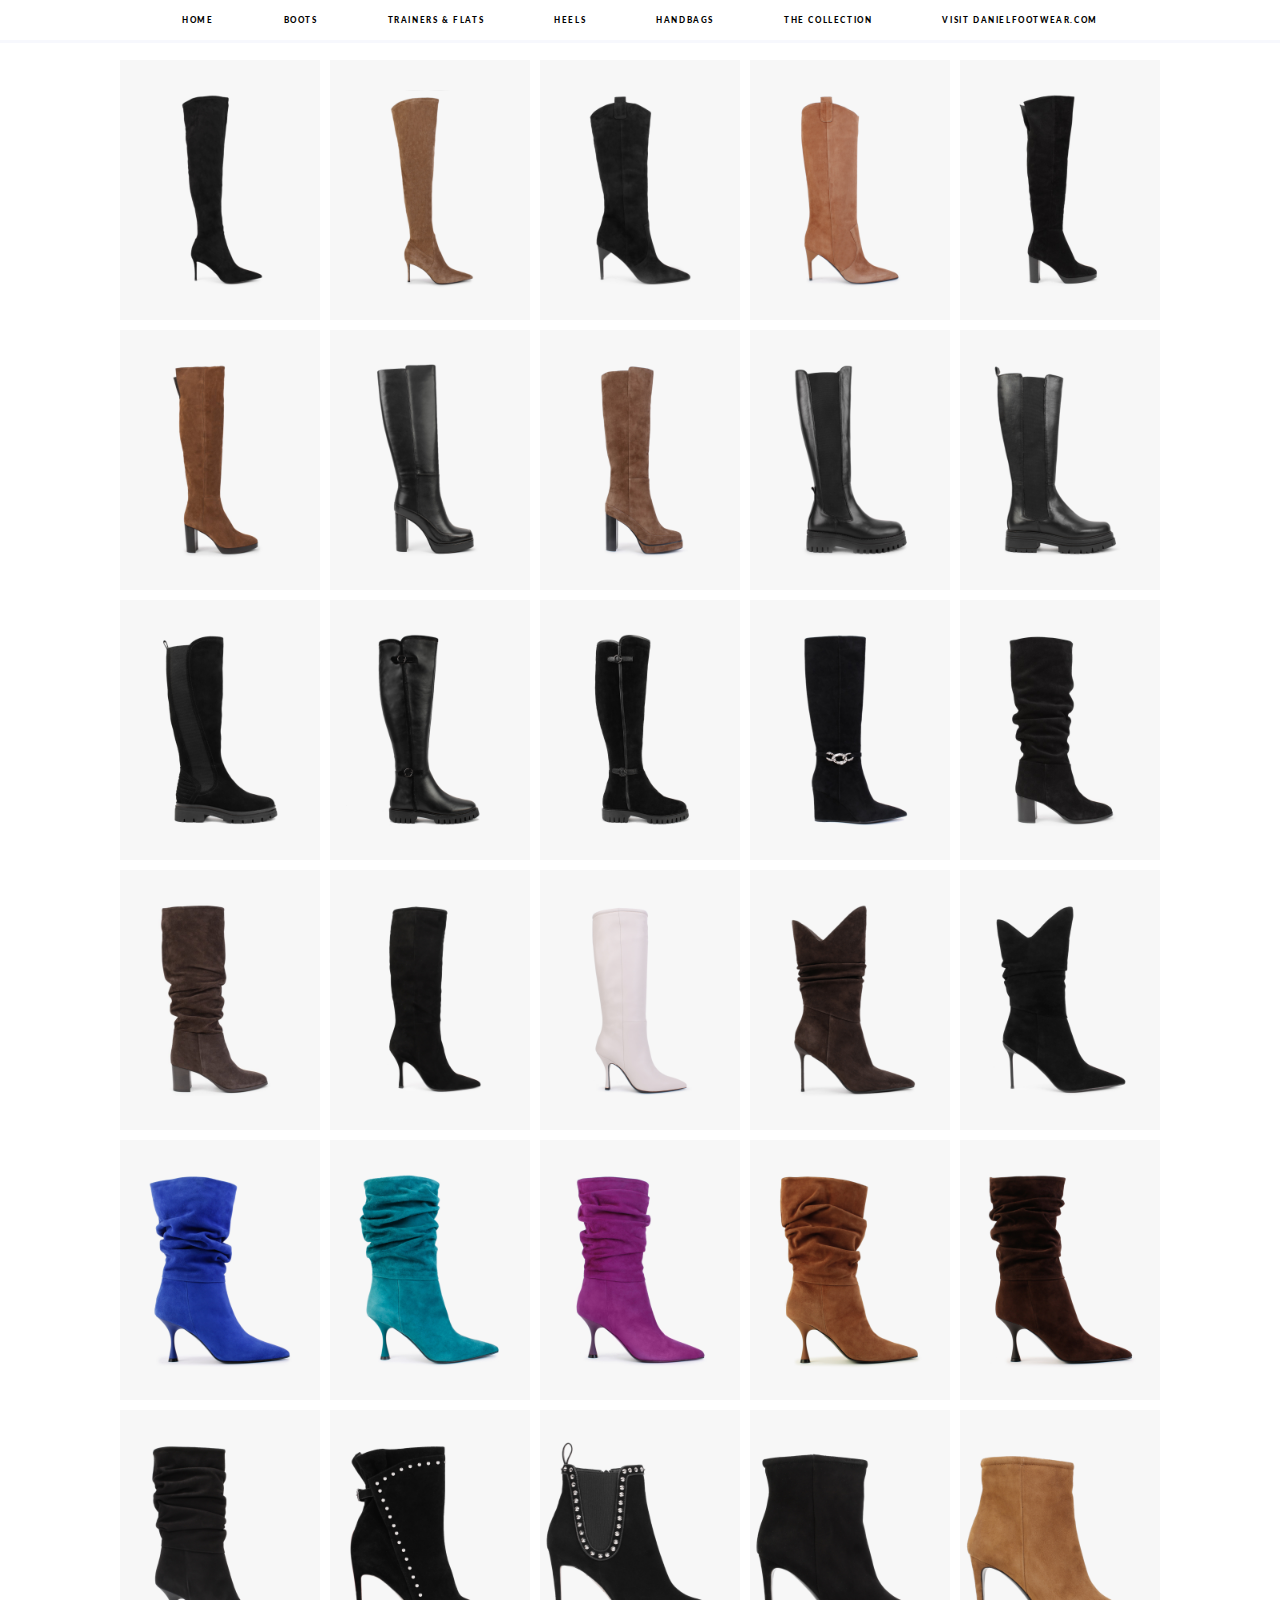
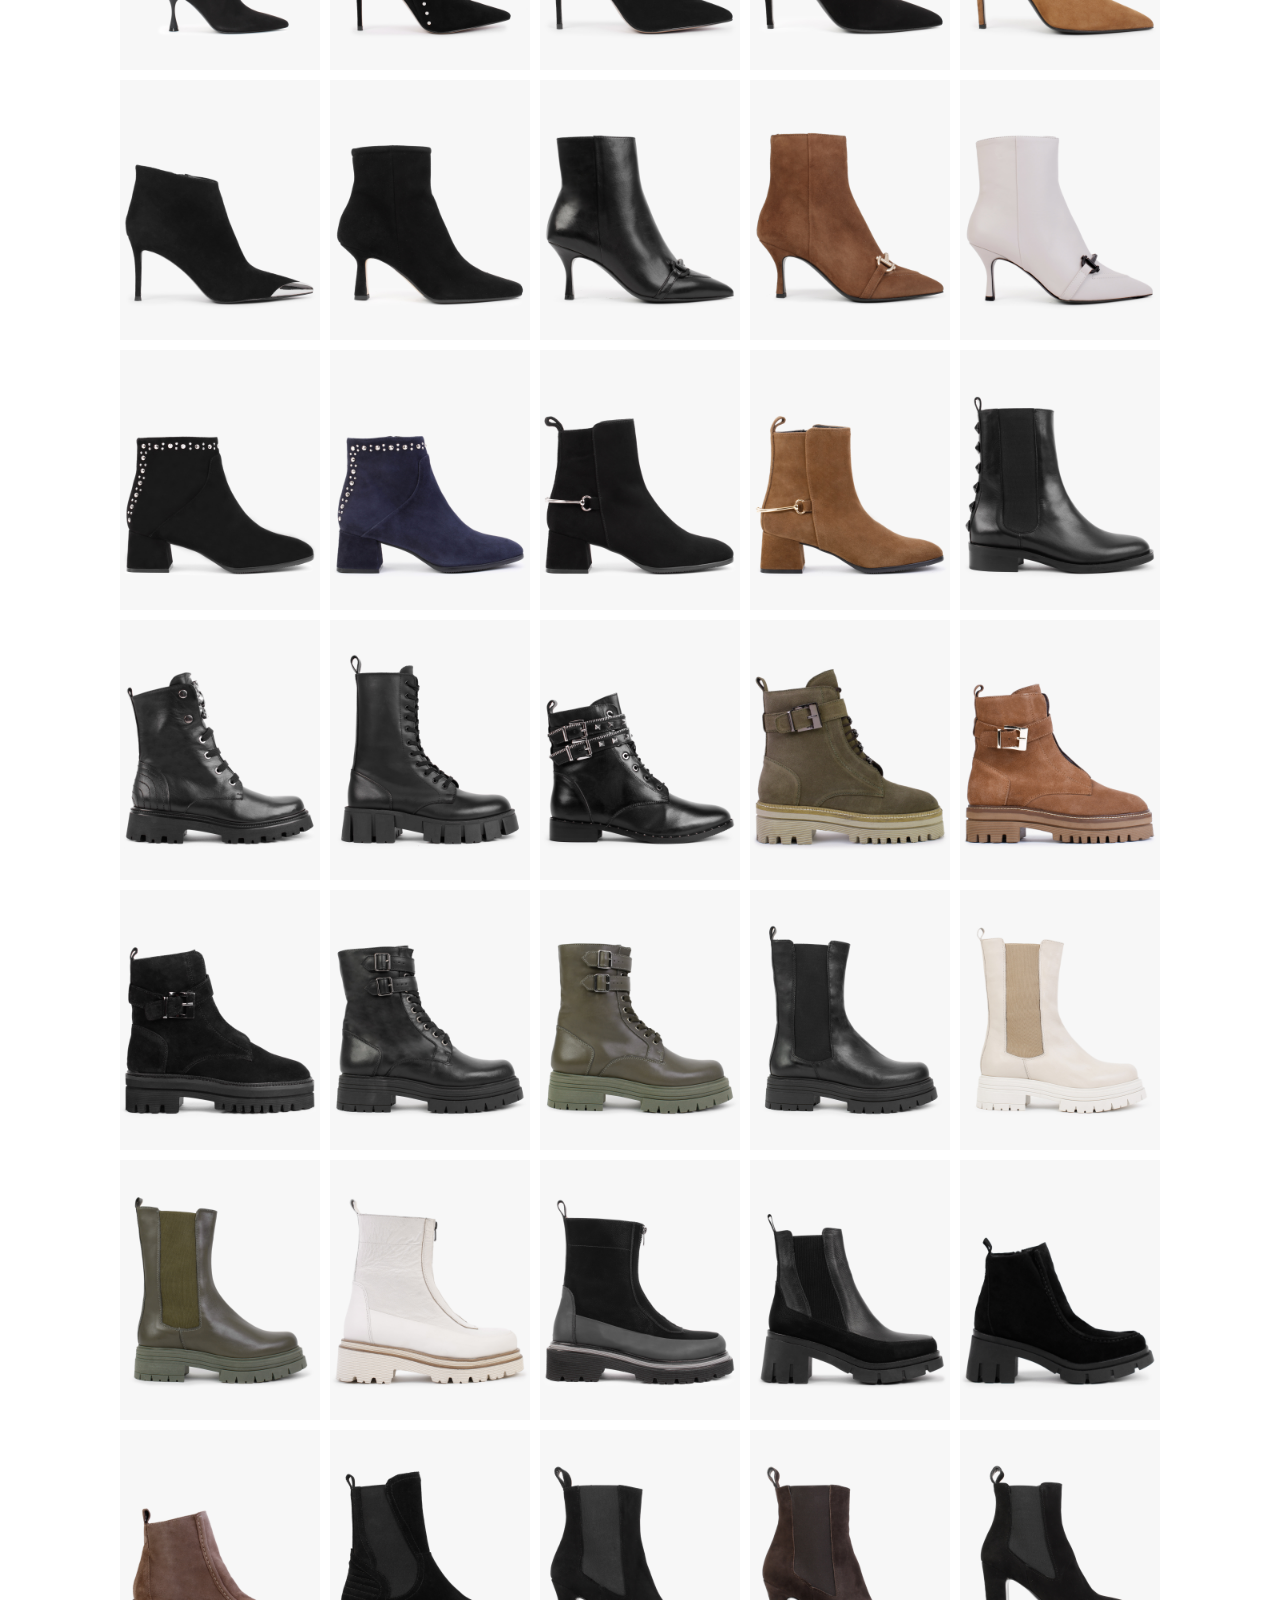
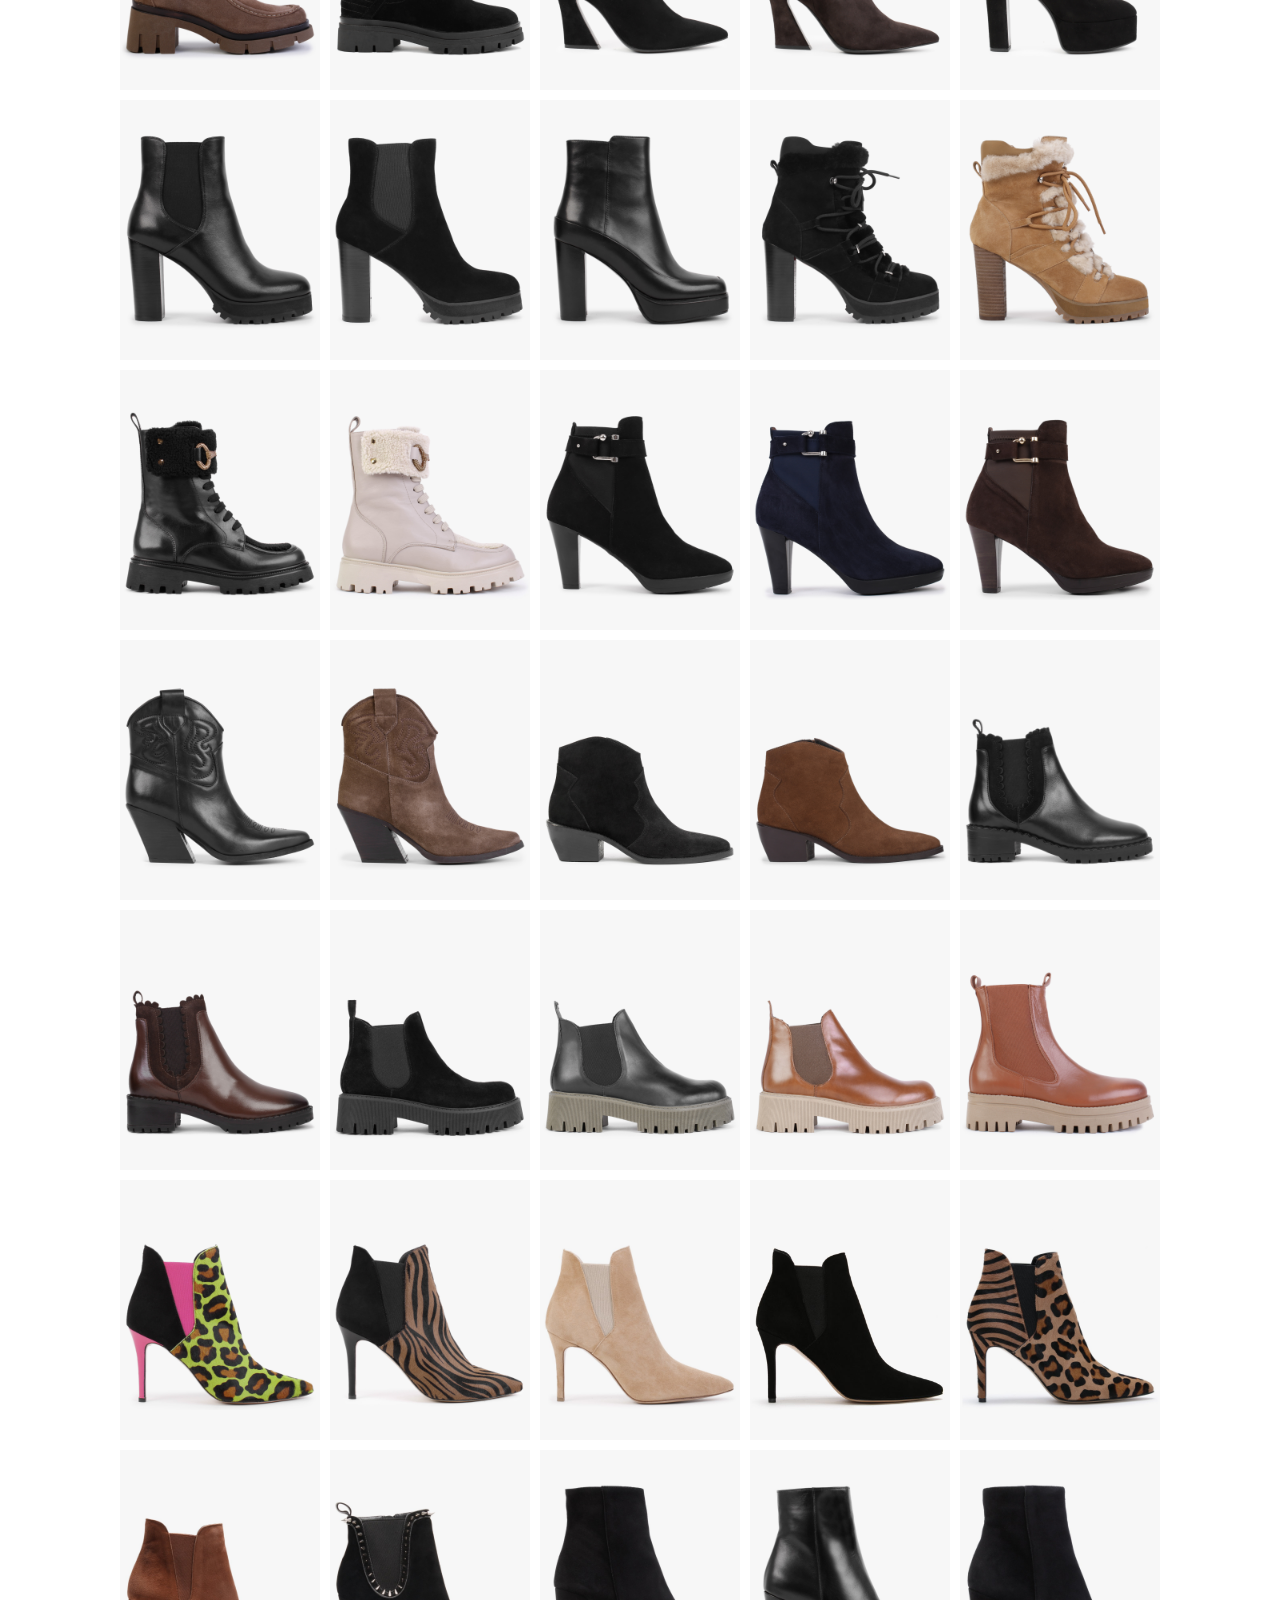
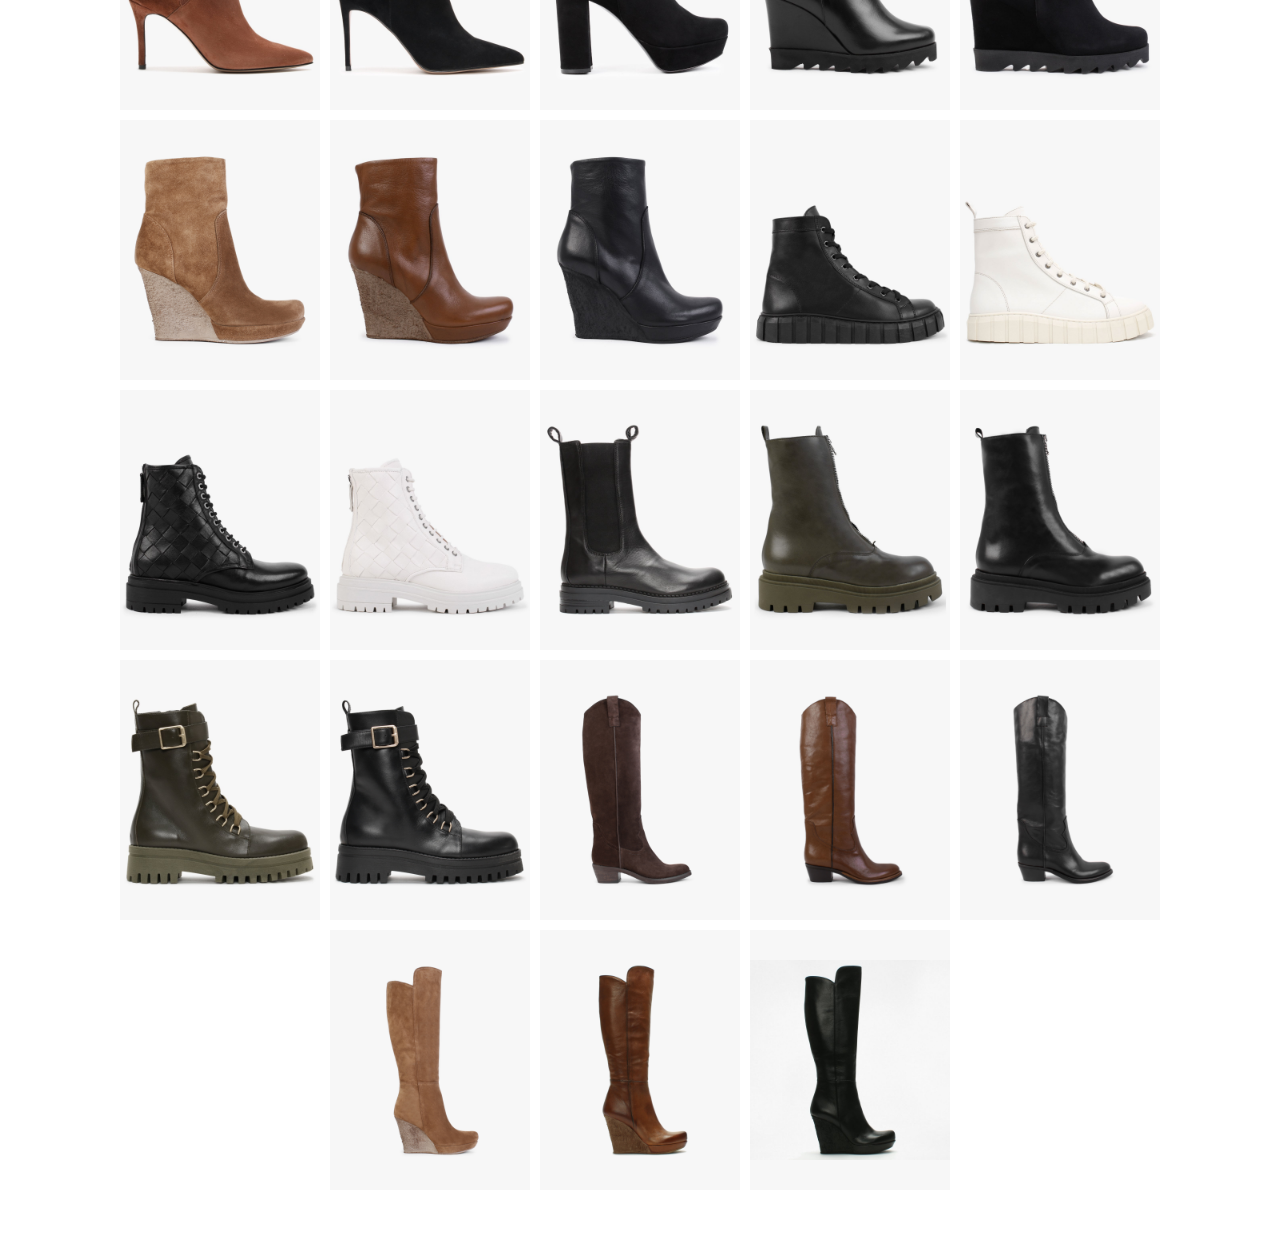
<file: boots-collection.html>
<!doctype html>
<html>
<head>
<meta charset="UTF-8">
<meta name="viewport" content="width=device-width, initial-scale=1.0">
<link rel="preconnect" href="https://fonts.googleapis.com">
<link rel="preconnect" href="https://fonts.gstatic.com" crossorigin>
<link href="https://fonts.googleapis.com/css2?family=Lato:ital,wght@0,100;0,300;0,400;0,700;0,900;1,100;1,300;1,400;1,700;1,900&display=swap" rel="stylesheet">
<title>Daniel Footwear - The Boots Collection</title>
<link rel="stylesheet" href="static/styles/styles.css">
<link rel="stylesheet" href="static/styles/collection-styles.css">
</head>

<body>
	<header>
      <nav>
        <div>
          <button class="btn mobile-nav-icon">
            <img src="static/images/icon-menu.svg" alt="menu" id="mobile-menu">
          </button>
        </div>
        <div id="nav-logo-items">
          <div id="nav-item-div">
            <ul id="desktop-nav">
              <li><a href="index.html">HOME</a></li>
              <li><a href="boots.html">BOOTS</a></li>
              <li><a href="trainers.html">TRAINERS &amp; FLATS</a></li>
              <!--<li><a href="f">FLATS</a></li>--> 
              <li><a href="heels.html">HEELS</a></li>
              <li><a href="handbags.html">HANDBAGS</a></li>
              <!--<li><a href="slippers.html">SLIPPERS</a></li>-->
              <li><a href="the-collection.html">THE COLLECTION</a></li>
              <li><a href="https://www.danielfootwear.com/" target="_blank">VISIT DANIELFOOTWEAR.COM</a></li>
            </ul>
          </div>
        </div>
      </nav>
      <nav class="modal" id="m-nav">
        <div id="mobile-nav">
          <span class="close">&times;</span>
          <br>
          <br>
          <ul id="m-nav-ul">
              <li><a href="index.html">HOME</a></li>
              <li><a href="boots.html">BOOTS</a></li>
              <li><a href="trainers.html">TRAINERS &amp; FLATS</a></li>
              <!--<li><a href="f">FLATS</a></li>--> 
              <li><a href="heels.html">HEELS</a></li>
              <li><a href="handbags.html">HANDBAGS</a></li>
              <!--<li><a href="slippers.html">SLIPPERS</a></li>-->
              <li><a href="the-collection.html">THE COLLECTION</a></li>
              <li><a href="https://www.danielfootwear.com/" target="_blank">VISIT DANIELFOOTWEAR.COM</a></li>
          </ul>
        </div>
      </nav>
	</header>
	<main>
      <div id="style-container">
		  <div class ="img-container">
              <img src="static/images/STRET-BKS.jpg" alt="Stret-BKS" class="btn img-style">
		  </div>
		  <div class ="modal style-modal">
			  <div class="close-div">
                  <span class="close">&times;</span>
              </div>
			  <div class="modal-contents">
				  <div class="modal-img-contain">
                      <img src="static/images/Lifestyle/Stret BKS TNS North Landing.jpg" alt="Stret-BKS" class="img-modal">
                  </div>
				  <div class="modal-description">
                      <p class="style-desc">Stret Black Suede Stretch Over The Knee Boots</p>
                      <p class="style-code">STRET-BKS</p>
                  </div>
              </div>
		  </div>
		  <div class ="img-container">
              <img src="static/images/STRET-TNS.jpg" alt="Stret-TNS" class="btn img-style">
		  </div>
		  <div class ="modal style-modal">
			  <div class="close-div">
                  <span class="close">&times;</span>
              </div>
			  <div class="modal-contents">
				  <div class="modal-img-contain">
                      <img src="static/images/Lifestyle/Stret BKS TNS North Landing (1).jpg" alt="Stret-TNS" class="img-modal">
                  </div>
				  <div class="modal-description">
                      <p class="style-desc">Stret Tan Suede Stretch Over The Knee Boots</p>
                      <p class="style-code">STRET-TNS</p>
                  </div>
              </div>
		  </div>
		  <div class ="img-container">
              <img src="static/images/FEEHA-BKS.jpg" alt="Feeha-BKS" class="btn img-style">
		  </div>
		  <div class ="modal style-modal">
			  <div class="close-div">
                  <span class="close">&times;</span>
              </div>
			  <div class="modal-contents">
				  <div class="modal-img-contain">
                      <img src="static/images/Lifestyle/Feeha BKS Silkwood (1).jpg" alt="Feeha-BKS" class="img-modal">
                  </div>
				  <div class="modal-description">
                      <p class="style-desc">Feeha Black Suede Elegant Western Knee Boots</p>
                      <p class="style-code">FEEHA-BKS</p>
                  </div>
              </div>
		  </div>
		  <div class ="img-container">
              <img src="static/images/FEEHA-TNS.jpg" alt="Feeha-TNS" class="btn img-style">
		  </div>
		  <div class ="modal style-modal">
			  <div class="close-div">
                  <span class="close">&times;</span>
              </div>
			  <div class="modal-contents">
				  <div class="modal-img-contain">
                      <img src="static/images/Lifestyle/Feeha TNS Silkwood (1).jpg" alt="Feeha-TNS" class="img-modal">
                  </div>
				  <div class="modal-description">
                      <p class="style-desc">Feeha Tan Suede Elegant Western Knee Boots</p>
                      <p class="style-code">FEEHA-TNS</p>
                  </div>
              </div>
		  </div>
		  <div class ="img-container">
              <img src="static/images/LORPLAT-BKS.jpg" alt="Lorplat-BKS" class="btn img-style">
		  </div>
		  <div class ="modal style-modal">
			  <div class="close-div">
                  <span class="close">&times;</span>
              </div>
			  <div class="modal-contents">
				  <div class="modal-img-contain">
                      <img src="static/images/Lifestyle/Lorplat BKS.jpg" alt="Lorplat-BKS" class="img-modal">
                  </div>
				  <div class="modal-description">
                      <p class="style-desc">Lorplat Black Suede Over The Knee Boots</p>
                      <p class="style-code">LORPLAT-BKS</p>
                  </div>
              </div>
		  </div>
		  <div class ="img-container">
              <img src="static/images/LORPLAT-TNS.jpg" alt="Lorplat-TNS" class="btn img-style">
		  </div>
		  <div class ="modal style-modal">
			  <div class="close-div">
                  <span class="close">&times;</span>
              </div>
			  <div class="modal-contents">
				  <div class="modal-img-contain">
                      <img src="static/images/Lifestyle/Lorplat TNS.jpg" alt="Lorplat-TNS" class="img-modal">
                  </div>
				  <div class="modal-description">
                      <p class="style-desc">Lorplat Tan Suede Over The Knee Boots</p>
                      <p class="style-code">LORPLAT-TNS</p>
                  </div>
              </div>
		  </div>
		  <div class ="img-container">
              <img src="static/images/SIPPY-KNEE-BKL.jpg" alt="Sippy Knee-BKL" class="btn img-style">
		  </div>
		  <div class ="modal style-modal">
			  <div class="close-div">
                  <span class="close">&times;</span>
              </div>
			  <div class="modal-contents">
				  <div class="modal-img-contain">
                      <img src="static/images/Lifestyle/Sippy Knee BKL Silkwood (black shirt).jpg" alt="Sippy Knee-BKL" class="img-modal">
                  </div>
				  <div class="modal-description">
                      <p class="style-desc">Sippy Black Leather Platform Knee Boots</p>
                      <p class="style-code">SIPPY KNEE-BKL</p>
                  </div>
              </div>
		  </div>
		  <div class ="img-container">
              <img src="static/images/SIPPY-KNEE-TNS.jpg" alt="Sippy Knee-TNS" class="btn img-style">
		  </div>
		  <div class ="modal style-modal">
			  <div class="close-div">
                  <span class="close">&times;</span>
              </div>
			  <div class="modal-contents">
				  <div class="modal-img-contain">
                      <img src="static/images/SIPPY-KNEE-TNS.jpg" alt="Sippy Knee-TNS" class="img-modal">
                  </div>
				  <div class="modal-description">
                      <p class="style-desc">Sippy Tan Suede Platform Knee Boots</p>
                      <p class="style-code">SIPPY KNEE-TNS</p>
                  </div>
              </div>
		  </div>
		  <div class ="img-container">
              <img src="static/images/FLEATKNEE-BKL.jpg" alt="Fleat Knee-BKL" class="btn img-style">
		  </div>
		  <div class ="modal style-modal">
			  <div class="close-div">
                  <span class="close">&times;</span>
              </div>
			  <div class="modal-contents">
				  <div class="modal-img-contain">
                      <img src="static/images/FLEATKNEE-BKL.jpg" alt="FleatKnee-BKL" class="img-modal">
                  </div>
				  <div class="modal-description">
                      <p class="style-desc">Fleat Black Leather Chelsea Knee Boots</p>
                      <p class="style-code">FLEATKNEE-BKL</p>
                  </div>
              </div>
		  </div>
		  <div class ="img-container">
              <img src="static/images/EMME-KNEE-BKL.jpg" alt="Emme Knee-BKL" class="btn img-style">
		  </div>
		  <div class ="modal style-modal">
			  <div class="close-div">
                  <span class="close">&times;</span>
              </div>
			  <div class="modal-contents">
				  <div class="modal-img-contain">
                      <img src="static/images/EMME-KNEE-BKL.jpg" alt="Emme Knee-BKL" class="img-modal">
                  </div>
				  <div class="modal-description">
                      <p class="style-desc">Emme Black Leather Chunky Knee Boots</p>
                      <p class="style-code">EMME KNEE-BKL</p>
                  </div>
              </div>
		  </div>
          <div class ="img-container">
              <img src="static/images/SANATTE-BKS.jpg" alt="Sanatte-BKS" class="btn img-style">
		  </div>
		  <div class ="modal style-modal">
			  <div class="close-div">
                  <span class="close">&times;</span>
              </div>
			  <div class="modal-contents">
				  <div class="modal-img-contain">
                      <img src="static/images/SANATTE-BKS.jpg" alt="Sanatte-BKS" class="img-modal">
                  </div>
				  <div class="modal-description">
                      <p class="style-desc">Sanatte Black Suede High Shaft Knee Boots</p>
                      <p class="style-code">SANATTE-BKS</p>
                  </div>
              </div>
		  </div>
		  <div class ="img-container">
              <img src="static/images/SICTOR-BKL.jpg" alt="Sictor-BKL" class="btn img-style">
		  </div>
		  <div class ="modal style-modal">
			  <div class="close-div">
                  <span class="close">&times;</span>
              </div>
			  <div class="modal-contents">
				  <div class="modal-img-contain">
                      <img src="static/images/SICTOR-BKL.jpg" alt="Sictor-BKL" class="img-modal">
                  </div>
				  <div class="modal-description">
                      <p class="style-desc">Sictor Black Leather Double Buckle Over The Knee Boots</p>
                      <p class="style-code">SICTOR-BKL</p>
                  </div>
              </div>
		  </div>
		  <div class ="img-container">
              <img src="static/images/SICTOR-BKS.jpg" alt="Sictor-BKS" class="btn img-style">
		  </div>
		  <div class ="modal style-modal">
			  <div class="close-div">
                  <span class="close">&times;</span>
              </div>
			  <div class="modal-contents">
				  <div class="modal-img-contain">
                      <img src="static/images/SICTOR-BKS.jpg" alt="Sictor-BKS" class="img-modal">
                  </div>
				  <div class="modal-description">
                      <p class="style-desc">Sictor Black Suede Double Buckle Over The Knee Boots</p>
                      <p class="style-code">SICTOR-BKS</p>
                  </div>
              </div>
		  </div>
		  <div class ="img-container">
              <img src="static/images/SEDGE-BKS.jpg" alt="Sedge-BKS" class="btn img-style">
		  </div>
		  <div class ="modal style-modal">
			  <div class="close-div">
                  <span class="close">&times;</span>
              </div>
			  <div class="modal-contents">
				  <div class="modal-img-contain">
                      <img src="static/images/SEDGE-BKS.jpg" alt="Sedge-BKS" class="img-modal">
                  </div>
				  <div class="modal-description">
                      <p class="style-desc">Sedge Black Suede Embellished Wedge Knee Boots</p>
                      <p class="style-code">SEDGE-BKS</p>
                  </div>
              </div>
		  </div>
		  <div class ="img-container">
              <img src="static/images/LOWLORNA-BKS.jpg" alt="Lowlorna-BKS" class="btn img-style">
		  </div>
		  <div class ="modal style-modal">
			  <div class="close-div">
                  <span class="close">&times;</span>
              </div>
			  <div class="modal-contents">
				  <div class="modal-img-contain">
                      <img src="static/images/Lifestyle/Lowlorna BKS (edited).jpg" alt="Lowlorna-BKS" class="img-modal">
                  </div>
				  <div class="modal-description">
                      <p class="style-desc">Lowlorna Black Suede Block Heel Knee Boots</p>
                      <p class="style-code">LOWLORNA-BKS</p>
                  </div>
              </div>
		  </div>
		  <div class ="img-container">
              <img src="static/images/LOWLORNA-BNS.jpg" alt="Lowlorna-BNS" class="btn img-style">
		  </div>
		  <div class ="modal style-modal">
			  <div class="close-div">
                  <span class="close">&times;</span>
              </div>
			  <div class="modal-contents">
				  <div class="modal-img-contain">
                      <img src="static/images/LOWLORNA-BNS.jpg" alt="Lowlorna-BNS" class="img-modal">
                  </div>
				  <div class="modal-description">
                      <p class="style-desc">Lowlorna Brown Suede Block Heel Knee Boots</p>
                      <p class="style-code">LOWLORNA-BNS</p>
                  </div>
              </div>
		  </div>
		  <div class ="img-container">
              <img src="static/images/NULNEE-BKS.jpg" alt="Nulnee-BKS" class="btn img-style">
		  </div>
		  <div class ="modal style-modal">
			  <div class="close-div">
                  <span class="close">&times;</span>
              </div>
			  <div class="modal-contents">
				  <div class="modal-img-contain">
                      <img src="static/images/NULNEE-BKS.jpg" alt="Nulnee-BKS" class="img-modal">
                  </div>
				  <div class="modal-description">
                      <p class="style-desc">Nulnee Black Suede Knee Boots</p>
                      <p class="style-code">NULNEE-BKS</p>
                  </div>
              </div>
		  </div>
		  <div class ="img-container">
              <img src="static/images/NULNEE-WTL.jpg" alt="Nulnee-WTL" class="btn img-style">
		  </div>
		  <div class ="modal style-modal">
			  <div class="close-div">
                  <span class="close">&times;</span>
              </div>
			  <div class="modal-contents">
				  <div class="modal-img-contain">
                      <img src="static/images/Lifestyle/Nulnee WTL Silkwood.jpg" alt="Nulnee-WTL" class="img-modal">
                  </div>
				  <div class="modal-description">
                      <p class="style-desc">Nulnee Light Grey Knee Boots</p>
                      <p class="style-code">NULNEE-WTL</p>
                  </div>
              </div>
		  </div>
		  <div class ="img-container">
              <img src="static/images/SLIMMOR-BNS.jpg" alt="Slimmor-BNS" class="btn img-style">
		  </div>
		  <div class ="modal style-modal">
			  <div class="close-div">
                  <span class="close">&times;</span>
              </div>
			  <div class="modal-contents">
				  <div class="modal-img-contain">
                      <img src="static/images/SLIMMOR-BNS.jpg" alt="Slimmor-BNS" class="img-modal">
                  </div>
				  <div class="modal-description">
                      <p class="style-desc">Slimmor Brown Suede Ruched Heeled Calf Boots</p>
                      <p class="style-code">SLIMMOR-BNS</p>
                  </div>
              </div>
		  </div>
		  <div class ="img-container">
              <img src="static/images/SLIMMOR-BKS.jpg" alt="Slimmor-BKS" class="btn img-style">
		  </div>
		  <div class ="modal style-modal">
			  <div class="close-div">
                  <span class="close">&times;</span>
              </div>
			  <div class="modal-contents">
				  <div class="modal-img-contain">
                      <img src="static/images/SLIMMOR-BKS.jpg" alt="Slimmor-BKS" class="img-modal">
                  </div>
				  <div class="modal-description">
                      <p class="style-desc">Slimmor Black Suede Ruched Heeled Calf Boots</p>
                      <p class="style-code">SLIMMOR-BKS</p>
                  </div>
              </div>
		  </div>
          <div class ="img-container">
              <img src="static/images/FOINTED-BLS.jpg" alt="Fointed-BLS" class="btn img-style">
		  </div>
		  <div class ="modal style-modal">
			  <div class="close-div">
                  <span class="close">&times;</span>
              </div>
			  <div class="modal-contents">
				  <div class="modal-img-contain">
                      <img src="static/images/FOINTED-BLS.jpg" alt="Fointed-BLS" class="img-modal">
                  </div>
				  <div class="modal-description">
                      <p class="style-desc">Fointed Blue Suede Ruched Calf Boots</p>
                      <p class="style-code">FOINTED-BLS</p>
                  </div>
              </div>
		  </div>
          <div class ="img-container">
              <img src="static/images/FOINTED-GNS.jpg" alt="Fointed-GNS" class="btn img-style">
		  </div>
		  <div class ="modal style-modal">
			  <div class="close-div">
                  <span class="close">&times;</span>
              </div>
			  <div class="modal-contents">
				  <div class="modal-img-contain">
                      <img src="static/images/Lifestyle/Fointed GNS Silkwood (2).jpg" alt="Fointed-GNS" class="img-modal">
                  </div>
				  <div class="modal-description">
                      <p class="style-desc">Fointed Green Suede Ruched Calf Boots</p>
                      <p class="style-code">FOINTED-GNS</p>
                  </div>
              </div>
		  </div>
          <div class ="img-container">
              <img src="static/images/FOINTED-PKS.jpg" alt="Fointed-PKS" class="btn img-style">
		  </div>
		  <div class ="modal style-modal">
			  <div class="close-div">
                  <span class="close">&times;</span>
              </div>
			  <div class="modal-contents">
				  <div class="modal-img-contain">
                      <img src="static/images/Lifestyle/Fointed PKS Silkwood (1).jpg" alt="Fointed-PKS" class="img-modal">
                  </div>
				  <div class="modal-description">
                      <p class="style-desc">Fointed Pink Suede Ruched Calf Boots</p>
                      <p class="style-code">FOINTED-PKS</p>
                  </div>
              </div>
		  </div>
          <div class ="img-container">
              <img src="static/images/FOINTED-TNS.jpg" alt="Fointed-TNS" class="btn img-style">
		  </div>
		  <div class ="modal style-modal">
			  <div class="close-div">
                  <span class="close">&times;</span>
              </div>
			  <div class="modal-contents">
				  <div class="modal-img-contain">
                      <img src="static/images/Lifestyle/Fointed TNS Silkwood.jpg" alt="Fointed-TNS" class="img-modal">
                  </div>
				  <div class="modal-description">
                      <p class="style-desc">Fointed Tan Suede Ruched Calf Boots</p>
                      <p class="style-code">FOINTED-TNS</p>
                  </div>
              </div>
		  </div>
          <div class ="img-container">
              <img src="static/images/FOINTED-BNS.jpg" alt="Fointed-BNS" class="btn img-style">
		  </div>
		  <div class ="modal style-modal">
			  <div class="close-div">
                  <span class="close">&times;</span>
              </div>
			  <div class="modal-contents">
				  <div class="modal-img-contain">
                      <img src="static/images/FOINTED-BNS.jpg" alt="Fointed-BNS" class="img-modal">
                  </div>
				  <div class="modal-description">
                      <p class="style-desc">Fointed Brown Suede Ruched Calf Boots</p>
                      <p class="style-code">FOINTED-BNS</p>
                  </div>
              </div>
		  </div>
          <div class ="img-container">
              <img src="static/images/FOINTED-BKS.jpg" alt="Fointed-BKS" class="btn img-style">
		  </div>
		  <div class ="modal style-modal">
			  <div class="close-div">
                  <span class="close">&times;</span>
              </div>
			  <div class="modal-contents">
				  <div class="modal-img-contain">
                      <img src="static/images/Lifestyle/Fointed BKS Silkwood.jpg" alt="Fointed-BKS" class="img-modal">
                  </div>
				  <div class="modal-description">
                      <p class="style-desc">Fointed Black Suede Ruched Calf Boots</p>
                      <p class="style-code">FOINTED-BKS</p>
                  </div>
              </div>
		  </div>
		  <div class ="img-container">
              <img src="static/images/SASSY-BKS.jpg" alt="Sassy-BKS" class="btn img-style">
		  </div>
		  <div class ="modal style-modal">
			  <div class="close-div">
                  <span class="close">&times;</span>
              </div>
			  <div class="modal-contents">
				  <div class="modal-img-contain">
                      <img src="static/images/Lifestyle/Sassy BKS Silkwood.jpg" alt="Sassy-BKS" class="img-modal">
                  </div>
				  <div class="modal-description">
                      <p class="style-desc">Sassy Black Suede Studded Ankle Boots</p>
                      <p class="style-code">SASSY-BKS</p>
                  </div>
              </div>
		  </div>
		  <div class ="img-container">
              <img src="static/images/STUDETTE-BKS.jpg" alt="Studette-BKS" class="btn img-style">
		  </div>
		  <div class ="modal style-modal">
			  <div class="close-div">
                  <span class="close">&times;</span>
              </div>
			  <div class="modal-contents">
				  <div class="modal-img-contain">
                      <img src="static/images/Lifestyle/Studette BKS North Landing.jpg" alt="Studette-BKS" class="img-modal">
                  </div>
				  <div class="modal-description">
                      <p class="style-desc">Studette Black Suede Studded Ankle Boots</p>
                      <p class="style-code">STUDETTE-BKS</p>
                  </div>
              </div>
		  </div>
		  <div class ="img-container">
              <img src="static/images/NULLY-BKS.jpg" alt="Nully-BKS" class="btn img-style">
		  </div>
		  <div class ="modal style-modal">
			  <div class="close-div">
                  <span class="close">&times;</span>
              </div>
			  <div class="modal-contents">
				  <div class="modal-img-contain">
                      <img src="static/images/NULLY-BKS.jpg" alt="Nully-BKS" class="img-modal">
                  </div>
				  <div class="modal-description">
                      <p class="style-desc">Nully Black Suede High Heel Ankle Boots</p>
                      <p class="style-code">NULLY-BKS</p>
                  </div>
              </div>
		  </div>
		  <div class ="img-container">
              <img src="static/images/NULLY-TNS.jpg" alt="Nully-TNS" class="btn img-style">
		  </div>
		  <div class ="modal style-modal">
			  <div class="close-div">
                  <span class="close">&times;</span>
              </div>
			  <div class="modal-contents">
				  <div class="modal-img-contain">
                      <img src="static/images/NULLY-TNS.jpg" alt="Nully-TNS" class="img-modal">
                  </div>
				  <div class="modal-description">
                      <p class="style-desc">Nully Tan Suede High Heel Ankle Boots</p>
                      <p class="style-code">NULLY-TNS</p>
                  </div>
              </div>
		  </div>
		  <div class ="img-container">
              <img src="static/images/SETAN-BKS.jpg" alt="Setan-BKS" class="btn img-style">
		  </div>
		  <div class ="modal style-modal">
			  <div class="close-div">
                  <span class="close">&times;</span>
              </div>
			  <div class="modal-contents">
				  <div class="modal-img-contain">
                      <img src="static/images/SETAN-BKS.jpg" alt="Setan-BKS" class="img-modal">
                  </div>
				  <div class="modal-description">
                      <p class="style-desc">Setan Black Suede Toe Cap Heeled Ankle Boots</p>
                      <p class="style-code">SETAN-BKS</p>
                  </div>
              </div>
		  </div>
		  <div class ="img-container">
              <img src="static/images/NAPED-BKS.jpg" alt="Naped-BKS" class="btn img-style">
		  </div>
		  <div class ="modal style-modal">
			  <div class="close-div">
                  <span class="close">&times;</span>
              </div>
			  <div class="modal-contents">
				  <div class="modal-img-contain">
                      <img src="static/images/NAPED-BKS.jpg" alt="Naped-BKS" class="img-modal">
                  </div>
				  <div class="modal-description">
                      <p class="style-desc">Naped Black Suede Shaped Kitten Heel Ankle Boots</p>
                      <p class="style-code">NAPED-BKS</p>
                  </div>
              </div>
		  </div>
		  <div class ="img-container">
              <img src="static/images/NUCKLE-BKL.jpg" alt="Nuckle-BKL" class="btn img-style">
		  </div>
		  <div class ="modal style-modal">
			  <div class="close-div">
                  <span class="close">&times;</span>
              </div>
			  <div class="modal-contents">
				  <div class="modal-img-contain">
                      <img src="static/images/NUCKLE-BKL.jpg" alt="Nuckle-BKL" class="img-modal">
                  </div>
				  <div class="modal-description">
                      <p class="style-desc">Nuckle Black Leather Horsebit Ankle Boots</p>
                      <p class="style-code">NUCKLE-BKL</p>
                  </div>
              </div>
		  </div>
		  <div class ="img-container">
              <img src="static/images/NUCKLE-TNS.jpg" alt="Nuckle-TNS" class="btn img-style">
		  </div>
		  <div class ="modal style-modal">
			  <div class="close-div">
                  <span class="close">&times;</span>
              </div>
			  <div class="modal-contents">
				  <div class="modal-img-contain">
                      <img src="static/images/NUCKLE-TNS.jpg" alt="Nuckle-TNS" class="img-modal">
                  </div>
				  <div class="modal-description">
                      <p class="style-desc">Nuckle Tan Suede Horsebit Ankle Boots</p>
                      <p class="style-code">NUCKLE-TNS</p>
                  </div>
              </div>
		  </div>
		  <div class ="img-container">
              <img src="static/images/NUCKLE-WTL.jpg" alt="Nuckle-WTL" class="btn img-style">
		  </div>
		  <div class ="modal style-modal">
			  <div class="close-div">
                  <span class="close">&times;</span>
              </div>
			  <div class="modal-contents">
				  <div class="modal-img-contain">
                      <img src="static/images/Lifestyle/Nuckle WTL Silkwood.jpg" alt="Nuckle-WTL" class="img-modal">
                  </div>
				  <div class="modal-description">
                      <p class="style-desc">Nuckle White Leather Horsebit Ankle Boots</p>
                      <p class="style-code">NUCKLE-WTL</p>
                  </div>
              </div>
		  </div>
		  <div class ="img-container">
              <img src="static/images/EVACRYSTAL-BKS.jpg" alt="Evacrystal-BKS" class="btn img-style">
		  </div>
		  <div class ="modal style-modal">
			  <div class="close-div">
                  <span class="close">&times;</span>
              </div>
			  <div class="modal-contents">
				  <div class="modal-img-contain">
                      <img src="static/images/EVACRYSTAL-BKS.jpg" alt="Evacrystal-BKS" class="img-modal">
                  </div>
				  <div class="modal-description">
                      <p class="style-desc">Evacrystal Black Suede Embellished Ankle Boots</p>
                      <p class="style-code">EVACRYSTAL-BKS</p>
                  </div>
              </div>
		  </div>
		  <div class ="img-container">
              <img src="static/images/EVACRYSTAL-NVS.jpg" alt="Evacrystal-NVS" class="btn img-style">
		  </div>
		  <div class ="modal style-modal">
			  <div class="close-div">
                  <span class="close">&times;</span>
              </div>
			  <div class="modal-contents">
				  <div class="modal-img-contain">
                      <img src="static/images/EVACRYSTAL-NVS.jpg" alt="Evacrystal-NVS" class="img-modal">
                  </div>
				  <div class="modal-description">
                      <p class="style-desc">Evacrystal Navy Suede Embellished Ankle Boots</p>
                      <p class="style-code">EVACRYSTAL-NVS</p>
                  </div>
              </div>
		  </div>
		  <div class ="img-container">
              <img src="static/images/EVALENA-BKS.jpg" alt="Evalena-BKS" class="btn img-style">
		  </div>
		  <div class ="modal style-modal">
			  <div class="close-div">
                  <span class="close">&times;</span>
              </div>
			  <div class="modal-contents">
				  <div class="modal-img-contain">
                      <img src="static/images/EVALENA-BKS.jpg" alt="Evalena-BKS" class="img-modal">
                  </div>
				  <div class="modal-description">
                      <p class="style-desc">Evalena Black Suede Block Heel Ankle Boots</p>
                      <p class="style-code">EVALENA-BKS</p>
                  </div>
              </div>
		  </div>
		  <div class ="img-container">
              <img src="static/images/EVALENA-BNS.jpg" alt="Evalena-BNS" class="btn img-style">
		  </div>
		  <div class ="modal style-modal">
			  <div class="close-div">
                  <span class="close">&times;</span>
              </div>
			  <div class="modal-contents">
				  <div class="modal-img-contain">
                      <img src="static/images/EVALENA-BNS.jpg" alt="Evalena-BKS" class="img-modal">
                  </div>
				  <div class="modal-description">
                      <p class="style-desc">Evalena Brown Suede Block Heel Ankle Boots</p>
                      <p class="style-code">EVALENA-BNS</p>
                  </div>
              </div>
		  </div>
		  <div class ="img-container">
              <img src="static/images/EVAGRETA-BKL.jpg" alt="Evagreta-BKL" class="btn img-style">
		  </div>
		  <div class ="modal style-modal">
			  <div class="close-div">
                  <span class="close">&times;</span>
              </div>
			  <div class="modal-contents">
				  <div class="modal-img-contain">
                      <img src="static/images/EVAGRETA-BKL.jpg" alt="Evagreta-BKL" class="img-modal">
                  </div>
				  <div class="modal-description">
                      <p class="style-desc">Evagreta Black Leather Studded Tall Chelsea Boots</p>
                      <p class="style-code">EVAGRETA-BKL</p>
                  </div>
              </div>
		  </div>
		  <div class ="img-container">
              <img src="static/images/EVAJEWELL-BKL.jpg" alt="Evajewell-BKL" class="btn img-style">
		  </div>
		  <div class ="modal style-modal">
			  <div class="close-div">
                  <span class="close">&times;</span>
              </div>
			  <div class="modal-contents">
				  <div class="modal-img-contain">
                      <img src="static/images/EVAJEWELL-BKL.jpg" alt="Evajewell-BKL" class="img-modal">
                  </div>
				  <div class="modal-description">
                      <p class="style-desc">Evajewell Black Leather Embellished Ankle Boots</p>
                      <p class="style-code">EVAJEWELL-BKL</p>
                  </div>
              </div>
		  </div>
		  <div class ="img-container">
              <img src="static/images/ACHUNKY-BKL.jpg" alt="Achunky-BKL" class="btn img-style">
		  </div>
		  <div class ="modal style-modal">
			  <div class="close-div">
                  <span class="close">&times;</span>
              </div>
			  <div class="modal-contents">
				  <div class="modal-img-contain">
                      <img src="static/images/ACHUNKY-BKL.jpg" alt="Achunky-BKL" class="img-modal">
                  </div>
				  <div class="modal-description">
                      <p class="style-desc">Achunky Black Leather Biker Boots</p>
                      <p class="style-code">ACHUNKY-BKL</p>
                  </div>
              </div>
		  </div>
		  <div class ="img-container">
              <img src="static/images/SITFIELD-BKL.jpg" alt="Sitfield-BKL" class="btn img-style">
		  </div>
		  <div class ="modal style-modal">
			  <div class="close-div">
                  <span class="close">&times;</span>
              </div>
			  <div class="modal-contents">
				  <div class="modal-img-contain">
                      <img src="static/images/SITFIELD-BKL.jpg" alt="Sitfield-BKL" class="img-modal">
                  </div>
				  <div class="modal-description">
                      <p class="style-desc">Sitfield Black Leather Studded Biker Boots</p>
                      <p class="style-code">SITFIELD-BKL</p>
                  </div>
              </div>
		  </div>
		  <div class ="img-container">
              <img src="static/images/SERENA-KHS.jpg" alt="Serena-KHS" class="btn img-style">
		  </div>
		  <div class ="modal style-modal">
			  <div class="close-div">
                  <span class="close">&times;</span>
              </div>
			  <div class="modal-contents">
				  <div class="modal-img-contain">
                      <img src="static/images/SERENA-KHS.jpg" alt="Serena-KHS" class="img-modal">
                  </div>
				  <div class="modal-description">
                      <p class="style-desc">Serena Khaki Suede Collar Strap Hiker Boots</p>
                      <p class="style-code">SERENA-KHS</p>
                  </div>
              </div>
		  </div>
		  <div class ="img-container">
              <img src="static/images/SERENA-TNS.jpg" alt="Serena-TNS" class="btn img-style">
		  </div>
		  <div class ="modal style-modal">
			  <div class="close-div">
                  <span class="close">&times;</span>
              </div>
			  <div class="modal-contents">
				  <div class="modal-img-contain">
                      <img src="static/images/SERENA-TNS.jpg" alt="Serena-TNS" class="img-modal">
                  </div>
				  <div class="modal-description">
                      <p class="style-desc">Serena Tan Suede Collar Strap Hiker Boots</p>
                      <p class="style-code">SERENA-TNS</p>
                  </div>
              </div>
		  </div>
		  <div class ="img-container">
              <img src="static/images/SERENA-BKS.jpg" alt="Serena-BKS" class="btn img-style">
		  </div>
		  <div class ="modal style-modal">
			  <div class="close-div">
                  <span class="close">&times;</span>
              </div>
			  <div class="modal-contents">
				  <div class="modal-img-contain">
                      <img src="static/images/SERENA-BKS.jpg" alt="Serena-BKS" class="img-modal">
                  </div>
				  <div class="modal-description">
                      <p class="style-desc">Serena Black Suede Collar Strap Hiker Boots</p>
                      <p class="style-code">SERENA-BKS</p>
                  </div>
              </div>
		  </div>
		  <div class ="img-container">
              <img src="static/images/EMME-LACE-BKL.jpg" alt="Emme Lace-BKL" class="btn img-style">
		  </div>
		  <div class ="modal style-modal">
			  <div class="close-div">
                  <span class="close">&times;</span>
              </div>
			  <div class="modal-contents">
				  <div class="modal-img-contain">
                      <img src="static/images/EMME-LACE-BKL.jpg" alt="Emme Lace-BKL" class="img-modal">
                  </div>
				  <div class="modal-description">
                      <p class="style-desc">Emme Black Leather Lace Up Ankle Boots</p>
                      <p class="style-code">EMME LACE-BKL</p>
                  </div>
              </div>
		  </div>
		  <div class ="img-container">
              <img src="static/images/EMME-LACE-KHL.jpg" alt="Emme Lace-KHL" class="btn img-style">
		  </div>
		  <div class ="modal style-modal">
			  <div class="close-div">
                  <span class="close">&times;</span>
              </div>
			  <div class="modal-contents">
				  <div class="modal-img-contain">
                      <img src="static/images/EMME-LACE-KHL.jpg" alt="Emme Lace-KHL" class="img-modal">
                  </div>
				  <div class="modal-description">
                      <p class="style-desc">Emme Khaki Leather Lace Up Ankle Boots</p>
                      <p class="style-code">EMME LACE-KHL</p>
                  </div>
              </div>
		  </div>
		  <div class ="img-container">
              <img src="static/images/EMME-ANKLE-BKL.jpg" alt="Emme Ankle-BKL" class="btn img-style">
		  </div>
		  <div class ="modal style-modal">
			  <div class="close-div">
                  <span class="close">&times;</span>
              </div>
			  <div class="modal-contents">
				  <div class="modal-img-contain">
                      <img src="static/images/EMME-ANKLE-BKL.jpg" alt="Emme Ankle-BKL" class="img-modal">
                  </div>
				  <div class="modal-description">
                      <p class="style-desc">Emme Black Leather Chunky Chelsea Boots</p>
                      <p class="style-code">EMME ANKLE-BKL</p>
                  </div>
              </div>
		  </div>
		  <div class ="img-container">
              <img src="static/images/EMME-ANKLE-CML.jpg" alt="Emme Ankle-CML" class="btn img-style">
		  </div>
		  <div class ="modal style-modal">
			  <div class="close-div">
                  <span class="close">&times;</span>
              </div>
			  <div class="modal-contents">
				  <div class="modal-img-contain">
                      <img src="static/images/EMME-ANKLE-CML.jpg" alt="Emme Ankle-CML" class="img-modal">
                  </div>
				  <div class="modal-description">
                      <p class="style-desc">Emme Cream Leather Chunky Chelsea Boots</p>
                      <p class="style-code">EMME ANKLE-CML</p>
                  </div>
              </div>
		  </div>
		  <div class ="img-container">
              <img src="static/images/EMME-ANKLE-KHL.jpg" alt="Emme Ankle-KHL" class="btn img-style">
		  </div>
		  <div class ="modal style-modal">
			  <div class="close-div">
                  <span class="close">&times;</span>
              </div>
			  <div class="modal-contents">
				  <div class="modal-img-contain">
                      <img src="static/images/EMME-ANKLE-KHL.jpg" alt="Emme Ankle-KHL" class="img-modal">
                  </div>
				  <div class="modal-description">
                      <p class="style-desc">Emme Khaki Leather Chunky Chelsea Boots</p>
                      <p class="style-code">EMME ANKLE-KHL</p>
                  </div>
              </div>
		  </div>
		  <div class ="img-container">
              <img src="static/images/RIPPY-WTL.jpg" alt="Rippy-WTL" class="btn img-style">
		  </div>
		  <div class ="modal style-modal">
			  <div class="close-div">
                  <span class="close">&times;</span>
              </div>
			  <div class="modal-contents">
				  <div class="modal-img-contain">
                      <img src="static/images/RIPPY-WTL.jpg" alt="Rippy-WTL" class="img-modal">
                  </div>
				  <div class="modal-description">
                      <p class="style-desc">Rippy White Leather Front Zip Ankle Boots</p>
                      <p class="style-code">RIPPY-WTL</p>
                  </div>
              </div>
		  </div>
		  <div class ="img-container">
              <img src="static/images/RIPPY-BKL.jpg" alt="Rippy-BKL" class="btn img-style">
		  </div>
		  <div class ="modal style-modal">
			  <div class="close-div">
                  <span class="close">&times;</span>
              </div>
			  <div class="modal-contents">
				  <div class="modal-img-contain">
                      <img src="static/images/RIPPY-BKL.jpg" alt="Rippy-BKL" class="img-modal">
                  </div>
				  <div class="modal-description">
                      <p class="style-desc">Rippy Black Leather Front Zip Ankle Boots</p>
                      <p class="style-code">RIPPY-BKL</p>
                  </div>
              </div>
		  </div>
		  <div class ="img-container">
              <img src="static/images/RASTY-BKL.jpg" alt="Rasty-BKL" class="btn img-style">
		  </div>
		  <div class ="modal style-modal">
			  <div class="close-div">
                  <span class="close">&times;</span>
              </div>
			  <div class="modal-contents">
				  <div class="modal-img-contain">
                      <img src="static/images/RASTY-BKL.jpg" alt="Rasty-BKL" class="img-modal">
                  </div>
				  <div class="modal-description">
                      <p class="style-desc">Rasty Black Leather Chunky Heeled Ankle Boots</p>
                      <p class="style-code">RASTY-BKL</p>
                  </div>
              </div>
		  </div>
		  <div class ="img-container">
              <img src="static/images/LEAMY-BKS.jpg" alt="LeamyBKS" class="btn img-style">
		  </div>
		  <div class ="modal style-modal">
			  <div class="close-div">
                  <span class="close">&times;</span>
              </div>
			  <div class="modal-contents">
				  <div class="modal-img-contain">
                      <img src="static/images/LEAMY-BKS.jpg" alt="Leamy-BKS" class="img-modal">
                  </div>
				  <div class="modal-description">
                      <p class="style-desc">Leamy Black Suede Ankle Boots</p>
                      <p class="style-code">LEAMY-BKS</p>
                  </div>
              </div>
		  </div>
		  <div class ="img-container">
              <img src="static/images/LEAMY-TPS.jpg" alt="Leamy-TPS" class="btn img-style">
		  </div>
		  <div class ="modal style-modal">
			  <div class="close-div">
                  <span class="close">&times;</span>
              </div>
			  <div class="modal-contents">
				  <div class="modal-img-contain">
                      <img src="static/images/LEAMY-TPS.jpg" alt="Leamy-TPS" class="img-modal">
                  </div>
				  <div class="modal-description">
                      <p class="style-desc">Leamy Taupe Suede Ankle Boots </p>
                      <p class="style-code">LEAMY-TPS</p>
                  </div>
              </div>
		  </div>
		  <div class ="img-container">
              <img src="static/images/SANA-BKS.jpg" alt="Sana-BKS" class="btn img-style">
		  </div>
		  <div class ="modal style-modal">
			  <div class="close-div">
                  <span class="close">&times;</span>
              </div>
			  <div class="modal-contents">
				  <div class="modal-img-contain">
                      <img src="static/images/SANA-BKS.jpg" alt="Sana-BKS" class="img-modal">
                  </div>
				  <div class="modal-description">
                      <p class="style-desc">Sana Black Suede High Shaft Chelsea Boots</p>
                      <p class="style-code">SANA-BKS</p>
                  </div>
              </div>
		  </div>
		  <div class ="img-container">
              <img src="static/images/NELSEA-BKS.jpg" alt="Nelsea-BKS" class="btn img-style">
		  </div>
		  <div class ="modal style-modal">
			  <div class="close-div">
                  <span class="close">&times;</span>
              </div>
			  <div class="modal-contents">
				  <div class="modal-img-contain">
                      <img src="static/images/NELSEA-BKS.jpg" alt="Nelsea-BKS" class="img-modal">
                  </div>
				  <div class="modal-description">
                      <p class="style-desc">Nelsea Black Suede Shaped Heel Ankle Boots</p>
                      <p class="style-code">NELSEA-BKS</p>
                  </div>
              </div>
		  </div>
		  <div class ="img-container">
              <img src="static/images/NELSEA-BNS.jpg" alt="Nelsea-BNS" class="btn img-style">
		  </div>
		  <div class ="modal style-modal">
			  <div class="close-div">
                  <span class="close">&times;</span>
              </div>
			  <div class="modal-contents">
				  <div class="modal-img-contain">
                      <img src="static/images/NELSEA-BNS.jpg" alt="Nelsea-BNS" class="img-modal">
                  </div>
				  <div class="modal-description">
                      <p class="style-desc">Nelsea Brown Suede Shaped Heel Ankle Boots</p>
                      <p class="style-code">NELSEA-BNS</p>
                  </div>
              </div>
		  </div>
		  <div class ="img-container">
              <img src="static/images/NOBLOCK-BKS.jpg" alt="Noblock-BKS" class="btn img-style">
		  </div>
		  <div class ="modal style-modal">
			  <div class="close-div">
                  <span class="close">&times;</span>
              </div>
			  <div class="modal-contents">
				  <div class="modal-img-contain">
                      <img src="static/images/NOBLOCK-BKS.jpg" alt="Noblock-BKS" class="img-modal">
                  </div>
				  <div class="modal-description">
                      <p class="style-desc">Noblock Black Suede Platform Ankle Boots</p>
                      <p class="style-code">NOBLOCK-BKS</p>
                  </div>
              </div>
		  </div>
		  <div class ="img-container">
              <img src="static/images/SLOCK-BKL.jpg" alt="Slock-BKL" class="btn img-style">
		  </div>
		  <div class ="modal style-modal">
			  <div class="close-div">
                  <span class="close">&times;</span>
              </div>
			  <div class="modal-contents">
				  <div class="modal-img-contain">
                      <img src="static/images/SLOCK-BKL.jpg" alt="Slock-BKL" class="img-modal">
                  </div>
				  <div class="modal-description">
                      <p class="style-desc">Slock Black Leather Heeled Ankle Boots</p>
                      <p class="style-code">SLOCK-BKL</p>
                  </div>
              </div>
		  </div>
		  <div class ="img-container">
              <img src="static/images/SLOCK-BKS.jpg" alt="Slock-BKS" class="btn img-style">
		  </div>
		  <div class ="modal style-modal">
			  <div class="close-div">
                  <span class="close">&times;</span>
              </div>
			  <div class="modal-contents">
				  <div class="modal-img-contain">
                      <img src="static/images/SLOCK-BKS.jpg" alt="Slock-BKS" class="img-modal">
                  </div>
				  <div class="modal-description">
                      <p class="style-desc">Slock Black Suede Heeled Ankle Boots</p>
                      <p class="style-code">SLOCK-BKS</p>
                  </div>
              </div>
		  </div>
		  <div class ="img-container">
              <img src="static/images/SIPPY-ANKLE-BKL.jpg" alt="Sippy-Ankle-BKL" class="btn img-style">
		  </div>
		  <div class ="modal style-modal">
			  <div class="close-div">
                  <span class="close">&times;</span>
              </div>
			  <div class="modal-contents">
				  <div class="modal-img-contain">
                      <img src="static/images/SIPPY-ANKLE-BKL.jpg" alt="Sippy-Ankle-BKL" class="img-modal">
                  </div>
				  <div class="modal-description">
                      <p class="style-desc">Sippy Black Leather Heeled Ankle Boots</p>
                      <p class="style-code">SIPPY-ANKLE-BKL</p>
                  </div>
              </div>
		  </div> 
		  <div class ="img-container">
              <img src="static/images/SHEARL-BKS.jpg" alt="Shearl-BKS" class="btn img-style">
		  </div>
		  <div class ="modal style-modal">
			  <div class="close-div">
                  <span class="close">&times;</span>
              </div>
			  <div class="modal-contents">
				  <div class="modal-img-contain">
                      <img src="static/images/SHEARL-BKS.jpg" alt="Shearl-BKS" class="img-modal">
                  </div>
				  <div class="modal-description">
                      <p class="style-desc">Shearl Black Suede Shearling Trim Heeled Ankle Boots</p>
                      <p class="style-code">SHEARL-BKS</p>
                  </div>
              </div>
		  </div>
		  <div class ="img-container">
              <img src="static/images/SHEARL-TNS.jpg" alt="Shearl-TNS" class="btn img-style">
		  </div>
		  <div class ="modal style-modal">
			  <div class="close-div">
                  <span class="close">&times;</span>
              </div>
			  <div class="modal-contents">
				  <div class="modal-img-contain">
                      <img src="static/images/Lifestyle/Shearl TNS North Landing.jpg" alt="Shearl-TNS" class="img-modal">
                  </div>
				  <div class="modal-description">
                      <p class="style-desc">Shearl Tan Suede Shearling Trim Heeled Ankle Boots</p>
                      <p class="style-code">SHEARL-TNS</p>
                  </div>
              </div>
		  </div>
		  <div class ="img-container">
              <img src="static/images/EVASHEARL-BKL.jpg" alt="Evashearl-BKL" class="btn img-style">
		  </div>
		  <div class ="modal style-modal">
			  <div class="close-div">
                  <span class="close">&times;</span>
              </div>
			  <div class="modal-contents">
				  <div class="modal-img-contain">
                      <img src="static/images/EVASHEARL-BKL.jpg" alt="Evashearl-BKL" class="img-modal">
                  </div>
				  <div class="modal-description">
                      <p class="style-desc">Evashearl Black Leather &amp; Faux Shearling Ankle Boots</p>
                      <p class="style-code">EVASHEARL-BKL</p>
                  </div>
              </div>
		  </div>
		  <div class ="img-container">
              <img src="static/images/EVASHEARL-BEL.jpg" alt="Evashearl-BEL" class="btn img-style">
		  </div>
		  <div class ="modal style-modal">
			  <div class="close-div">
                  <span class="close">&times;</span>
              </div>
			  <div class="modal-contents">
				  <div class="modal-img-contain">
                      <img src="static/images/EVASHEARL-BEL.jpg" alt="Evashearl-BEL" class="img-modal">
                  </div>
				  <div class="modal-description">
                      <p class="style-desc">Evashearl Beige Leather &amp; Faux Shearling Ankle Boots</p>
                      <p class="style-code">EVASHEARL-BEL</p>
                  </div>
              </div>
		  </div>
		  <div class ="img-container">
              <img src="static/images/JOYFULLY-BKS.jpg" alt="Joyfully-BKS" class="btn img-style">
		  </div>
		  <div class ="modal style-modal">
			  <div class="close-div">
                  <span class="close">&times;</span>
              </div>
			  <div class="modal-contents">
				  <div class="modal-img-contain">
                      <img src="static/images/JOYFULLY-BKS.jpg" alt="Joyfully-BKS" class="img-modal">
                  </div>
				  <div class="modal-description">
                      <p class="style-desc">Joyfully Black Suede Buckle Detail Ankle Boots</p>
                      <p class="style-code">JOYFULLY-BKS</p>
                  </div>
              </div>
		  </div>
		  <div class ="img-container">
              <img src="static/images/JOYFULLY-BLS.jpg" alt="Joyfully-BLS" class="btn img-style">
		  </div>
		  <div class ="modal style-modal">
			  <div class="close-div">
                  <span class="close">&times;</span>
              </div>
			  <div class="modal-contents">
				  <div class="modal-img-contain">
                      <img src="static/images/JOYFULLY-BLS.jpg" alt="Joyfully-BLS" class="img-modal">
                  </div>
				  <div class="modal-description">
                      <p class="style-desc">Joyfully Navy Suede Buckle Detail Ankle Boots</p>
                      <p class="style-code">JOYFULLY-BLS</p>
                  </div>
              </div>
		  </div>
		  <div class ="img-container">
              <img src="static/images/JOYFULLY-BNS.jpg" alt="Joyfully-BNS" class="btn img-style">
		  </div>
		  <div class ="modal style-modal">
			  <div class="close-div">
                  <span class="close">&times;</span>
              </div>
			  <div class="modal-contents">
				  <div class="modal-img-contain">
                      <img src="static/images/Lifestyle/Joyfully BNS (edited).jpg" alt="Joyfully-BNS" class="img-modal">
                  </div>
				  <div class="modal-description">
                      <p class="style-desc">Joyfully Brown Suede Buckle Detail Ankle Boots</p>
                      <p class="style-code">JOYFULLY-BNS</p>
                  </div>
              </div>
		  </div>
		  <div class ="img-container">
              <img src="static/images/AWESTY-BKL.jpg" alt="Awesty-BKL" class="btn img-style">
		  </div>
		  <div class ="modal style-modal">
			  <div class="close-div">
                  <span class="close">&times;</span>
              </div>
			  <div class="modal-contents">
				  <div class="modal-img-contain">
                      <img src="static/images/AWESTY-BKL.jpg" alt="Awesty-BKL" class="img-modal">
                  </div>
				  <div class="modal-description">
                      <p class="style-desc">Awesty Black Leather Western Ankle Boots</p>
                      <p class="style-code">AWESTY-BKL</p>
                  </div>
              </div>
		  </div>
		  <div class ="img-container">
              <img src="static/images/AWESTY-TPS.jpg" alt="Awesty-TPS" class="btn img-style">
		  </div>
		  <div class ="modal style-modal">
			  <div class="close-div">
                  <span class="close">&times;</span>
              </div>
			  <div class="modal-contents">
				  <div class="modal-img-contain">
                      <img src="static/images/AWESTY-TPS.jpg" alt="Awesty-TPS" class="img-modal">
                  </div>
				  <div class="modal-description">
                      <p class="style-desc">Awesty Brown Suede Western Ankle Boots</p>
                      <p class="style-code">AWESTY-TPS</p>
                  </div>
              </div>
		  </div>
		  <div class ="img-container">
              <img src="static/images/BECKS-BKS.jpg" alt="Becks-BKS" class="btn img-style">
		  </div>
		  <div class ="modal style-modal">
			  <div class="close-div">
                  <span class="close">&times;</span>
              </div>
			  <div class="modal-contents">
				  <div class="modal-img-contain">
                      <img src="static/images/BECKS-BKS.jpg" alt="Becks-BKS" class="img-modal">
                  </div>
				  <div class="modal-description">
                      <p class="style-desc">Becks Black Suede Western Ankle Boots</p>
                      <p class="style-code">BECKS-BKS</p>
                  </div>
              </div>
		  </div>
		  <div class ="img-container">
              <img src="static/images/BECKS-TNS.jpg" alt="Becks-TNS" class="btn img-style">
		  </div>
		  <div class ="modal style-modal">
			  <div class="close-div">
                  <span class="close">&times;</span>
              </div>
			  <div class="modal-contents">
				  <div class="modal-img-contain">
                      <img src="static/images/BECKS-TNS.jpg" alt="Becks-TNS" class="img-modal">
                  </div>
				  <div class="modal-description">
                      <p class="style-desc">Becks Tan Suede Western Ankle Boots</p>
                      <p class="style-code">BECKS-TNS</p>
                  </div>
              </div>
		  </div>
		  <div class ="img-container">
              <img src="static/images/SARYEL-BKL.jpg" alt="Saryel-BKL" class="btn img-style">
		  </div>
		  <div class ="modal style-modal">
			  <div class="close-div">
                  <span class="close">&times;</span>
              </div>
			  <div class="modal-contents">
				  <div class="modal-img-contain">
                      <img src="static/images/SARYEL-BKL.jpg" alt="Saryel-BKL" class="img-modal">
                  </div>
				  <div class="modal-description">
                      <p class="style-desc">Saryel Black Leather Scallop Detail Chelsea Boots</p>
                      <p class="style-code">SARYEL-BKL</p>
                  </div>
              </div>
		  </div>
		  <div class ="img-container">
              <img src="static/images/SARYEL-BNL.jpg" alt="Saryel-BNL" class="btn img-style">
		  </div>
		  <div class ="modal style-modal">
			  <div class="close-div">
                  <span class="close">&times;</span>
              </div>
			  <div class="modal-contents">
				  <div class="modal-img-contain">
                      <img src="static/images/SARYEL-BNL.jpg" alt="Saryel-BNL" class="img-modal">
                  </div>
				  <div class="modal-description">
                      <p class="style-desc">Saryel Brown Leather Scallop Detail Chelsea Boots</p>
                      <p class="style-code">SARYEL-BNL</p>
                  </div>
              </div>
		  </div>
		  <div class ="img-container">
              <img src="static/images/LIZZIE-BKS.jpg" alt="Lizzie-BKS" class="btn img-style">
		  </div>
		  <div class ="modal style-modal">
			  <div class="close-div">
                  <span class="close">&times;</span>
              </div>
			  <div class="modal-contents">
				  <div class="modal-img-contain">
                      <img src="static/images/LIZZIE-BKS.jpg" alt="Lizzie-BKS" class="img-modal">
                  </div>
				  <div class="modal-description">
                      <p class="style-desc">Lizzie Black Suede Chelsea Boots</p>
                      <p class="style-code">LIZZIE-BKS</p>
                  </div>
              </div>
		  </div>
		  <div class ="img-container">
              <img src="static/images/LIZZIE-BKL.jpg" alt="Lizzie-BKL" class="btn img-style">
		  </div>
		  <div class ="modal style-modal">
			  <div class="close-div">
                  <span class="close">&times;</span>
              </div>
			  <div class="modal-contents">
				  <div class="modal-img-contain">
                      <img src="static/images/LIZZIE-BKL.jpg" alt="Lizzie-BKL" class="img-modal">
                  </div>
				  <div class="modal-description">
                      <p class="style-desc">Lizzie Black Leather Chelsea Boots</p>
                      <p class="style-code">LIZZIE-BKL</p>
                  </div>
              </div>
		  </div>
		  <div class ="img-container">
              <img src="static/images/LIZZIE-TNL.jpg" alt="Lizzie-TNL" class="btn img-style">
		  </div>
		  <div class ="modal style-modal">
			  <div class="close-div">
                  <span class="close">&times;</span>
              </div>
			  <div class="modal-contents">
				  <div class="modal-img-contain">
                      <img src="static/images/LIZZIE-TNL.jpg" alt="Lizzie-TNL" class="img-modal">
                  </div>
				  <div class="modal-description">
                      <p class="style-desc">Lizzie Tan Leather Chelsea Boots</p>
                      <p class="style-code">LIZZIE-TNL</p>
                  </div>
              </div>
		  </div>
		  <div class ="img-container">
              <img src="static/images/FLEAT-TNL.jpg" alt="Fleat-TNL" class="btn img-style">
		  </div>
		  <div class ="modal style-modal">
			  <div class="close-div">
                  <span class="close">&times;</span>
              </div>
			  <div class="modal-contents">
				  <div class="modal-img-contain">
                      <img src="static/images/FLEAT-TNL.jpg" alt="Fleat-TNL" class="img-modal">
                  </div>
				  <div class="modal-description">
                      <p class="style-desc">Fleat Tan Leather Chelsea Boots</p>
                      <p class="style-code">FLEAT-TNL</p>
                  </div>
              </div>
		  </div>
		  
		  <div class ="img-container">
              <img src="static/images/ADRIL-GNL.jpg" alt="Adril-GNL" class="btn img-style">
		  </div>
		  <div class ="modal style-modal">
			  <div class="close-div">
                  <span class="close">&times;</span>
              </div>
			  <div class="modal-contents">
				  <div class="modal-img-contain">
                      <img src="static/images/ADRIL-GNL.jpg" alt="Adril-GNL" class="img-modal">
                  </div>
				  <div class="modal-description">
                      <p class="style-desc">Adril Multicoloured Leopard Calf Hair Ankle Boots</p>
                      <p class="style-code">ADRIL-GNL</p>
                  </div>
              </div>
		  </div>
		  <div class ="img-container">
              <img src="static/images/ADRIL-MUL.jpg" alt="Adril-MUL" class="btn img-style">
		  </div>
		  <div class ="modal style-modal">
			  <div class="close-div">
                  <span class="close">&times;</span>
              </div>
			  <div class="modal-contents">
				  <div class="modal-img-contain">
                      <img src="static/images/ADRIL-MUL.jpg" alt="Adril-MUL" class="img-modal">
                  </div>
				  <div class="modal-description">
                      <p class="style-desc">Adril Black &amp; Tan Zebra Print Calf Hair Ankle Boots</p>
                      <p class="style-code">ADRIL-MUL</p>
                  </div>
              </div>
		  </div>
		  <div class ="img-container">
              <img src="static/images/ADRIL-BES.jpg" alt="Adril-BES" class="btn img-style">
		  </div>
		  <div class ="modal style-modal">
			  <div class="close-div">
                  <span class="close">&times;</span>
              </div>
			  <div class="modal-contents">
				  <div class="modal-img-contain">
                      <img src="static/images/ADRIL-BES.jpg" alt="Adril-BES" class="img-modal">
                  </div>
				  <div class="modal-description">
                      <p class="style-desc">Adril Beige Suede Heeled Ankle Boots</p>
                      <p class="style-code">ADRIL-BES</p>
                  </div>
              </div>
		  </div>
		  <div class ="img-container">
              <img src="static/images/ADRIL-BKS.jpg" alt="Adril-BKS" class="btn img-style">
		  </div>
		  <div class ="modal style-modal">
			  <div class="close-div">
                  <span class="close">&times;</span>
              </div>
			  <div class="modal-contents">
				  <div class="modal-img-contain">
                      <img src="static/images/ADRIL-BKS.jpg" alt="Adril-BKS" class="img-modal">
                  </div>
				  <div class="modal-description">
                      <p class="style-desc">Adril Black Suede Heeled Ankle Boots</p>
                      <p class="style-code">ADRIL-BKS</p>
                  </div>
              </div>
		  </div>
		  <div class ="img-container">
              <img src="static/images/ADRIL-LEO.jpg" alt="Adril-LEO" class="btn img-style">
		  </div>
		  <div class ="modal style-modal">
			  <div class="close-div">
                  <span class="close">&times;</span>
              </div>
			  <div class="modal-contents">
				  <div class="modal-img-contain">
                      <img src="static/images/ADRIL-LEO.jpg" alt="Adril-LEO" class="img-modal">
                  </div>
				  <div class="modal-description">
                      <p class="style-desc">Adril Leopard Calf Hair Heeled Ankle Boots</p>
                      <p class="style-code">ADRIL-LEO</p>
                  </div>
              </div>
		  </div>
		  <div class ="img-container">
              <img src="static/images/ADRIL-TNS.jpg" alt="Adril-TNS" class="btn img-style">
		  </div>
		  <div class ="modal style-modal">
			  <div class="close-div">
                  <span class="close">&times;</span>
              </div>
			  <div class="modal-contents">
				  <div class="modal-img-contain">
                      <img src="static/images/ADRIL-TNS.jpg" alt="Adril-TNS" class="img-modal">
                  </div>
				  <div class="modal-description">
                      <p class="style-desc">Adril Tan Suede Heeled Ankle Boots</p>
                      <p class="style-code">ADRIL-TNS</p>
                  </div>
              </div>
		  </div>
		  <div class ="img-container">
              <img src="static/images/STUDOR-BKS.jpg" alt="Studor-BKS" class="btn img-style">
		  </div>
		  <div class ="modal style-modal">
			  <div class="close-div">
                  <span class="close">&times;</span>
              </div>
			  <div class="modal-contents">
				  <div class="modal-img-contain">
                      <img src="static/images/STUDOR-BKS.jpg" alt="Studor-BKS" class="img-modal">
                  </div>
				  <div class="modal-description">
                      <p class="style-desc">Studor Black Suede Studded Ankle Boots</p>
                      <p class="style-code">STUDOR-BKS</p>
                  </div>
              </div>
		  </div>
		  <div class ="img-container">
              <img src="static/images/APLATTE-BKS.jpg" alt="Aplatte-BKS" class="btn img-style">
		  </div>
		  <div class ="modal style-modal">
			  <div class="close-div">
                  <span class="close">&times;</span>
              </div>
			  <div class="modal-contents">
				  <div class="modal-img-contain">
                      <img src="static/images/APLATTE-BKS.jpg" alt="Aplatte-BKS" class="img-modal">
                  </div>
				  <div class="modal-description">
                      <p class="style-desc">Aplatte Black Suede Platform Ankle Boots</p>
                      <p class="style-code">APLATTE-BKS</p>
                  </div>
              </div>
		  </div>
		  <div class ="img-container">
              <img src="static/images/AWEDGE-BKL.jpg" alt="Awedge-BKL" class="btn img-style">
		  </div>
		  <div class ="modal style-modal">
			  <div class="close-div">
                  <span class="close">&times;</span>
              </div>
			  <div class="modal-contents">
				  <div class="modal-img-contain">
                      <img src="static/images/AWEDGE-BKL.jpg" alt="Awedge-BKL" class="img-modal">
                  </div>
				  <div class="modal-description">
                      <p class="style-desc">Awedge Black Leather Wedge Ankle Boots</p>
                      <p class="style-code">AWEDGE-BKL</p>
                  </div>
              </div>
          </div>
		  <div class ="img-container">
              <img src="static/images/AWEDGE-BKS.jpg" alt="Awedge-BKS" class="btn img-style">
		  </div>
		  <div class ="modal style-modal">
			  <div class="close-div">
                  <span class="close">&times;</span>
              </div>
			  <div class="modal-contents">
				  <div class="modal-img-contain">
                      <img src="static/images/AWEDGE-BKS.jpg" alt="Awedge-BKS" class="img-modal">
                  </div>
				  <div class="modal-description">
                      <p class="style-desc">Awedge Black Suede Wedge Ankle Boots</p>
                      <p class="style-code">AWEDGE-BKS</p>
                  </div>
              </div>
          </div>
		  <div class ="img-container">
              <img src="static/images/WISEST-TNS.jpg" alt="Wisest-TNS" class="btn img-style">
		  </div>
		  <div class ="modal style-modal">
			  <div class="close-div">
                  <span class="close">&times;</span>
              </div>
			  <div class="modal-contents">
				  <div class="modal-img-contain">
                      <img src="static/images/WISEST-TNS.jpg" alt="Wisest-TNS" class="img-modal">
                  </div>
				  <div class="modal-description">
                      <p class="style-desc">Wisest Tan Suede Wedge Ankle Boots</p>
                      <p class="style-code">WISEST-TNS</p>
                  </div>
              </div>
		  </div>
		  <div class ="img-container">
              <img src="static/images/WISEST-TNL.jpg" alt="Wisest-TNL" class="btn img-style">
		  </div>
		  <div class ="modal style-modal">
			  <div class="close-div">
                  <span class="close">&times;</span>
              </div>
			  <div class="modal-contents">
				  <div class="modal-img-contain">
                      <img src="static/images/WISEST-TNL.jpg" alt="Wisest-TNL" class="img-modal">
                  </div>
				  <div class="modal-description">
                      <p class="style-desc">Wisest Tan Leather Wedge Ankle Boots</p>
                      <p class="style-code">WISEST-TNL</p>
                  </div>
              </div>
		  </div>
		  <div class ="img-container">
              <img src="static/images/WISEST-BKL.jpg" alt="Wisest-BKL" class="btn img-style">
		  </div>
		  <div class ="modal style-modal">
			  <div class="close-div">
                  <span class="close">&times;</span>
              </div>
			  <div class="modal-contents">
				  <div class="modal-img-contain">
                      <img src="static/images/WISEST-BKL.jpg" alt="Wisest-BKL" class="img-modal">
                  </div>
				  <div class="modal-description">
                      <p class="style-desc">Wisest Black Leather Wedge Ankle Boots</p>
                      <p class="style-code">WISEST-BKL</p>
                  </div>
              </div>
		  </div>
		  <div class ="img-container">
              <img src="static/images/BOPIT-BKL.jpg" alt="Bopit-BKL" class="btn img-style">
		  </div>
		  <div class ="modal style-modal">
			  <div class="close-div">
                  <span class="close">&times;</span>
              </div>
			  <div class="modal-contents">
				  <div class="modal-img-contain">
                      <img src="static/images/BOPIT-BKL.jpg" alt="Bopit-BKL" class="img-modal">
                  </div>
				  <div class="modal-description">
                      <p class="style-desc">Bopit Black Leather High Top Trainers</p>
                      <p class="style-code">BOPIT-BKL</p>
                  </div>
              </div>
		  </div>
		  <div class ="img-container">
              <img src="static/images/BOPIT-WTL.jpg" alt="Bopit-WTL" class="btn img-style">
		  </div>
		  <div class ="modal style-modal">
			  <div class="close-div">
                  <span class="close">&times;</span>
              </div>
			  <div class="modal-contents">
				  <div class="modal-img-contain">
                      <img src="static/images/BOPIT-WTL.jpg" alt="Bopit-WTL" class="img-modal">
                  </div>
				  <div class="modal-description">
                      <p class="style-desc">Bopit White Leather High Top Trainers</p>
                      <p class="style-code">BOPIT-WTL</p>
                  </div>
              </div>
		  </div>
		  <div class ="img-container">
              <img src="static/images/NOVEL-BKL.jpg" alt="Novel-BKL" class="btn img-style">
		  </div>
		  <div class ="modal style-modal">
			  <div class="close-div">
                  <span class="close">&times;</span>
              </div>
			  <div class="modal-contents">
				  <div class="modal-img-contain">
                      <img src="static/images/Lifestyle/Novel BKL 2a.jpg" alt="Novel-BKL" class="img-modal">
                  </div>
				  <div class="modal-description">
                      <p class="style-desc">Novel Black Leather Woven Ankle Boots</p>
                      <p class="style-code">NOVEL-BKL</p>
                  </div>
              </div>
		  </div>
		  <div class ="img-container">
              <img src="static/images/NOVEL-CML.jpg" alt="Novel-CML" class="btn img-style">
		  </div>
		  <div class ="modal style-modal">
			  <div class="close-div">
                  <span class="close">&times;</span>
              </div>
			  <div class="modal-contents">
				  <div class="modal-img-contain">
                      <img src="static/images/Lifestyle/Novel CML 2a.jpg" alt="Novel-CML" class="img-modal">
                  </div>
				  <div class="modal-description">
                      <p class="style-desc">Novel Cream Leather Woven Ankle Boots</p>
                      <p class="style-code">NOVEL-CML</p>
                  </div>
              </div>
		  </div>
		  <div class ="img-container">
              <img src="static/images/IZZIE-BKL.jpg" alt="Izzie-BKL" class="btn img-style">
		  </div>
		  <div class ="modal style-modal">
			  <div class="close-div">
                  <span class="close">&times;</span>
              </div>
			  <div class="modal-contents">
				  <div class="modal-img-contain">
                      <img src="static/images/IZZIE-BKL.jpg" alt="Izzie-BKL" class="img-modal">
                  </div>
				  <div class="modal-description">
                      <p class="style-desc">Izzie Black Leather Elongated Chelsea Boots</p>
                      <p class="style-code">IZZIE-BKL</p>
                  </div>
              </div>
		  </div>
		  <div class ="img-container">
              <img src="static/images/IMINA-GNL.jpg" alt="Imina-GNL" class="btn img-style">
		  </div>
		  <div class ="modal style-modal">
			  <div class="close-div">
                  <span class="close">&times;</span>
              </div>
			  <div class="modal-contents">
				  <div class="modal-img-contain">
                      <img src="static/images/Lifestyle/Imina GNL North Landing (1).jpg" alt="Imina-GNL" class="img-modal">
                  </div>
				  <div class="modal-description">
                      <p class="style-desc">Imina Green Leather Ankle Boots</p>
                      <p class="style-code">IMINA-GNL</p>
                  </div>
              </div>
		  </div>
		  <div class ="img-container">
              <img src="static/images/IMINA-BKL.jpg" alt="Imina-BKL" class="btn img-style">
		  </div>
		  <div class ="modal style-modal">
			  <div class="close-div">
                  <span class="close">&times;</span>
              </div>
			  <div class="modal-contents">
				  <div class="modal-img-contain">
                      <img src="static/images/Lifestyle/Imina GNL BKL North Landing (2).jpg" alt="Imina-BKL" class="img-modal">
                  </div>
				  <div class="modal-description">
                      <p class="style-desc">Imina Black Leather Ankle Boots</p>
                      <p class="style-code">IMINA-BKL</p>
                  </div>
              </div>
		  </div>
		  <div class ="img-container">
              <img src="static/images/FIKER-GNL.jpg" alt="Fiker-GNL" class="btn img-style">
		  </div>
		  <div class ="modal style-modal">
			  <div class="close-div">
                  <span class="close">&times;</span>
              </div>
			  <div class="modal-contents">
				  <div class="modal-img-contain">
                      <img src="static/images/Lifestyle/Fiker GNL.jpg" alt="Fiker-GNL" class="img-modal">
                  </div>
				  <div class="modal-description">
                      <p class="style-desc">Fiker Green Leather Collar Strap Hiker Boots</p>
                      <p class="style-code">FIKER-GNL</p>
                  </div>
              </div>
		  </div>
		  <div class ="img-container">
              <img src="static/images/FIKER-BKL.jpg" alt="Fiker-BKL" class="btn img-style">
		  </div>
		  <div class ="modal style-modal">
			  <div class="close-div">
                  <span class="close">&times;</span>
              </div>
			  <div class="modal-contents">
				  <div class="modal-img-contain">
                      <img src="static/images/FIKER-BKL.jpg" alt="Fiker-BKL" class="img-modal">
                  </div>
				  <div class="modal-description">
                      <p class="style-desc">Fiker Black Leather Collar Strap Hiker Boots</p>
                      <p class="style-code">FIKER-BKL</p>
                  </div>
              </div>
		  </div>
		  <div class ="img-container">
              <img src="static/images/KERMAX-BNS.jpg" alt="Kermax-BNS" class="btn img-style">
		  </div>
		  <div class ="modal style-modal">
			  <div class="close-div">
                  <span class="close">&times;</span>
              </div>
			  <div class="modal-contents">
				  <div class="modal-img-contain">
                      <img src="static/images/KERMAX-BNS.jpg" alt="Kermax-BNS" class="img-modal">
                  </div>
				  <div class="modal-description">
                      <p class="style-desc">Kermax Brown Suede Western Knee Boots</p>
                      <p class="style-code">KERMAX-BNS</p>
                  </div>
              </div>
		  </div>
		  <div class ="img-container">
              <img src="static/images/KERMAX-TNL.jpg" alt="Kermax-TNL" class="btn img-style">
		  </div>
		  <div class ="modal style-modal">
			  <div class="close-div">
                  <span class="close">&times;</span>
              </div>
			  <div class="modal-contents">
				  <div class="modal-img-contain">
                      <img src="static/images/Lifestyle/Kermax TNL.jpg" alt="Kermax-TNL" class="img-modal">
                  </div>
				  <div class="modal-description">
                      <p class="style-desc">Kermax Tan Leather Western Knee Boots</p>
                      <p class="style-code">KERMAX-TNL</p>
                  </div>
              </div>
		  </div>
		  <div class ="img-container">
              <img src="static/images/KERMAX-BKL.jpg" alt="Kermax-BKL" class="btn img-style">
		  </div>
		  <div class ="modal style-modal">
			  <div class="close-div">
                  <span class="close">&times;</span>
              </div>
			  <div class="modal-contents">
				  <div class="modal-img-contain">
                      <img src="static/images/Lifestyle/Kermax BKL.jpg" alt="Kermax-BKL" class="img-modal">
                  </div>
				  <div class="modal-description">
                      <p class="style-desc">Kermax Black Leather Western Knee Boots</p>
                      <p class="style-code">KERMAX-BKL</p>
                  </div>
              </div>
		  </div>
		  <div class ="img-container">
              <img src="static/images/WISDOM-TNS.jpg" alt="Wisdom-TNS" class="btn img-style">
		  </div>
		  <div class ="modal style-modal">
			  <div class="close-div">
                  <span class="close">&times;</span>
              </div>
			  <div class="modal-contents">
				  <div class="modal-img-contain">
                      <img src="static/images/WISDOM-TNL.jpg" alt="Wisdom-TNS" class="img-modal">
                  </div>
				  <div class="modal-description">
                      <p class="style-desc">Wisdom Tan Suede Knee High Wedge Boot</p>
                      <p class="style-code">WISDOM-TNS</p>
                  </div>
              </div>
		  </div>
		  <div class ="img-container">
              <img src="static/images/WISDOM-TNL.jpg" alt="Wisdom-TNL" class="btn img-style">
		  </div>
		  <div class ="modal style-modal">
			  <div class="close-div">
                  <span class="close">&times;</span>
              </div>
			  <div class="modal-contents">
				  <div class="modal-img-contain">
                      <img src="static/images/Lifestyle/Wisdom TNL.jpg" alt="Wisdom-TNL" class="img-modal">
                  </div>
				  <div class="modal-description">
                      <p class="style-desc">Wisdom Tan Leather Knee High Wedge Boot</p>
                      <p class="style-code">WISDOM-TNL</p>
                  </div>
              </div>
		  </div>
		  <div class ="img-container">
              <img src="static/images/WISER-BKL.jpg" alt="Wiser-BKL" class="btn img-style">
		  </div>
		  <div class ="modal style-modal">
			  <div class="close-div">
                  <span class="close">&times;</span>
              </div>
			  <div class="modal-contents">
				  <div class="modal-img-contain">
                      <img src="static/images/WISER-BKL.jpg" alt="Wiser-BKL" class="img-modal">
                  </div>
				  <div class="modal-description">
                      <p class="style-desc">Wiser Black Leather Knee High Wedge Boot</p>
                      <p class="style-code">WISER-BKL</p>
                  </div>
              </div>
		  </div>
		  
      </div>
	</main>
	<script src="static/scripts/script.js"></script>
</body>
</html>
</file>
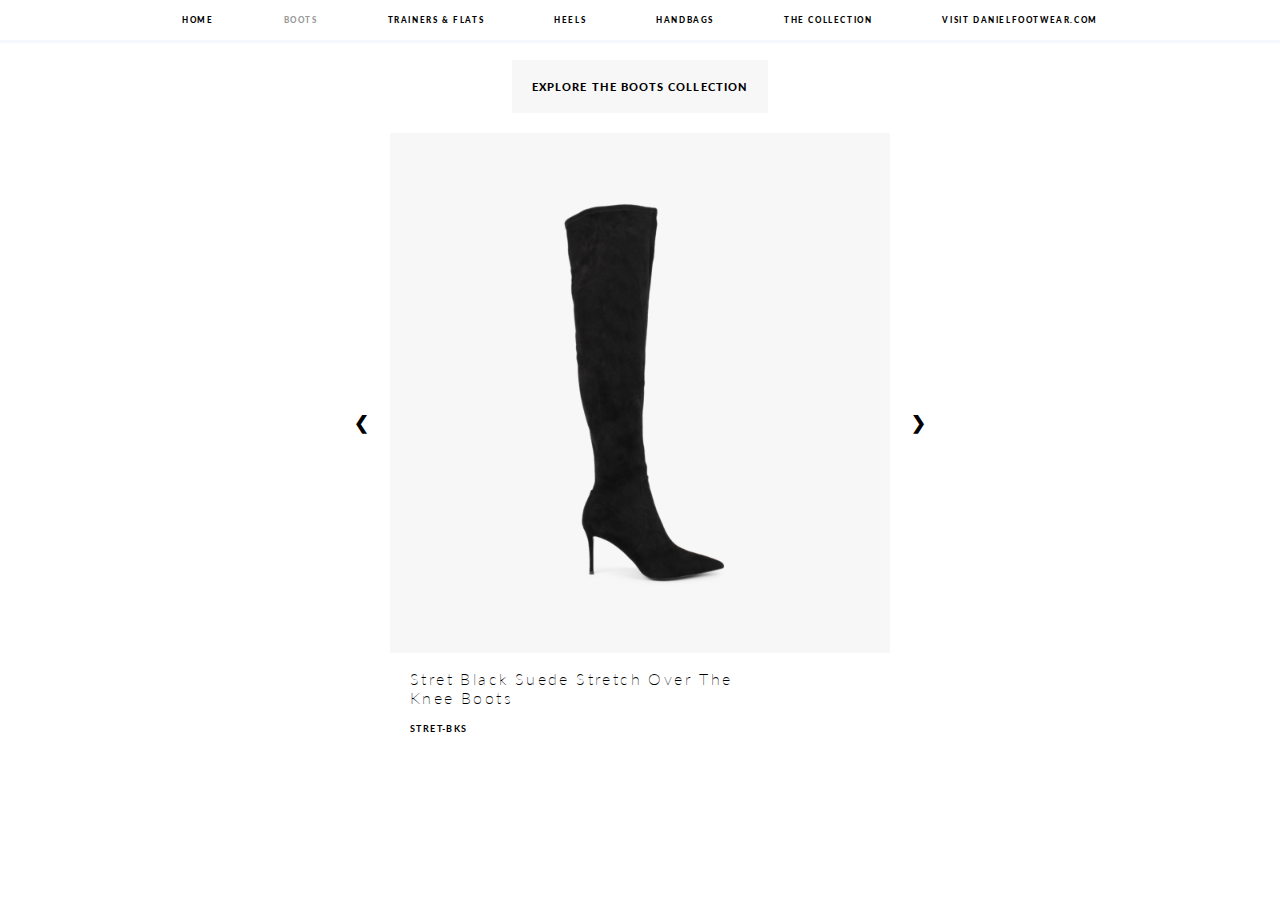
<file: boots.html>
<!doctype html>
<html>
<head>
<meta charset="UTF-8">
<meta name="viewport" content="width=device-width, initial-scale=1.0">
<link rel="preconnect" href="https://fonts.googleapis.com">
<link rel="preconnect" href="https://fonts.gstatic.com" crossorigin>
<link href="https://fonts.googleapis.com/css2?family=Lato:ital,wght@0,100;0,300;0,400;0,700;0,900;1,100;1,300;1,400;1,700;1,900&display=swap" rel="stylesheet">
<title>Daniel Footwear - Boots</title>
<link rel="stylesheet" href="static/styles/styles.css">
<link rel="stylesheet" href="static/styles/department-styles.css">
</head>

<body>
	<header>
      <nav>
        <div>
          <button class="btn mobile-nav-icon">
            <img src="static/images/icon-menu.svg" alt="menu" id="mobile-menu">
          </button>
        </div>
        <div id="nav-logo-items">
          <div id="nav-item-div">
            <ul id="desktop-nav">
              <li><a href="index.html">HOME</a></li>
              <li><a href="#" class="active-page">BOOTS</a></li>
              <li><a href="trainers.html">TRAINERS &amp; FLATS</a></li>
              <!--<li><a href="flats.html">FLATS</a></li>-->
              <li><a href="heels.html">HEELS</a></li>
              <li><a href="handbags.html">HANDBAGS</a></li>
              <!--<li><a href="slippers.html">SLIPPERS</a></li>-->
              <li><a href="the-collection.html">THE COLLECTION</a></li>
              <li><a href="https://www.danielfootwear.com/" target="_blank">VISIT DANIELFOOTWEAR.COM</a></li>
            </ul>
          </div>
        </div>
      </nav>
      <nav class="modal" id="m-nav">
        <div id="mobile-nav">
          <span class="close">&times;</span>
          <br>
          <br>
          <ul id="m-nav-ul">
              <li><a href="index.html">HOME</a></li>
              <li><a href="#" class="active-page">BOOTS</a></li>
              <li><a href="trainers.html">TRAINERS &amp; FLATS</a></li>
              <!--<li><a href="flats.html">FLATS</a></li>-->
              <li><a href="heels.html">HEELS</a></li>
              <li><a href="handbags.html">HANDBAGS</a></li>
              <!--<li><a href="slippers.html">SLIPPERS</a></li>-->
              <li><a href="the-collection.html">THE COLLECTION</a></li>
              <li><a href="https://www.danielfootwear.com/" target="_blank">VISIT DANIELFOOTWEAR.COM</a></li>
          </ul>
        </div>
      </nav>
	</header>
	<section class="go-to-collection">
        <a class="go-to" href="boots-collection.html">EXPLORE THE BOOTS COLLECTION</a>
	</section>
	<main>
      <div id="style-container">
        <!-- Prev button -->
        <a id="prev">&#10094;</a>
        <div class="mySlides fade">
            <div class ="img-container">
                <img src="static/images/STRET-BKS.jpg" alt="Stret-BKS" class="img-style">
            </div>
            <div class="desc-container">
                <div class="description">
                      <p class="style-desc">Stret Black Suede Stretch Over The Knee Boots</p>
                      <p class="style-code">STRET-BKS</p>
                </div>
            </div>
        </div>
        <div class="mySlides fade">
            <div class ="img-container">
                <img src="static/images/STRET-TNS.jpg" alt="Stret-TNS" class="img-style">
            </div>
            <div class="desc-container">
                <div class="description">
                      <p class="style-desc">Stret Tan Suede Stretch Over The Knee Boots</p>
                      <p class="style-code">STRET-TNS</p>
                </div>
            </div>
        </div>
        <div class="mySlides fade">
            <div class ="img-container">
                <img src="static/images/FEEHA-BKS.jpg" alt="Feeha-BKS" class="img-style">
            </div>
            <div class="desc-container">
                <div class="description">
                      <p class="style-desc">Feeha Black Suede Elegant Western Knee Boots</p>
                      <p class="style-code">FEEHA-BKS</p>
                </div>
            </div>
        </div>
        <div class="mySlides fade">
            <div class ="img-container">
                <img src="static/images/FEEHA-TNS.jpg" alt="Feeha-TNS" class="img-style">
            </div>
            <div class="desc-container">
                <div class="description">
                      <p class="style-desc">Feeha Tan Suede Elegant Western Knee Boots</p>
                      <p class="style-code">FEEHA-TNS</p>
                </div>
            </div>
        </div>
        <div class="mySlides fade">
            <div class ="img-container">
                <img src="static/images/LORPLAT-BKS.jpg" alt="Lorplat-BKS" class="img-style">
            </div>
            <div class="desc-container">
                <div class="description">
                      <p class="style-desc">Lorplat Black Suede Over The Knee Boots</p>
                      <p class="style-code">LORPLAT-BKS</p>
                </div>
            </div>
        </div>
        <div class="mySlides fade">
            <div class ="img-container">
                <img src="static/images/LORPLAT-TNS.jpg" alt="Lorplat-TNS" class="img-style">
            </div>
            <div class="desc-container">
                <div class="description">
                      <p class="style-desc">Lorplat Tan Suede Over The Knee Boots</p>
                      <p class="style-code">LORPLAT-TNS</p>
                </div>
            </div>
        </div>
        <div class="mySlides fade">
            <div class ="img-container">
                <img src="static/images/SIPPY-KNEE-BKL.jpg" alt="Sippy Knee-BKL" class="img-style">
            </div>
            <div class="desc-container">
                <div class="description">
                      <p class="style-desc">Sippy Black Leather Platform Knee Boots</p>
                      <p class="style-code">SIPPY KNEE-BKL</p>
                </div>
            </div>
        </div>
        <div class="mySlides fade">
            <div class ="img-container">
                <img src="static/images/SIPPY-KNEE-TNS.jpg" alt="Sippy Knee-TNS" class="img-style">
            </div>
            <div class="desc-container">
                <div class="description">
                      <p class="style-desc">Sippy Tan Suede Platform Knee Boots</p>
                      <p class="style-code">SIPPY KNEE-TNS</p>
                </div>
            </div>
        </div>
        <div class="mySlides fade">
            <div class ="img-container">
                <img src="static/images/FLEATKNEE-BKL.jpg" alt="Fleat Knee-BKL" class="img-style">
            </div>
            <div class="desc-container">
                <div class="description">
                      <p class="style-desc">Fleat Black Leather Chelsea Knee Boots</p>
                      <p class="style-code">FLEATKNEE-BKL</p>
                </div>
            </div>
        </div>
        <div class="mySlides fade">
            <div class ="img-container">
                <img src="static/images/EMME-KNEE-BKL.jpg" alt="Emme Knee-BKL" class="img-style">
            </div>
            <div class="desc-container">
                <div class="description">
                      <p class="style-desc">Emme Black Leather Chunky Knee Boots</p>
                      <p class="style-code">EMME-KNEE-BKL</p>
                </div>
            </div>
        </div>
        <div class="mySlides fade">
            <div class ="img-container">
                <img src="static/images/SANATTE-BKS.jpg" alt="Sanatte-BKS" class="img-style">
            </div>
            <div class="desc-container">
                <div class="description">
                      <p class="style-desc">Sanatte Black Suede High Shaft Knee Boots</p>
                      <p class="style-code">SANATTE-BKS</p>
                </div>
            </div>
        </div>
        <div class="mySlides fade">
            <div class ="img-container">
                <img src="static/images/SICTOR-BKL.jpg" alt="Sictor-BKL" class="img-style">
            </div>
            <div class="desc-container">
                <div class="description">
                      <p class="style-desc">Sictor Black Leather Double Buckle Over The Knee Boots</p>
                      <p class="style-code">SICTOR-BKL</p>
                </div>
            </div>
        </div>
        <div class="mySlides fade">
            <div class ="img-container">
                <img src="static/images/SICTOR-BKS.jpg" alt="Sictor-BKS" class="img-style">
            </div>
            <div class="desc-container">
                <div class="description">
                      <p class="style-desc">Sictor Black Suede Double Buckle Over The Knee Boots</p>
                      <p class="style-code">SICTOR-BKS</p>
                </div>
            </div>
        </div>
        <div class="mySlides fade">
            <div class ="img-container">
                <img src="static/images/SEDGE-BKS.jpg" alt="Sedge-BKS" class="img-style">
            </div>
            <div class="desc-container">
                <div class="description">
                      <p class="style-desc">Sedge Black Suede Embellished Wedge Knee Boots</p>
                      <p class="style-code">SEDGE-BKS</p>
                </div>
            </div>
        </div>
        <div class="mySlides fade">
            <div class ="img-container">
                <img src="static/images/LOWLORNA-BKS.jpg" alt="Lowlorna-BKS" class="img-style">
            </div>
            <div class="desc-container">
                <div class="description">
                      <p class="style-desc">Lowlorna Black Suede Block Heel Knee Boots</p>
                      <p class="style-code">LOWLORNA-BKS</p>
                </div>
            </div>
        </div>
        <div class="mySlides fade">
            <div class ="img-container">
                <img src="static/images/LOWLORNA-BNS.jpg" alt="Lowlorna-BNS" class="img-style">
            </div>
            <div class="desc-container">
                <div class="description">
                      <p class="style-desc">Lowlorna Brown Suede Block Heel Knee Boots</p>
                      <p class="style-code">LOWLORNA-BNS</p>
                </div>
            </div>
        </div>
        <div class="mySlides fade">
            <div class ="img-container">
                <img src="static/images/NULNEE-BKS.jpg" alt="Nulnee-BKS" class="img-style">
            </div>
            <div class="desc-container">
                <div class="description">
                      <p class="style-desc">Nulnee Black Suede Knee Boots</p>
                      <p class="style-code">NULNEE-BKS</p>
                </div>
            </div>
        </div>
        <div class="mySlides fade">
            <div class ="img-container">
                <img src="static/images/NULNEE-WTL.jpg" alt="Nulnee-WTL" class="img-style">
            </div>
            <div class="desc-container">
                <div class="description">
                      <p class="style-desc">Nulnee Light Grey Knee Boots</p>
                      <p class="style-code">NULNEE-WTL</p>
                </div>
            </div>
        </div>
        <div class="mySlides fade">
            <div class ="img-container">
                <img src="static/images/SLIMMOR-BNS.jpg" alt="Slimmor-BNS" class="img-style">
            </div>
            <div class="desc-container">
                <div class="description">
                      <p class="style-desc">Slimmor Brown Suede Ruched Heeled Calf Boots</p>
                      <p class="style-code">SLIMMOR-BNS</p>
                </div>
            </div>
        </div>
        <div class="mySlides fade">
            <div class ="img-container">
                <img src="static/images/SLIMMOR-BKS.jpg" alt="Slimmor-BKS" class="img-style">
            </div>
            <div class="desc-container">
                <div class="description">
                      <p class="style-desc">Slimmor Black Suede Ruched Heeled Calf Boots</p>
                      <p class="style-code">SLIMMOR-BKS</p>
                </div>
            </div>
        </div>
        <div class="mySlides fade">
            <div class ="img-container">
                <img src="static/images/FOINTED-BLS.jpg" alt="Fointed-BLS" class="img-style">
            </div>
            <div class="desc-container">
                <div class="description">
                      <p class="style-desc">Fointed Blue Suede Ruched Calf Boots</p>
                      <p class="style-code">FOINTED-BLS</p>
                </div>
            </div>
        </div>
        <div class="mySlides fade">
            <div class ="img-container">
                <img src="static/images/FOINTED-GNS.jpg" alt="Fointed-GNS" class="img-style">
            </div>
            <div class="desc-container">
                <div class="description">
                      <p class="style-desc">Fointed Green Suede Ruched Calf Boots</p>
                      <p class="style-code">FOINTED-GNS</p>
                </div>
            </div>
        </div>
        <div class="mySlides fade">
            <div class ="img-container">
                <img src="static/images/FOINTED-PKS.jpg" alt="Fointed-PKS" class="img-style">
            </div>
            <div class="desc-container">
                <div class="description">
                      <p class="style-desc">Fointed Pink Suede Ruched Calf Boots</p>
                      <p class="style-code">FOINTED-PKS</p>
                </div>
            </div>
        </div>
        <div class="mySlides fade">
            <div class ="img-container">
                <img src="static/images/FOINTED-TNS.jpg" alt="Fointed-TNS" class="img-style">
            </div>
            <div class="desc-container">
                <div class="description">
                      <p class="style-desc">Fointed Tan Suede Ruched Calf Boots</p>
                      <p class="style-code">FOINTED-TNS</p>
                </div>
            </div>
        </div>
        <div class="mySlides fade">
            <div class ="img-container">
                <img src="static/images/FOINTED-BNS.jpg" alt="Fointed-BNS" class="img-style">
            </div>
            <div class="desc-container">
                <div class="description">
                      <p class="style-desc">Fointed Brown Suede Ruched Calf Boots</p>
                      <p class="style-code">FOINTED-BNS</p>
                </div>
            </div>
        </div>
        <div class="mySlides fade">
            <div class ="img-container">
                <img src="static/images/FOINTED-BKS.jpg" alt="Fointed-BKS" class="img-style">
            </div>
            <div class="desc-container">
                <div class="description">
                      <p class="style-desc">Fointed Black Suede Ruched Calf Boots</p>
                      <p class="style-code">FOINTED-BKS</p>
                </div>
            </div>
        </div>
        <div class="mySlides fade">
            <div class ="img-container">
                <img src="static/images/SASSY-BKS.jpg" alt="Sassy-BKS" class="img-style">
            </div>
            <div class="desc-container">
                <div class="description">
                      <p class="style-desc">Sassy Black Suede Studded Ankle Boots</p>
                      <p class="style-code">SASSY-BKS</p>
                </div>
            </div>
        </div>
        <div class="mySlides fade">
            <div class ="img-container">
                <img src="static/images/STUDETTE-BKS.jpg" alt="Studette-BKS" class="img-style">
            </div>
            <div class="desc-container">
                <div class="description">
                      <p class="style-desc">Studette Black Suede Studded Ankle Boots</p>
                      <p class="style-code">STUDETTE-BKS</p>
                </div>
            </div>
        </div>
        <div class="mySlides fade">
            <div class ="img-container">
                <img src="static/images/NULLY-BKS.jpg" alt="Nully-BKS" class="img-style">
            </div>
            <div class="desc-container">
                <div class="description">
                      <p class="style-desc">Nully Black Suede High Heel Ankle Boots</p>
                      <p class="style-code">NULLY-BKS</p>
                </div>
            </div>
        </div>
        <div class="mySlides fade">
            <div class ="img-container">
                <img src="static/images/NULLY-TNS.jpg" alt="Nully-TNS" class="img-style">
            </div>
            <div class="desc-container">
                <div class="description">
                      <p class="style-desc">Nully Tan Suede High Heel Ankle Boots</p>
                      <p class="style-code">NULLY-TNS</p>
                </div>
            </div>
        </div>
        <div class="mySlides fade">
            <div class ="img-container">
                <img src="static/images/SETAN-BKS.jpg" alt="Setan-BKS" class="img-style">
            </div>
            <div class="desc-container">
                <div class="description">
                      <p class="style-desc">Setan Black Suede Toe Cap Heeled Ankle Boots</p>
                      <p class="style-code">SETAN-BKS</p>
                </div>
            </div>
        </div>
        <div class="mySlides fade">
            <div class ="img-container">
                <img src="static/images/NAPED-BKS.jpg" alt="Naped-BKS" class="img-style">
            </div>
            <div class="desc-container">
                <div class="description">
                      <p class="style-desc">Naped Black Suede Shaped Kitten Heel Ankle Boots</p>
                      <p class="style-code">NAPED-BKS</p>
                </div>
            </div>
        </div>
        <div class="mySlides fade">
            <div class ="img-container">
                <img src="static/images/NUCKLE-BKL.jpg" alt="Nuckle-BKL" class="img-style">
            </div>
            <div class="desc-container">
                <div class="description">
                      <p class="style-desc">Nuckle Black Leather Horsebit Ankle Boots</p>
                      <p class="style-code">NUCKLE-BKL</p>
                </div>
            </div>
        </div>
        <div class="mySlides fade">
            <div class ="img-container">
                <img src="static/images/NUCKLE-TNS.jpg" alt="Nuckle-TNS" class="img-style">
            </div>
            <div class="desc-container">
                <div class="description">
                      <p class="style-desc">Nuckle Tan Suede Horsebit Ankle Boots</p>
                      <p class="style-code">NUCKLE-TNS</p>
                </div>
            </div>
        </div>
        <div class="mySlides fade">
            <div class ="img-container">
                <img src="static/images/NUCKLE-WTL.jpg" alt="Nuckle-WTL" class="img-style">
            </div>
            <div class="desc-container">
                <div class="description">
                      <p class="style-desc">Nuckle White Leather Horsebit Ankle Boots</p>
                      <p class="style-code">NUCKLE-WTL</p>
                </div>
            </div>
        </div>
        <div class="mySlides fade">
            <div class ="img-container">
                <img src="static/images/EVACRYSTAL-BKS.jpg" alt="Evacrystal-BKS" class="img-style">
            </div>
            <div class="desc-container">
                <div class="description">
                      <p class="style-desc">Evacrystal Black Suede Embellished Ankle Boots</p>
                      <p class="style-code">EVACRYSTAL-BKS</p>
                </div>
            </div>
        </div>
        <div class="mySlides fade">
            <div class ="img-container">
                <img src="static/images/EVACRYSTAL-NVS.jpg" alt="Evacrystal-NVS" class="img-style">
            </div>
            <div class="desc-container">
                <div class="description">
                      <p class="style-desc">Evacrystal Navy Suede Embellished Ankle Boots</p>
                      <p class="style-code">EVACRYSTAL-NVS</p>
                </div>
            </div>
        </div>
        <div class="mySlides fade">
            <div class ="img-container">
                <img src="static/images/EVALENA-BKS.jpg" alt="Evalena-BKS" class="img-style">
            </div>
            <div class="desc-container">
                <div class="description">
                      <p class="style-desc">Evalena Black Suede Embellished Ankle Boots</p>
                      <p class="style-code">EVALENA-BKS</p>
                </div>
            </div>
        </div>
        <div class="mySlides fade">
            <div class ="img-container">
                <img src="static/images/EVALENA-BNS.jpg" alt="Evalena-BNS" class="img-style">
            </div>
            <div class="desc-container">
                <div class="description">
                      <p class="style-desc">Evalena Brown Suede Embellished Ankle Boots</p>
                      <p class="style-code">EVALENA-BNS</p>
                </div>
            </div>
        </div>
        <div class="mySlides fade">
            <div class ="img-container">
                <img src="static/images/EVAGRETA-BKL.jpg" alt="Evagreta-BKL" class="img-style">
            </div>
            <div class="desc-container">
                <div class="description">
                      <p class="style-desc">Evagreta Black Leather Studded Tall Chelsea Boots</p>
                      <p class="style-code">EVAGRETA-BKL</p>
                </div>
            </div>
        </div>
        <div class="mySlides fade">
            <div class ="img-container">
                <img src="static/images/EVAJEWELL-BKL.jpg" alt="Evajewell-BKL" class="img-style">
            </div>
            <div class="desc-container">
                <div class="description">
                      <p class="style-desc">Evajewell Black Leather Embellished Ankle Boots</p>
                      <p class="style-code">EVAJEWELL-BKL</p>
                </div>
            </div>
        </div>
        <div class="mySlides fade">
            <div class ="img-container">
                <img src="static/images/ACHUNKY-BKL.jpg" alt="Achunky-BKL" class="img-style">
            </div>
            <div class="desc-container">
                <div class="description">
                      <p class="style-desc">Achunky Black Leather Biker Boots</p>
                      <p class="style-code">ACHUNKY-BKL</p>
                </div>
            </div>
        </div>
        <div class="mySlides fade">
            <div class ="img-container">
                <img src="static/images/SITFIELD-BKL.jpg" alt="Sitfield-BKL" class="img-style">
            </div>
            <div class="desc-container">
                <div class="description">
                      <p class="style-desc">Sitfield Black Leather Studded Biker Boots</p>
                      <p class="style-code">SITFIELD-BKL</p>
                </div>
            </div>
        </div>
        <div class="mySlides fade">
            <div class ="img-container">
                <img src="static/images/SERENA-KHS.jpg" alt="Serena-KHS" class="img-style">
            </div>
            <div class="desc-container">
                <div class="description">
                      <p class="style-desc">Serena Khaki Suede Collar Strap Hiker Boots</p>
                      <p class="style-code">SERENA-KHS</p>
                </div>
            </div>
        </div>
        <div class="mySlides fade">
            <div class ="img-container">
                <img src="static/images/SERENA-TNS.jpg" alt="Serena-TNS" class="img-style">
            </div>
            <div class="desc-container">
                <div class="description">
                      <p class="style-desc">Serena Tan Suede Collar Strap Hiker Boots</p>
                      <p class="style-code">SERENA-TNS</p>
                </div>
            </div>
        </div>
        <div class="mySlides fade">
            <div class ="img-container">
                <img src="static/images/SERENA-BKS.jpg" alt="Serena-BKS" class="img-style">
            </div>
            <div class="desc-container">
                <div class="description">
                      <p class="style-desc">Serena Black Suede Collar Strap Hiker Boots</p>
                      <p class="style-code">SERENA-BKS</p>
                </div>
            </div>
        </div>
        <div class="mySlides fade">
            <div class ="img-container">
                <img src="static/images/EMME-LACE-BKL.jpg" alt="Emme Lace-BKL" class="img-style">
            </div>
            <div class="desc-container">
                <div class="description">
                      <p class="style-desc">Emme Black Leather Lace Up Ankle Boots</p>
                      <p class="style-code">EMME Lace-BKL</p>
                </div>
            </div>
        </div>
        <div class="mySlides fade">
            <div class ="img-container">
                <img src="static/images/EMME-LACE-KHL.jpg" alt="Emme Lace-KHL" class="img-style">
            </div>
            <div class="desc-container">
                <div class="description">
                      <p class="style-desc">Emme Khaki Leather Lace Up Ankle Boots</p>
                      <p class="style-code">EMME Lace-KHL</p>
                </div>
            </div>
        </div>
        <div class="mySlides fade">
            <div class ="img-container">
                <img src="static/images/EMME-ANKLE-BKL.jpg" alt="Emme Ankle-BKL" class="img-style">
            </div>
            <div class="desc-container">
                <div class="description">
                      <p class="style-desc">Emme Black Leather Chunky Chelsea Boots</p>
                      <p class="style-code">EMME Ankle-BKL</p>
                </div>
            </div>
        </div>
        <div class="mySlides fade">
            <div class ="img-container">
                <img src="static/images/EMME-ANKLE-CML.jpg" alt="Emme Ankle-CML" class="img-style">
            </div>
            <div class="desc-container">
                <div class="description">
                      <p class="style-desc">Emme Cream Leather Chunky Chelsea Boots</p>
                      <p class="style-code">EMME Ankle-CML</p>
                </div>
            </div>
        </div>
        <div class="mySlides fade">
            <div class ="img-container">
                <img src="static/images/EMME-ANKLE-KHL.jpg" alt="Emme Ankle-KHL" class="img-style">
            </div>
            <div class="desc-container">
                <div class="description">
                      <p class="style-desc">Emme Khaki Leather Chunky Chelsea Boots</p>
                      <p class="style-code">EMME Ankle-KHL</p>
                </div>
            </div>
        </div>
        <div class="mySlides fade">
            <div class ="img-container">
                <img src="static/images/RIPPY-WTL.jpg" alt="Rippy-WTL" class="img-style">
            </div>
            <div class="desc-container">
                <div class="description">
                      <p class="style-desc">Rippy White Leather Front Zip Ankle Boots</p>
                      <p class="style-code">RIPPY-WTL</p>
                </div>
            </div>
        </div>
        <div class="mySlides fade">
            <div class ="img-container">
                <img src="static/images/RIPPY-BKL.jpg" alt="Rippy-BKL" class="img-style">
            </div>
            <div class="desc-container">
                <div class="description">
                      <p class="style-desc">Rippy Black Leather Front Zip Ankle Boots</p>
                      <p class="style-code">RIPPY-BKL</p>
                </div>
            </div>
        </div>
        <div class="mySlides fade">
            <div class ="img-container">
                <img src="static/images/RASTY-BKL.jpg" alt="Rasty-BKL" class="img-style">
            </div>
            <div class="desc-container">
                <div class="description">
                      <p class="style-desc">Rasty Black Leather Chunky Heeled Ankle Boots</p>
                      <p class="style-code">RASTY-BKL</p>
                </div>
            </div>
        </div>
        <div class="mySlides fade">
            <div class ="img-container">
                <img src="static/images/LEAMY-BKS.jpg" alt="Leamy-BKS" class="img-style">
            </div>
            <div class="desc-container">
                <div class="description">
                      <p class="style-desc">Leamy Black Suede Ankle Boots</p>
                      <p class="style-code">LEAMY-BKS</p>
                </div>
            </div>
        </div>
        <div class="mySlides fade">
            <div class ="img-container">
                <img src="static/images/LEAMY-TPS.jpg" alt="Leamy-TPS" class="img-style">
            </div>
            <div class="desc-container">
                <div class="description">
                      <p class="style-desc">Leamy Taupe Suede Ankle Boots</p>
                      <p class="style-code">LEAMY-TPS</p>
                </div>
            </div>
        </div>
        <div class="mySlides fade">
            <div class ="img-container">
                <img src="static/images/SANA-BKS.jpg" alt="Sana-BKS" class="img-style">
            </div>
            <div class="desc-container">
                <div class="description">
                      <p class="style-desc">Sana Black Suede High Shaft Chelsea Boots</p>
                      <p class="style-code">SANA-BKS</p>
                </div>
            </div>
        </div>
        <div class="mySlides fade">
            <div class ="img-container">
                <img src="static/images/NELSEA-BKS.jpg" alt="Nelsea-BKS" class="img-style">
            </div>
            <div class="desc-container">
                <div class="description">
                      <p class="style-desc">Nelsea Black Suede Shaped Heel Ankle Boots</p>
                      <p class="style-code">NELSEA-BKS</p>
                </div>
            </div>
        </div>
        <div class="mySlides fade">
            <div class ="img-container">
                <img src="static/images/NELSEA-BNS.jpg" alt="Nelsea-BNS" class="img-style">
            </div>
            <div class="desc-container">
                <div class="description">
                      <p class="style-desc">Nelsea Brown Suede Shaped Heel Ankle Boots</p>
                      <p class="style-code">NELSEA-BNS</p>
                </div>
            </div>
        </div>
        <div class="mySlides fade">
            <div class ="img-container">
                <img src="static/images/NOBLOCK-BKS.jpg" alt="Noblock-BKS" class="img-style">
            </div>
            <div class="desc-container">
                <div class="description">
                      <p class="style-desc">Noblock Black Suede Platform Ankle Boots</p>
                      <p class="style-code">NOBLOCK-BKS</p>
                </div>
            </div>
        </div>
        <div class="mySlides fade">
            <div class ="img-container">
                <img src="static/images/SLOCK-BKL.jpg" alt="Slock-BKL" class="img-style">
            </div>
            <div class="desc-container">
                <div class="description">
                      <p class="style-desc">Slock Black Leather Heeled Ankle Boots</p>
                      <p class="style-code">SLOCK-BKL</p>
                </div>
            </div>
        </div>
        <div class="mySlides fade">
            <div class ="img-container">
                <img src="static/images/SLOCK-BKS.jpg" alt="Slock-BKS" class="img-style">
            </div>
            <div class="desc-container">
                <div class="description">
                      <p class="style-desc">Slock Black Suede Heeled Ankle Boots</p>
                      <p class="style-code">SLOCK-BKS</p>
                </div>
            </div>
        </div>
        <div class="mySlides fade">
            <div class ="img-container">
                <img src="static/images/SIPPY-ANKLE-BKL.jpg" alt="Sippy-BKL" class="img-style">
            </div>
            <div class="desc-container">
                <div class="description">
                      <p class="style-desc">Sippy Black Leather Heeled Ankle Boots</p>
                      <p class="style-code">SIPPY-ANKLE-BKL</p>
                </div>
            </div>
        </div>
        <div class="mySlides fade">
            <div class ="img-container">
                <img src="static/images/SHEARL-BKS.jpg" alt="Shearl-BKS" class="img-style">
            </div>
            <div class="desc-container">
                <div class="description">
                      <p class="style-desc">Shearl Black Suede Shearling Trim Heeled Ankle Boots</p>
                      <p class="style-code">SHEARL-BKS</p>
                </div>
            </div>
        </div>
        <div class="mySlides fade">
            <div class ="img-container">
                <img src="static/images/SHEARL-TNS.jpg" alt="Shearl-TNS" class="img-style">
            </div>
            <div class="desc-container">
                <div class="description">
                      <p class="style-desc">Shearl Tan Suede Shearling Trim Heeled Ankle Boots</p>
                      <p class="style-code">SHEARL-TNS</p>
                </div>
            </div>
        </div>
        <div class="mySlides fade">
            <div class ="img-container">
                <img src="static/images/EVASHEARL-BKL.jpg" alt="Evashearl-BKL" class="img-style">
            </div>
            <div class="desc-container">
                <div class="description">
                      <p class="style-desc">Evashearl Black Leather &amp; Faux Shearling Ankle Boots</p>
                      <p class="style-code">EVASHEARL-BKL</p>
                </div>
            </div>
        </div>
        <div class="mySlides fade">
            <div class ="img-container">
                <img src="static/images/EVASHEARL-BEL.jpg" alt="Evashearl-BEL" class="img-style">
            </div>
            <div class="desc-container">
                <div class="description">
                      <p class="style-desc">Evashearl Beige Leather &amp; Faux Shearling Ankle Boots</p>
                      <p class="style-code">EVASHEARL-BEL</p>
                </div>
            </div>
        </div>
        <div class="mySlides fade">
            <div class ="img-container">
                <img src="static/images/JOYFULLY-BKS.jpg" alt="Joyfully-BKS" class="img-style">
            </div>
            <div class="desc-container">
                <div class="description">
                    <p class="style-desc">Joyfully Black Suede Buckle Detail Ankle Boots</p>
                    <p class="style-code">JOYFULLY-BKS</p>
                </div>
            </div>
        </div>
        <div class="mySlides fade">
            <div class ="img-container">
                <img src="static/images/JOYFULLY-BLS.jpg" alt="Joyfully-BLS" class="img-style">
            </div>
            <div class="desc-container">
                <div class="description">
                    <p class="style-desc">Joyfully Navy Suede Buckle Detail Ankle Boots</p>
                    <p class="style-code">JOYFULLY-BLS</p>
                </div>
            </div>
        </div>
        <div class="mySlides fade">
            <div class ="img-container">
                <img src="static/images/JOYFULLY-BNS.jpg" alt="Joyfully-BNS" class="img-style">
            </div>
            <div class="desc-container">
                <div class="description">
                    <p class="style-desc">Joyfully Brown Suede Buckle Detail Ankle Boots</p>
                    <p class="style-code">JOYFULLY-BNS</p>
                </div>
            </div>
        </div>
        <div class="mySlides fade">
            <div class ="img-container">
                <img src="static/images/AWESTY-BKL.jpg" alt="Awesty-BKL" class="img-style">
            </div>
            <div class="desc-container">
                <div class="description">
                      <p class="style-desc">Awesty Black Leather Western Ankle Boots</p>
                      <p class="style-code">AWESTY-BKL</p>
                </div>
            </div>
        </div>
        <div class="mySlides fade">
            <div class ="img-container">
                <img src="static/images/AWESTY-TPS.jpg" alt="Awesty-TPS" class="img-style">
            </div>
            <div class="desc-container">
                <div class="description">
                      <p class="style-desc">Awesty Brown Suede Western Ankle Boots</p>
                      <p class="style-code">AWESTY-TPS</p>
                </div>
            </div>
        </div>
        <div class="mySlides fade">
            <div class ="img-container">
                <img src="static/images/BECKS-BKS.jpg" alt="Becks-BKS" class="img-style">
            </div>
            <div class="desc-container">
                <div class="description">
                    <p class="style-desc">Becks Becks Suede Western Ankle Boots</p>
                    <p class="style-code">BECKS-BKS</p>
                </div>
            </div>
        </div>
        <div class="mySlides fade">
            <div class ="img-container">
                <img src="static/images/BECKS-TNS.jpg" alt="Becks-TNS" class="img-style">
            </div>
            <div class="desc-container">
                <div class="description">
                    <p class="style-desc">Becks Tan Suede Western Ankle Boots</p>
                    <p class="style-code">BECKS-TNS</p>
                </div>
            </div>
        </div>
        <div class="mySlides fade">
            <div class ="img-container">
                <img src="static/images/SARYEL-BKL.jpg" alt="Saryel-BKL" class="img-style">
            </div>
            <div class="desc-container">
                <div class="description">
                      <p class="style-desc">Saryel Black Leather Scallop Detail Chelsea Boots</p>
                      <p class="style-code">SARYEL-BKL</p>
                </div>
            </div>
        </div>
        <div class="mySlides fade">
            <div class ="img-container">
                <img src="static/images/SARYEL-BNL.jpg" alt="Saryel-BNL" class="img-style">
            </div>
            <div class="desc-container">
                <div class="description">
                      <p class="style-desc">Saryel Brown Leather Scallop Detail Chelsea Boots</p>
                      <p class="style-code">SARYEL-BNL</p>
                </div>
            </div>
        </div>
        <div class="mySlides fade">
            <div class ="img-container">
                <img src="static/images/LIZZIE-BKS.jpg" alt="Lizzie-BKS" class="img-style">
            </div>
            <div class="desc-container">
                <div class="description">
                      <p class="style-desc">Lizzie Black Suede Chelsea Boots</p>
                      <p class="style-code">LIZZIE-BKS</p>
                </div>
            </div>
        </div>
        <div class="mySlides fade">
            <div class ="img-container">
                <img src="static/images/LIZZIE-BKL.jpg" alt="Lizzie-BKL" class="img-style">
            </div>
            <div class="desc-container">
                <div class="description">
                      <p class="style-desc">Lizzie Black Leather Chelsea Boots</p>
                      <p class="style-code">LIZZIE-BKL</p>
                </div>
            </div>
        </div>
        <div class="mySlides fade">
            <div class ="img-container">
                <img src="static/images/LIZZIE-TNL.jpg" alt="Lizzie-TNL" class="img-style">
            </div>
            <div class="desc-container">
                <div class="description">
                      <p class="style-desc">Lizzie Tan Leather Chelsea Boots</p>
                      <p class="style-code">LIZZIE-TNL</p>
                </div>
            </div>
        </div>
        <div class="mySlides fade">
            <div class ="img-container">
                <img src="static/images/FLEAT-TNL.jpg" alt="Fleat-TNL" class="img-style">
            </div>
            <div class="desc-container">
                <div class="description">
                      <p class="style-desc">Fleat Tan Leather Chelsea Boots</p>
                      <p class="style-code">FLEAT-TNL</p>
                </div>
            </div>
        </div>
        <div class="mySlides fade">
            <div class ="img-container">
                <img src="static/images/ADRIL-GNL.jpg" alt="Adril-GNL" class="img-style">
            </div>
            <div class="desc-container">
                <div class="description">
                      <p class="style-desc">Adril Multicoloured Leopard Calf Hair Ankle Boots</p>
                      <p class="style-code">ADRIL-GNL</p>
                </div>
            </div>
        </div>
        <div class="mySlides fade">
            <div class ="img-container">
                <img src="static/images/ADRIL-MUL.jpg" alt="Adril-MUL" class="img-style">
            </div>
            <div class="desc-container">
                <div class="description">
                      <p class="style-desc">Adril Black &amp; Tan Zebra Print Calf Hair Ankle Boots</p>
                      <p class="style-code">ADRIL-MUL</p>
                </div>
            </div>
        </div>
        <div class="mySlides fade">
            <div class ="img-container">
                <img src="static/images/ADRIL-BKS.jpg" alt="Adril-BKS" class="img-style">
            </div>
            <div class="desc-container">
                <div class="description">
                      <p class="style-desc">Adril Black Suede Heeled Ankle Boots</p>
                      <p class="style-code">ADRIL-BKS</p>
                </div>
            </div>
        </div>
        <div class="mySlides fade">
            <div class ="img-container">
                <img src="static/images/ADRIL-LEO.jpg" alt="Adril-LEO" class="img-style">
            </div>
            <div class="desc-container">
                <div class="description">
                      <p class="style-desc">Adril Leopard Calf Hair Heeled Ankle Boots</p>
                      <p class="style-code">ADRIL-LEO</p>
                </div>
            </div>
        </div>
        <div class="mySlides fade">
            <div class ="img-container">
                <img src="static/images/ADRIL-TNS.jpg" alt="Adril-TNS" class="img-style">
            </div>
            <div class="desc-container">
                <div class="description">
                      <p class="style-desc">Adril Tan Suede Heeled Ankle Boots</p>
                      <p class="style-code">ADRIL-TNS</p>
                </div>
            </div>
        </div>
        <div class="mySlides fade">
            <div class ="img-container">
                <img src="static/images/STUDOR-BKS.jpg" alt="Studor-BKS" class="img-style">
            </div>
            <div class="desc-container">
                <div class="description">
                      <p class="style-desc">Studor Black Suede Studded Ankle Boots</p>
                      <p class="style-code">STUDOR-BKS</p>
                </div>
            </div>
        </div>
        <div class="mySlides fade">
            <div class ="img-container">
                <img src="static/images/APLATTE-BKS.jpg" alt="Aplatte-BKS" class="img-style">
            </div>
            <div class="desc-container">
                <div class="description">
                      <p class="style-desc">Aplatte Black Suede Platform Ankle Boots</p>
                      <p class="style-code">APLATTE-BKS</p>
                </div>
            </div>
        </div>
        <div class="mySlides fade">
            <div class ="img-container">
                <img src="static/images/AWEDGE-BKL.jpg" alt="Awedge-BKL" class="img-style">
            </div>
            <div class="desc-container">
                <div class="description">
                      <p class="style-desc">Awedge Black Leather Wedge Ankle Boots</p>
                      <p class="style-code">AWEDGE-BKL</p>
                </div>
            </div>
        </div>
        <div class="mySlides fade">
            <div class ="img-container">
                <img src="static/images/AWEDGE-BKS.jpg" alt="Awedge-BKS" class="img-style">
            </div>
            <div class="desc-container">
                <div class="description">
                      <p class="style-desc">Awedge Black Suede Wedge Ankle Boots</p>
                      <p class="style-code">AWEDGE-BKS</p>
                </div>
            </div>
        </div>
        <div class="mySlides fade">
            <div class ="img-container">
                <img src="static/images/WISEST-TNS.jpg" alt="Wisest-TNS" class="img-style">
            </div>
            <div class="desc-container">
                <div class="description">
                      <p class="style-desc">Wisest Tan Suede Wedge Ankle Boots</p>
                      <p class="style-code">WISEST-TNS</p>
                </div>
            </div>
        </div>
        <div class="mySlides fade">
            <div class ="img-container">
                <img src="static/images/WISEST-TNL.jpg" alt="Wisest-TNL" class="img-style">
            </div>
            <div class="desc-container">
                <div class="description">
                      <p class="style-desc">Wisest Tan Leather Wedge Ankle Boots</p>
                      <p class="style-code">WISEST-TNL</p>
                </div>
            </div>
        </div>
        <div class="mySlides fade">
            <div class ="img-container">
                <img src="static/images/WISEST-BKL.jpg" alt="Wisest-BKL" class="img-style">
            </div>
            <div class="desc-container">
                <div class="description">
                      <p class="style-desc">Wisest Black Leather Wedge Ankle Boots</p>
                      <p class="style-code">WISEST-BKL</p>
                </div>
            </div>
        </div>
        <div class="mySlides fade">
            <div class ="img-container">
                <img src="static/images/BOPIT-BKL.jpg" alt="Bopit-BKL" class="img-style">
            </div>
            <div class="desc-container">
                <div class="description">
                      <p class="style-desc">Bopit Black Leather High Top Trainers</p>
                      <p class="style-code">BOPIT-BKL</p>
                </div>
            </div>
        </div>
        <div class="mySlides fade">
            <div class ="img-container">
                <img src="static/images/BOPIT-WTL.jpg" alt="Bopit-WTL" class="img-style">
            </div>
            <div class="desc-container">
                <div class="description">
                      <p class="style-desc">Bopit White Leather High Top Trainers</p>
                      <p class="style-code">BOPIT-WTL</p>
                </div>
            </div>
        </div>
        <div class="mySlides fade">
            <div class ="img-container">
                <img src="static/images/NOVEL-BKL.jpg" alt="Novel-BKL" class="img-style">
            </div>
            <div class="desc-container">
                <div class="description">
                      <p class="style-desc">Novel Black Leather Woven Ankle Boots</p>
                      <p class="style-code">NOVEL-BKL</p>
                </div>
            </div>
        </div>
        <div class="mySlides fade">
            <div class ="img-container">
                <img src="static/images/NOVEL-CML.jpg" alt="Novel-CML" class="img-style">
            </div>
            <div class="desc-container">
                <div class="description">
                      <p class="style-desc">Novel Cream Leather Woven Ankle Boots</p>
                      <p class="style-code">NOVEL-CML</p>
                </div>
            </div>
        </div>
        <div class="mySlides fade">
            <div class ="img-container">
                <img src="static/images/IZZIE-BKL.jpg" alt="Izzie-BKL" class="img-style">
            </div>
            <div class="desc-container">
                <div class="description">
                      <p class="style-desc">Izzie Black Leather Elongated Chelsea Boots</p>
                      <p class="style-code">IZZIE-BKL</p>
                </div>
            </div>
        </div>
        <div class="mySlides fade">
            <div class ="img-container">
                <img src="static/images/IMINA-GNL.jpg" alt="Imina-GNL" class="img-style">
            </div>
            <div class="desc-container">
                <div class="description">
                      <p class="style-desc">Imina Green Leather Ankle Boots</p>
                      <p class="style-code">IMINA-GNL</p>
                </div>
            </div>
        </div>
        <div class="mySlides fade">
            <div class ="img-container">
                <img src="static/images/IMINA-BKL.jpg" alt="Imina-BKL" class="img-style">
            </div>
            <div class="desc-container">
                <div class="description">
                      <p class="style-desc">Imina Black Leather Ankle Boots</p>
                      <p class="style-code">IMINA-BKL</p>
                </div>
            </div>
        </div>
        <div class="mySlides fade">
            <div class ="img-container">
                <img src="static/images/FIKER-GNL.jpg" alt="Fiker-GNL" class="img-style">
            </div>
            <div class="desc-container">
                <div class="description">
                      <p class="style-desc">Fiker Green Leather Collar Strap Hiker Boots</p>
                      <p class="style-code">FIKER-GNL</p>
                </div>
            </div>
        </div>
        <div class="mySlides fade">
            <div class ="img-container">
                <img src="static/images/FIKER-BKL.jpg" alt="Fiker-BKL" class="img-style">
            </div>
            <div class="desc-container">
                <div class="description">
                      <p class="style-desc">Fiker Black Leather Collar Strap Hiker Boots</p>
                      <p class="style-code">FIKER-BKL</p>
                </div>
            </div>
        </div>
        <div class="mySlides fade">
            <div class ="img-container">
                <img src="static/images/KERMAX-BNS.jpg" alt="Kermax-BNS" class="img-style">
            </div>
            <div class="desc-container">
                <div class="description">
                      <p class="style-desc">Kermax Brown Suede Western Knee Boots</p>
                      <p class="style-code">KERMAX-BNS</p>
                </div>
            </div>
        </div>
        <div class="mySlides fade">
            <div class ="img-container">
                <img src="static/images/KERMAX-TNL.jpg" alt="Kermax-TNL" class="img-style">
            </div>
            <div class="desc-container">
                <div class="description">
                      <p class="style-desc">Kermax Tan Leather Western Knee Boots</p>
                      <p class="style-code">KERMAX-TNL</p>
                </div>
            </div>
        </div>
        <div class="mySlides fade">
            <div class ="img-container">
                <img src="static/images/KERMAX-BKL.jpg" alt="Kermax-BKL" class="img-style">
            </div>
            <div class="desc-container">
                <div class="description">
                      <p class="style-desc">Kermax Black Leather Western Knee Boots</p>
                      <p class="style-code">KERMAX-BKL</p>
                </div>
            </div>
        </div>
        <div class="mySlides fade">
            <div class ="img-container">
                <img src="static/images/WISDOM-TNS.jpg" alt="Wisdom-TNS" class="img-style">
            </div>
            <div class="desc-container">
                <div class="description">
                      <p class="style-desc">Wisdom Tan Suede Knee High Wedge Boot</p>
                      <p class="style-code">WISDOM-TNS</p>
                </div>
            </div>
        </div>
        <div class="mySlides fade">
            <div class ="img-container">
                <img src="static/images/WISDOM-TNL.jpg" alt="Wisdom-TNL" class="img-style">
            </div>
            <div class="desc-container">
                <div class="description">
                      <p class="style-desc">Wisdom Tan Leather Knee High Wedge Boot</p>
                      <p class="style-code">WISDOM-TNL</p>
                </div>
            </div>
        </div>
        <div class="mySlides fade">
            <div class ="img-container">
                <img src="static/images/WISER-BKL.jpg" alt="Wiser-BKL" class="img-style">
            </div>
            <div class="desc-container">
                <div class="description">
                      <p class="style-desc">Wiser Black Leather Knee High Wedge Boot</p>
                      <p class="style-code">WISER-BKL</p>
                </div>
            </div>
        </div>
		  
        <!-- Next button -->
        <a id="next">&#10095;</a>
      </div>
	</main>
	
	<script src="static/scripts/script.js"></script>
	<script src="static/scripts/department-script.js"></script>
</body>
</html>
</file>
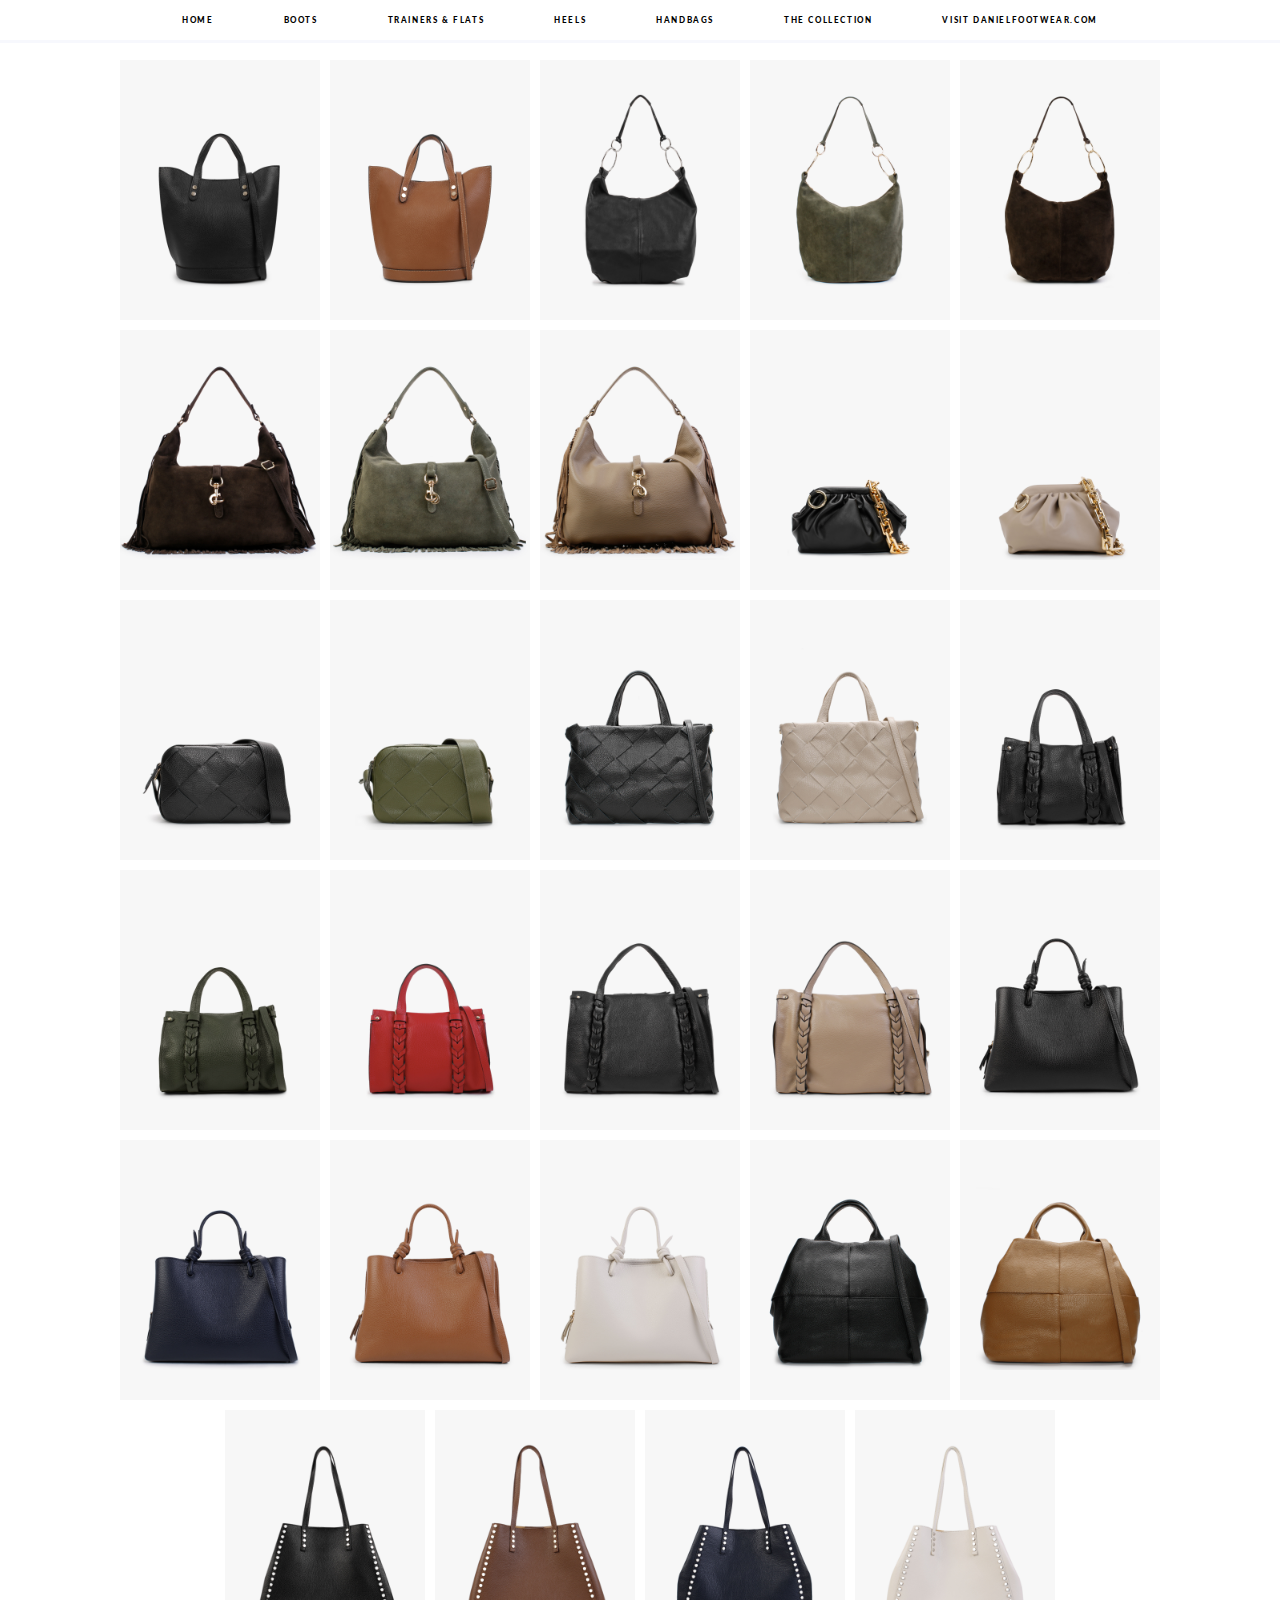
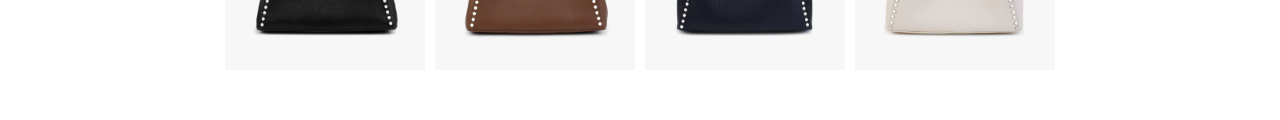
<file: handbags-collection.html>
<!doctype html>
<html>
<head>
<meta charset="UTF-8">
<meta name="viewport" content="width=device-width, initial-scale=1.0">
<link rel="preconnect" href="https://fonts.googleapis.com">
<link rel="preconnect" href="https://fonts.gstatic.com" crossorigin>
<link href="https://fonts.googleapis.com/css2?family=Lato:ital,wght@0,100;0,300;0,400;0,700;0,900;1,100;1,300;1,400;1,700;1,900&display=swap" rel="stylesheet">
<title>Daniel Footwear - The Collection</title>
<link rel="stylesheet" href="static/styles/styles.css">
<link rel="stylesheet" href="static/styles/collection-styles.css">
</head>

<body>
	<header>
      <nav>
        <div>
          <button class="btn mobile-nav-icon">
            <img src="static/images/icon-menu.svg" alt="menu" id="mobile-menu">
          </button>
        </div>
        <div id="nav-logo-items">
          <div id="nav-item-div">
            <ul id="desktop-nav">
              <li><a href="index.html">HOME</a></li>
              <li><a href="boots.html">BOOTS</a></li>
              <li><a href="trainers.html">TRAINERS &amp; FLATS</a></li>
              <!--<li><a href="f">FLATS</a></li>--> 
              <li><a href="heels.html">HEELS</a></li>
              <li><a href="handbags.html">HANDBAGS</a></li>
              <!--<li><a href="slippers.html">SLIPPERS</a></li>-->
              <li><a href="the-collection.html">THE COLLECTION</a></li>
              <li><a href="https://www.danielfootwear.com/" target="_blank">VISIT DANIELFOOTWEAR.COM</a></li>
            </ul>
          </div>
        </div>
      </nav>
      <nav class="modal" id="m-nav">
        <div id="mobile-nav">
          <span class="close">&times;</span>
          <br>
          <br>
          <ul id="m-nav-ul">
              <li><a href="index.html">HOME</a></li>
              <li><a href="boots.html">BOOTS</a></li>
              <li><a href="trainers.html">TRAINERS &amp; FLATS</a></li>
              <!--<li><a href="f">FLATS</a></li>--> 
              <li><a href="heels.html">HEELS</a></li>
              <li><a href="handbags.html">HANDBAGS</a></li>
              <!--<li><a href="slippers.html">SLIPPERS</a></li>-->
              <li><a href="the-collection.html">THE COLLECTION</a></li>
              <li><a href="https://www.danielfootwear.com/" target="_blank">VISIT DANIELFOOTWEAR.COM</a></li>
          </ul>
        </div>
      </nav>
	</header>
	<main>
      <div id="style-container">
		  <div class ="img-container">
              <img src="static/images/LUSSET-BKL.jpg" alt="Lusset-BKL" class="btn img-style">
		  </div>
		  <div class ="modal style-modal">
			  <div class="close-div">
                  <span class="close">&times;</span>
              </div>
			  <div class="modal-contents">
				  <div class="modal-img-contain">
                      <img src="static/images/LUSSET-BKL.jpg" alt="Lusset-BKL" class="img-modal">
                  </div>
				  <div class="modal-description">
                      <p class="style-desc">Lusset Black Leather Structured Shopper Bag</p>
                      <p class="style-code">LUSSET-BKL</p>
                  </div>
              </div>
		  </div>
		  <div class ="img-container">
              <img src="static/images/LUSSET-TNL.jpg" alt="Lusset-TNL" class="btn img-style">
		  </div>
		  <div class ="modal style-modal">
			  <div class="close-div">
                  <span class="close">&times;</span>
              </div>
			  <div class="modal-contents">
				  <div class="modal-img-contain">
                      <img src="static/images/LUSSET-TNL.jpg" alt="Lusset-TNL" class="img-modal">
                  </div>
				  <div class="modal-description">
                      <p class="style-desc">Lusset Tan Leather Structured Shopper Bag</p>
                      <p class="style-code">LUSSET-TNL</p>
                  </div>
              </div>
		  </div>
		  <div class ="img-container">
              <img src="static/images/LAGGIO-BKL.jpg" alt="Laggio-BKL" class="btn img-style">
		  </div>
		  <div class ="modal style-modal">
			  <div class="close-div">
                  <span class="close">&times;</span>
              </div>
			  <div class="modal-contents">
				  <div class="modal-img-contain">
                      <img src="static/images/LAGGIO-BKL.jpg" alt="Laggio-BKL" class="img-modal">
                  </div>
				  <div class="modal-description">
                      <p class="style-desc">Laggio Black Leather Slouchy Hobo Bag</p>
                      <p class="style-code">LAGGIO-BKL</p>
                  </div>
              </div>
		  </div>
		  <div class ="img-container">
              <img src="static/images/LAGGIO-KHS.jpg" alt="Laggio-KHS" class="btn img-style">
		  </div>
		  <div class ="modal style-modal">
			  <div class="close-div">
                  <span class="close">&times;</span>
              </div>
			  <div class="modal-contents">
				  <div class="modal-img-contain">
                      <img src="static/images/LAGGIO-KHS.jpg" alt="Laggio-KHS" class="img-modal">
                  </div>
				  <div class="modal-description">
                      <p class="style-desc">Laggio Khaki Suede Slouchy Hobo Bag</p>
                      <p class="style-code">LAGGIO-KHS</p>
                  </div>
              </div>
		  </div>
		  <div class ="img-container">
              <img src="static/images/LAGGIO-BNS.jpg" alt="Laggio-BNS" class="btn img-style">
		  </div>
		  <div class ="modal style-modal">
			  <div class="close-div">
                  <span class="close">&times;</span>
              </div>
			  <div class="modal-contents">
				  <div class="modal-img-contain">
                      <img src="static/images/LAGGIO-BNS.jpg" alt="Laggio-BNS" class="img-modal">
                  </div>
				  <div class="modal-description">
                      <p class="style-desc">Laggio Brown Suede Slouchy Hobo Bag</p>
                      <p class="style-code">LAGGIO-BNS</p>
                  </div>
              </div>
		  </div>
		  <div class ="img-container">
              <img src="static/images/LASTEN-BNS.jpg" alt="Lasten-BNS" class="btn img-style">
		  </div>
		  <div class ="modal style-modal">
			  <div class="close-div">
                  <span class="close">&times;</span>
              </div>
			  <div class="modal-contents">
				  <div class="modal-img-contain">
                      <img src="static/images/LASTEN-BNS.jpg" alt="Lasten-BNS" class="img-modal">
                  </div>
				  <div class="modal-description">
                      <p class="style-desc">Lasten Brown Suede Fringed Hobo Bag</p>
                      <p class="style-code">LASTEN-BNS</p>
                  </div>
              </div>
		  </div>
		  <div class ="img-container">
              <img src="static/images/LASTEN-KHS.jpg" alt="Lasten-KHS" class="btn img-style">
		  </div>
		  <div class ="modal style-modal">
			  <div class="close-div">
                  <span class="close">&times;</span>
              </div>
			  <div class="modal-contents">
				  <div class="modal-img-contain">
                      <img src="static/images/LASTEN-KHS.jpg" alt="Lasten-KHS" class="img-modal">
                  </div>
				  <div class="modal-description">
                      <p class="style-desc">Lasten Khaki Suede Fringed Hobo Bag</p>
                      <p class="style-code">LASTEN-KHS</p>
                  </div>
              </div>
		  </div>
		  <div class ="img-container">
              <img src="static/images/LASTEN-TPL.jpg" alt="Lasten-TPL" class="btn img-style">
		  </div>
		  <div class ="modal style-modal">
			  <div class="close-div">
                  <span class="close">&times;</span>
              </div>
			  <div class="modal-contents">
				  <div class="modal-img-contain">
                      <img src="static/images/LASTEN-TPL.jpg" alt="Lasten-TPL" class="img-modal">
                  </div>
				  <div class="modal-description">
                      <p class="style-desc">Lasten Taupe Suede Fringed Hobo Bag</p>
                      <p class="style-code">LASTEN-TPL</p>
                  </div>
              </div>
		  </div>
		  <div class ="img-container">
              <img src="static/images/DICLOUD-BKL.jpg" alt="Dicloud-BKL" class="btn img-style">
		  </div>
		  <div class ="modal style-modal">
			  <div class="close-div">
                  <span class="close">&times;</span>
              </div>
			  <div class="modal-contents">
				  <div class="modal-img-contain">
                      <img src="static/images/Lifestyle/Dicloud BKL Silkwood (1).jpg" alt="Dicloud-BKL" class="img-modal">
                  </div>
				  <div class="modal-description">
                      <p class="style-desc">Dicloud Black Leather Chunky Chain Bag</p>
                      <p class="style-code">DICLOUD-BKL</p>
                  </div>
              </div>
		  </div>
		  <div class ="img-container">
              <img src="static/images/DICLOUD-TPL.jpg" alt="Dicloud-TPL" class="btn img-style">
		  </div>
		  <div class ="modal style-modal">
			  <div class="close-div">
                  <span class="close">&times;</span>
              </div>
			  <div class="modal-contents">
				  <div class="modal-img-contain">
                      <img src="static/images/DICLOUD-TPL.jpg" alt="Dicloud-TPL" class="img-modal">
                  </div>
				  <div class="modal-description">
                      <p class="style-desc">Dicloud Taupe Leather Chunky Chain Bag</p>
                      <p class="style-code">DICLOUD-TPL</p>
                  </div>
              </div>
		  </div>
		  <div class ="img-container">
              <img src="static/images/DICAM-BKL.jpg" alt="DICAM-BKL" class="btn img-style">
		  </div>
		  <div class ="modal style-modal">
			  <div class="close-div">
                  <span class="close">&times;</span>
              </div>
			  <div class="modal-contents">
				  <div class="modal-img-contain">
                      <img src="static/images/DICAM-BKL.jpg" alt="Dicam-BKL" class="img-modal">
                  </div>
				  <div class="modal-description">
                      <p class="style-desc">Dicam Black Leather Woven Camera Bag</p>
                      <p class="style-code">DICAM-BKL</p>
                  </div>
              </div>
		  </div>
		  <div class ="img-container">
              <img src="static/images/DICAM-GRL.jpg" alt="DICAM-GRL" class="btn img-style">
		  </div>
		  <div class ="modal style-modal">
			  <div class="close-div">
                  <span class="close">&times;</span>
              </div>
			  <div class="modal-contents">
				  <div class="modal-img-contain">
                      <img src="static/images/DICAM-GRL.jpg" alt="Dicam-GRL" class="img-modal">
                  </div>
				  <div class="modal-description">
                      <p class="style-desc">Dicam Green Leather Woven Camera Bag</p>
                      <p class="style-code">DICAM-GRL</p>
                  </div>
              </div>
		  </div>
		  <div class ="img-container">
              <img src="static/images/DITOTE-BKL.jpg" alt="Ditote-BKL" class="btn img-style">
		  </div>
		  <div class ="modal style-modal">
			  <div class="close-div">
                  <span class="close">&times;</span>
              </div>
			  <div class="modal-contents">
				  <div class="modal-img-contain">
                      <img src="static/images/DITOTE-BKL.jpg" alt="Ditote-BKL" class="img-modal">
                  </div>
				  <div class="modal-description">
                      <p class="style-desc">Ditote Black Leather Woven Tote Bag</p>
                      <p class="style-code">DITOTE-BKL</p>
                  </div>
              </div>
		  </div>
		  <div class ="img-container">
              <img src="static/images/DITOTE-TPL.jpg" alt="Ditote-TPL" class="btn img-style">
		  </div>
		  <div class ="modal style-modal">
			  <div class="close-div">
                  <span class="close">&times;</span>
              </div>
			  <div class="modal-contents">
				  <div class="modal-img-contain">
                      <img src="static/images/DITOTE-TPL.jpg" alt="Ditote-TPL" class="img-modal">
                  </div>
				  <div class="modal-description">
                      <p class="style-desc">Ditote Taupe Leather Woven Tote Bag</p>
                      <p class="style-code">DITOTE-TPL</p>
                  </div>
              </div>
		  </div>
		  <div class ="img-container">
              <img src="static/images/DICROVE-BKL.jpg" alt="Dicrove-BKL" class="btn img-style">
		  </div>
		  <div class ="modal style-modal">
			  <div class="close-div">
                  <span class="close">&times;</span>
              </div>
			  <div class="modal-contents">
				  <div class="modal-img-contain">
                      <img src="static/images/DICROVE-BKL.jpg" alt="Dicrove-BKL" class="img-modal">
                  </div>
				  <div class="modal-description">
                      <p class="style-desc">Dicrove Black Leather Day Bag</p>
                      <p class="style-code">DICROVE-BKL</p>
                  </div>
              </div>
		  </div>
		  <div class ="img-container">
              <img src="static/images/DICROVE-GNL.jpg" alt="Dicrove-GNL" class="btn img-style">
		  </div>
		  <div class ="modal style-modal">
			  <div class="close-div">
                  <span class="close">&times;</span>
              </div>
			  <div class="modal-contents">
				  <div class="modal-img-contain">
                      <img src="static/images/DICROVE-GNL.jpg" alt="Dicrove-GNL" class="img-modal">
                  </div>
				  <div class="modal-description">
                      <p class="style-desc">Dicrove Green Leather Day Bag</p>
                      <p class="style-code">DICROVE-GNL</p>
                  </div>
              </div>
		  </div>
		  <div class ="img-container">
              <img src="static/images/DICROVE-RDL.jpg" alt="Dicrove-RDL" class="btn img-style">
		  </div>
		  <div class ="modal style-modal">
			  <div class="close-div">
                  <span class="close">&times;</span>
              </div>
			  <div class="modal-contents">
				  <div class="modal-img-contain">
                      <img src="static/images/DICROVE-RDL.jpg" alt="Dicrove-RDL" class="img-modal">
                  </div>
				  <div class="modal-description">
                      <p class="style-desc">Dicrove Red Leather Day Bag</p>
                      <p class="style-code">DICROVE-RDL</p>
                  </div>
              </div>
		  </div>
		  <div class ="img-container">
              <img src="static/images/DIWOVE-BKL.jpg" alt="Diwove-BKL" class="btn img-style">
		  </div>
		  <div class ="modal style-modal">
			  <div class="close-div">
                  <span class="close">&times;</span>
              </div>
			  <div class="modal-contents">
				  <div class="modal-img-contain">
                      <img src="static/images/DIWOVE-BKL.jpg" alt="Diwove-BKL" class="img-modal">
                  </div>
				  <div class="modal-description">
                      <p class="style-desc">Diwove Black Leather Day Bag</p>
                      <p class="style-code">DIWOVE-BKL</p>
                  </div>
              </div>
		  </div>
		  <div class ="img-container">
              <img src="static/images/DIWOVE-TPL.jpg" alt="Diwove-TPL" class="btn img-style">
		  </div>
		  <div class ="modal style-modal">
			  <div class="close-div">
                  <span class="close">&times;</span>
              </div>
			  <div class="modal-contents">
				  <div class="modal-img-contain">
                      <img src="static/images/DIWOVE-TPL.jpg" alt="Diwove-TPL" class="img-modal">
                  </div>
				  <div class="modal-description">
                      <p class="style-desc">Diwove Taupe Leather Day Bag</p>
                      <p class="style-code">DIWOVE-TPL</p>
                  </div>
              </div>
		  </div>
		  <div class ="img-container">
              <img src="static/images/DIPPED-BKL.jpg" alt="Dipped-BKL" class="btn img-style">
		  </div>
		  <div class ="modal style-modal">
			  <div class="close-div">
                  <span class="close">&times;</span>
              </div>
			  <div class="modal-contents">
				  <div class="modal-img-contain">
                      <img src="static/images/DIPPED-BKL.jpg" alt="Dipped-BKL" class="img-modal">
                  </div>
				  <div class="modal-description">
                      <p class="style-desc">Dipped Black Pebbled Leather Shopper Bag</p>
                      <p class="style-code">DIPPED-BKL</p>
                  </div>
              </div>
		  </div>
		  <div class ="img-container">
              <img src="static/images/DIPPED-NVL.jpg" alt="Dipped-NVL" class="btn img-style">
		  </div>
		  <div class ="modal style-modal">
			  <div class="close-div">
                  <span class="close">&times;</span>
              </div>
			  <div class="modal-contents">
				  <div class="modal-img-contain">
                      <img src="static/images/DIPPED-NVL.jpg" alt="Dipped-NVL" class="img-modal">
                  </div>
				  <div class="modal-description">
                      <p class="style-desc">Dipped Navy Pebbled Leather Shopper Bag</p>
                      <p class="style-code">DIPPED-NVL</p>
                  </div>
              </div>
		  </div>
		  <div class ="img-container">
              <img src="static/images/DIPPED-TNL.jpg" alt="Dipped-TNL" class="btn img-style">
		  </div>
		  <div class ="modal style-modal">
			  <div class="close-div">
                  <span class="close">&times;</span>
              </div>
			  <div class="modal-contents">
				  <div class="modal-img-contain">
                      <img src="static/images/DIPPED-TNL.jpg" alt="Dipped-TNL" class="img-modal">
                  </div>
				  <div class="modal-description">
                      <p class="style-desc">Dipped Tan Pebbled Leather Shopper Bag</p>
                      <p class="style-code">DIPPED-TNL</p>
                  </div>
              </div>
		  </div>
		  <div class ="img-container">
              <img src="static/images/DIPPED-TPL.jpg" alt="Dipped-TPL" class="btn img-style">
		  </div>
		  <div class ="modal style-modal">
			  <div class="close-div">
                  <span class="close">&times;</span>
              </div>
			  <div class="modal-contents">
				  <div class="modal-img-contain">
                      <img src="static/images/DIPPED-TPL.jpg" alt="Dipped-TPL" class="img-modal">
                  </div>
				  <div class="modal-description">
                      <p class="style-desc">Dipped Taupe Pebbled Leather Shopper Bag</p>
                      <p class="style-code">DIPPED-TPL</p>
                  </div>
              </div>
		  </div>
		  <div class ="img-container">
              <img src="static/images/DISHOP-BKL.jpg" alt="Dishop-BKL" class="btn img-style">
		  </div>
		  <div class ="modal style-modal">
			  <div class="close-div">
                  <span class="close">&times;</span>
              </div>
			  <div class="modal-contents">
				  <div class="modal-img-contain">
                      <img src="static/images/DISHOP-BKL.jpg" alt="Dishop-BKL" class="img-modal">
                  </div>
				  <div class="modal-description">
                      <p class="style-desc">Dishop Black Leather Shopper Bag</p>
                      <p class="style-code">DISHOP-BKL</p>
                  </div>
              </div>
		  </div>
		  <div class ="img-container">
              <img src="static/images/DISHOP-TNL.jpg" alt="Dishop-TNL" class="btn img-style">
		  </div>
		  <div class ="modal style-modal">
			  <div class="close-div">
                  <span class="close">&times;</span>
              </div>
			  <div class="modal-contents">
				  <div class="modal-img-contain">
                      <img src="static/images/DISHOP-TNL.jpg" alt="Dishop-TNL" class="img-modal">
                  </div>
				  <div class="modal-description">
                      <p class="style-desc">Dishop Tan Leather Shopper Bag</p>
                      <p class="style-code">DISHOP-TNL</p>
                  </div>
              </div>
		  </div>
		  <div class ="img-container">
              <img src="static/images/DIMOOCH-BKL.jpg" alt="Dimooch-BKL" class="btn img-style">
		  </div>
		  <div class ="modal style-modal">
			  <div class="close-div">
                  <span class="close">&times;</span>
              </div>
			  <div class="modal-contents">
				  <div class="modal-img-contain">
                      <img src="static/images/DIMOOCH-BKL.jpg" alt="Dimooch-BKL" class="img-modal">
                  </div>
				  <div class="modal-description">
                      <p class="style-desc">Dimooch Black Tumbled Leather Studded Tote Bag</p>
                      <p class="style-code">DIMOOCH-BKL</p>
                  </div>
              </div>
		  </div>
		  <div class ="img-container">
              <img src="static/images/DIMOOCH-BNL.jpg" alt="Dimooch-BNL" class="btn img-style">
		  </div>
		  <div class ="modal style-modal">
			  <div class="close-div">
                  <span class="close">&times;</span>
              </div>
			  <div class="modal-contents">
				  <div class="modal-img-contain">
                      <img src="static/images/DIMOOCH-BNL.jpg" alt="Dimooch-BNL" class="img-modal">
                  </div>
				  <div class="modal-description">
                      <p class="style-desc">Dimooch Brown Tumbled Leather Studded Tote Bag</p>
                      <p class="style-code">DIMOOCH-BNL</p>
                  </div>
              </div>
		  </div>
		  <div class ="img-container">
              <img src="static/images/DIMOOCH-NVL.jpg" alt="Dimooch-NVL" class="btn img-style">
		  </div>
		  <div class ="modal style-modal">
			  <div class="close-div">
                  <span class="close">&times;</span>
              </div>
			  <div class="modal-contents">
				  <div class="modal-img-contain">
                      <img src="static/images/DIMOOCH-NVL.jpg" alt="Dimooch-NVL" class="img-modal">
                  </div>
				  <div class="modal-description">
                      <p class="style-desc">Dimooch Navy Tumbled Leather Studded Tote Bag</p>
                      <p class="style-code">DIMOOCH-NVL</p>
                  </div>
              </div>
		  </div>
		  <div class ="img-container">
              <img src="static/images/DIMOOCH-TPL.jpg" alt="Dimooch-TPL" class="btn img-style">
		  </div>
		  <div class ="modal style-modal">
			  <div class="close-div">
                  <span class="close">&times;</span>
              </div>
			  <div class="modal-contents">
				  <div class="modal-img-contain">
                      <img src="static/images/DIMOOCH-TPL.jpg" alt="Dimooch-TPL" class="img-modal">
                  </div>
				  <div class="modal-description">
                      <p class="style-desc">Dimooch Taupe Tumbled Leather Studded Tote Bag</p>
                      <p class="style-code">DIMOOCH-TPL</p>
                  </div>
              </div>
		  </div>
		  
      </div>
	</main>
	<script src="static/scripts/script.js"></script>
</body>
</html>
</file>
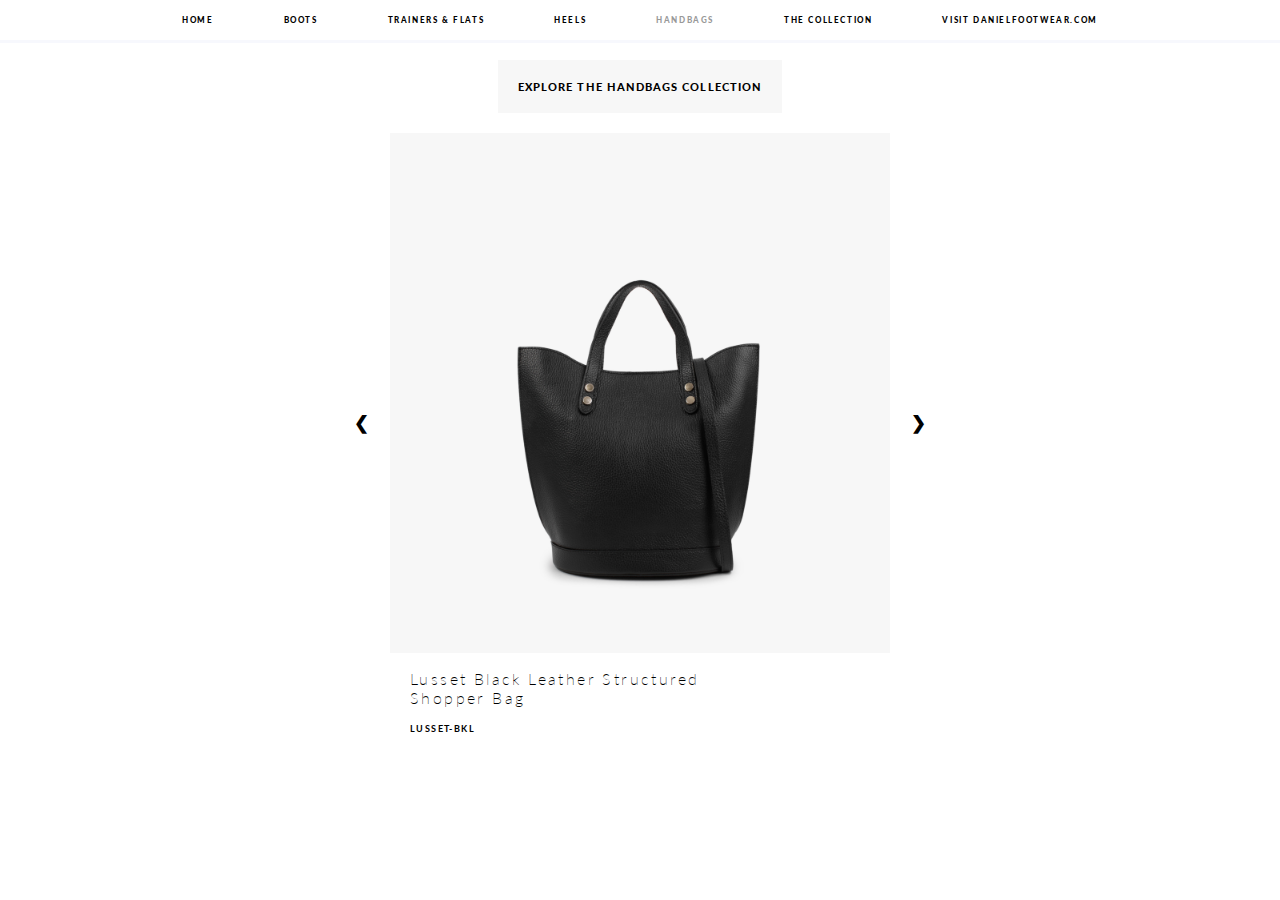
<file: handbags.html>
<!doctype html>
<html>
<head>
<meta charset="UTF-8">
<meta name="viewport" content="width=device-width, initial-scale=1.0">
<link rel="preconnect" href="https://fonts.googleapis.com">
<link rel="preconnect" href="https://fonts.gstatic.com" crossorigin>
<link href="https://fonts.googleapis.com/css2?family=Lato:ital,wght@0,100;0,300;0,400;0,700;0,900;1,100;1,300;1,400;1,700;1,900&display=swap" rel="stylesheet">
<title>Daniel Footwear - Trainers &amp; Flats</title>
<link rel="stylesheet" href="static/styles/styles.css">
<link rel="stylesheet" href="static/styles/department-styles.css">
</head>

<body>
	 <header>
      <nav>
        <div>
          <button class="btn mobile-nav-icon">
            <img src="static/images/icon-menu.svg" alt="menu" id="mobile-menu">
          </button>
        </div>
        <div id="nav-logo-items">
          <div id="nav-item-div">
            <ul id="desktop-nav">
              <li><a href="index.html">HOME</a></li>
              <li><a href="boots.html">BOOTS</a></li>
              <li><a href="trainers.html">TRAINERS &amp; FLATS</a></li>
              <!--<li><a href="flats.html">FLATS</a></li>-->
              <li><a href="heels.html">HEELS</a></li>
              <li><a href="#" class="active-page">HANDBAGS</a></li>
              <!--<li><a href="slippers.html">SLIPPERS</a></li>-->
              <li><a href="the-collection.html">THE COLLECTION</a></li>
              <li><a href="https://www.danielfootwear.com/" target="_blank">VISIT DANIELFOOTWEAR.COM</a></li>
            </ul>
          </div>
        </div>
      </nav>
      <nav class="modal" id="m-nav">
        <div id="mobile-nav">
          <span class="close" id="close">&times;</span>
          <br>
          <br>
          <ul id="m-nav-ul">
              <li><a href="index.html">HOME</a></li>
              <li><a href="boots.html">BOOTS</a></li>
              <li><a href="trainers.html">TRAINERS &amp; FLATS</a></li>
              <!--<li><a href="flats.html">FLATS</a></li>-->
              <li><a href="heels.html">HEELS</a></li>
              <li><a href="#" class="active-page">HANDBAGS</a></li>
              <!--<li><a href="slippers.html">SLIPPERS</a></li>-->
              <li><a href="the-collection.html">THE COLLECTION</a></li>
              <li><a href="https://www.danielfootwear.com/" target="_blank">VISIT DANIELFOOTWEAR.COM</a></li>
          </ul>
        </div>
      </nav>
    </header>
	<section class="go-to-collection">
        <a class="go-to" href="handbags-collection.html">EXPLORE THE HANDBAGS COLLECTION</a>
	</section>
	<main>
      <div id="style-container">
        <!-- Prev button -->
        <a id="prev">&#10094;</a>
        <div class="mySlides fade">
            <div class ="img-container">
                <img src="static/images/LUSSET-BKL.jpg" alt="Lusset-BKL" class="img-style">
            </div>
            <div class="desc-container">
                <div class="description">
                    <p class="style-desc">Lusset Black Leather Structured Shopper Bag</p>
                    <p class="style-code">LUSSET-BKL</p>
                </div>
            </div>
        </div>
        <div class="mySlides fade">
            <div class ="img-container">
                <img src="static/images/LUSSET-TNL.jpg" alt="Lusset-TNL" class="img-style">
            </div>
            <div class="desc-container">
                <div class="description">
                    <p class="style-desc">Lusset Tan Leather Structured Shopper Bag</p>
                    <p class="style-code">LUSSET-TNL</p>
                </div>
            </div>
        </div>
        <div class="mySlides fade">
            <div class ="img-container">
                <img src="static/images/LAGGIO-BKL.jpg" alt="Laggio-BKL" class="img-style">
            </div>
            <div class="desc-container">
                <div class="description">
                    <p class="style-desc">Laggio Black Leather Slouchy Hobo Bag</p>
                    <p class="style-code">LAGGIO-BKL</p>
                </div>
            </div>
        </div>
        <div class="mySlides fade">
            <div class ="img-container">
                <img src="static/images/LAGGIO-KHS.jpg" alt="Laggio-KHS" class="img-style">
            </div>
            <div class="desc-container">
                <div class="description">
                    <p class="style-desc">Laggio Khaki Suede Slouchy Hobo Bag</p>
                    <p class="style-code">LAGGIO-KHS</p>
                </div>
            </div>
        </div>
        <div class="mySlides fade">
            <div class ="img-container">
                <img src="static/images/LAGGIO-BNS.jpg" alt="Laggio-BNS" class="img-style">
            </div>
            <div class="desc-container">
                <div class="description">
                    <p class="style-desc">Laggio Brown Suede Slouchy Hobo Bag</p>
                    <p class="style-code">LAGGIO-BNS</p>
                </div>
            </div>
        </div>
        <div class="mySlides fade">
            <div class ="img-container">
                <img src="static/images/LASTEN-BNS.jpg" alt="Lasten-BNS" class="img-style">
            </div>
            <div class="desc-container">
                <div class="description">
                    <p class="style-desc">Lasten Brown Suede Fringed Hobo Bag</p>
                    <p class="style-code">LASTEN-BNS</p>
                </div>
            </div>
        </div>
        <div class="mySlides fade">
            <div class ="img-container">
                <img src="static/images/LASTEN-KHS.jpg" alt="Lasten-KHS" class="img-style">
            </div>
            <div class="desc-container">
                <div class="description">
                    <p class="style-desc">Lasten Khaki Suede Fringed Hobo Bag</p>
                    <p class="style-code">LASTEN-KHS</p>
                </div>
            </div>
        </div>
        <div class="mySlides fade">
            <div class ="img-container">
                <img src="static/images/LASTEN-TPL.jpg" alt="Lasten-TPL" class="img-style">
            </div>
            <div class="desc-container">
                <div class="description">
                    <p class="style-desc">Lasten Taupe Leather Fringed Hobo Bag</p>
                    <p class="style-code">LASTEN-TPL</p>
                </div>
            </div>
        </div>
        <div class="mySlides fade">
            <div class ="img-container">
                <img src="static/images/DICLOUD-BKL.jpg" alt="Dicloud-BKL" class="img-style">
            </div>
            <div class="desc-container">
                <div class="description">
                    <p class="style-desc">Dicloud Black Leather Chunky Chain Bag</p>
                    <p class="style-code">DICLOUD-BKL</p>
                </div>
            </div>
        </div>
        <div class="mySlides fade">
            <div class ="img-container">
                <img src="static/images/DICLOUD-TPL.jpg" alt="Dicloud-TPL" class="img-style">
            </div>
            <div class="desc-container">
                <div class="description">
                    <p class="style-desc">Dicloud Taupe Leather Chunky Chain Bag</p>
                    <p class="style-code">DICLOUD-TPL</p>
                </div>
            </div>
        </div>
        <div class="mySlides fade">
            <div class ="img-container">
                <img src="static/images/DICAM-BKL.jpg" alt="Dicam-BKL" class="img-style">
            </div>
            <div class="desc-container">
                <div class="description">
                    <p class="style-desc">Dicam Black Leather Woven Camera Bag</p>
                    <p class="style-code">DICAM-BKL</p>
                </div>
            </div>
        </div>
        <div class="mySlides fade">
            <div class ="img-container">
                <img src="static/images/DICAM-GRL.jpg" alt="Dicam-GRL" class="img-style">
            </div>
            <div class="desc-container">
                <div class="description">
                    <p class="style-desc">Dicam Green Leather Woven Camera Bag</p>
                    <p class="style-code">DICAM-GRL</p>
                </div>
            </div>
        </div>
        <div class="mySlides fade">
            <div class ="img-container">
                <img src="static/images/DITOTE-BKL.jpg" alt="Ditote-BKL" class="img-style">
            </div>
            <div class="desc-container">
                <div class="description">
                    <p class="style-desc">Ditote Black Leather Woven Tote Bag</p>
                    <p class="style-code">DITOTE-BKL</p>
                </div>
            </div>
        </div>
        <div class="mySlides fade">
            <div class ="img-container">
                <img src="static/images/DITOTE-TPL.jpg" alt="Ditote-TPL" class="img-style">
            </div>
            <div class="desc-container">
                <div class="description">
                    <p class="style-desc">Ditote Taupe Leather Woven Tote Bag</p>
                    <p class="style-code">DITOTE-TPL</p>
                </div>
            </div>
        </div>
        <div class="mySlides fade">
            <div class ="img-container">
                <img src="static/images/DICROVE-BKL.jpg" alt="Dicrove-BKL" class="img-style">
            </div>
            <div class="desc-container">
                <div class="description">
                    <p class="style-desc">Dicrove Black Leather Day Bag</p>
                    <p class="style-code">DICROVE-BKL</p>
                </div>
            </div>
        </div>
        <div class="mySlides fade">
            <div class ="img-container">
                <img src="static/images/DICROVE-GNL.jpg" alt="Dicrove-GNL" class="img-style">
            </div>
            <div class="desc-container">
                <div class="description">
                    <p class="style-desc">Dicrove Green Leather Day Bag</p>
                    <p class="style-code">DICROVE-GNL</p>
                </div>
            </div>
        </div>
        <div class="mySlides fade">
            <div class ="img-container">
                <img src="static/images/DICROVE-RDL.jpg" alt="Dicrove-RDL" class="img-style">
            </div>
            <div class="desc-container">
                <div class="description">
                    <p class="style-desc">Dicrove Red Leather Day Bag</p>
                    <p class="style-code">DICROVE-RDL</p>
                </div>
            </div>
        </div>
        <div class="mySlides fade">
            <div class ="img-container">
                <img src="static/images/DIWOVE-BKL.jpg" alt="Diwove-BKL" class="img-style">
            </div>
            <div class="desc-container">
                <div class="description">
                    <p class="style-desc">Diwove Black Leather Day Bag</p>
                    <p class="style-code">DIWOVE-BKL</p>
                </div>
            </div>
        </div>
        <div class="mySlides fade">
            <div class ="img-container">
                <img src="static/images/DIWOVE-TPL.jpg" alt="Diwove-TPL" class="img-style">
            </div>
            <div class="desc-container">
                <div class="description">
                    <p class="style-desc">Diwove Taupe Leather Day Bag</p>
                    <p class="style-code">DIWOVE-TPL</p>
                </div>
            </div>
        </div>
        <div class="mySlides fade">
            <div class ="img-container">
                <img src="static/images/DIPPED-BKL.jpg" alt="Dipped-BKL" class="img-style">
            </div>
            <div class="desc-container">
                <div class="description">
                    <p class="style-desc">Dipped Black Pebbled Leather Shopper Bag</p>
                    <p class="style-code">DIPPED-BKL</p>
                </div>
            </div>
        </div>
        <div class="mySlides fade">
            <div class ="img-container">
                <img src="static/images/DIPPED-NVL.jpg" alt="Dipped-NVL" class="img-style">
            </div>
            <div class="desc-container">
                <div class="description">
                    <p class="style-desc">Dipped Navy Pebbled Leather Shopper Bag</p>
                    <p class="style-code">DIPPED-NVL</p>
                </div>
            </div>
        </div>
        <div class="mySlides fade">
            <div class ="img-container">
                <img src="static/images/DIPPED-TNL.jpg" alt="Dipped-TNL" class="img-style">
            </div>
            <div class="desc-container">
                <div class="description">
                    <p class="style-desc">Dipped Tan Pebbled Leather Shopper Bag</p>
                    <p class="style-code">DIPPED-TNL</p>
                </div>
            </div>
        </div>
        <div class="mySlides fade">
            <div class ="img-container">
                <img src="static/images/DIPPED-TPL.jpg" alt="Dipped-TPL" class="img-style">
            </div>
            <div class="desc-container">
                <div class="description">
                    <p class="style-desc">Dipped Taupe Pebbled Leather Shopper Bag</p>
                    <p class="style-code">DIPPED-TPL</p>
                </div>
            </div>
        </div>
        <div class="mySlides fade">
            <div class ="img-container">
                <img src="static/images/DISHOP-BKL.jpg" alt="Dishop-BKL" class="img-style">
            </div>
            <div class="desc-container">
                <div class="description">
                    <p class="style-desc">Dishop Black Leather Shopper Bag</p>
                    <p class="style-code">DISHOP-BKL</p>
                </div>
            </div>
        </div>
        <div class="mySlides fade">
            <div class ="img-container">
                <img src="static/images/DISHOP-TNL.jpg" alt="Dishop-TNL" class="img-style">
            </div>
            <div class="desc-container">
                <div class="description">
                    <p class="style-desc">Dishop Tan Leather Shopper Bag</p>
                    <p class="style-code">DISHOP-TNL</p>
                </div>
            </div>
        </div>
        <div class="mySlides fade">
            <div class ="img-container">
                <img src="static/images/DIMOOCH-BKL.jpg" alt="Dimooch-BKL" class="img-style">
            </div>
            <div class="desc-container">
                <div class="description">
                    <p class="style-desc">Dimooch Black Tumbled Leather Studded Tote Bag</p>
                    <p class="style-code">DIMOOCH-BKL</p>
                </div>
            </div>
        </div>
        <div class="mySlides fade">
            <div class ="img-container">
                <img src="static/images/DIMOOCH-BNL.jpg" alt="Dimooch-BNL" class="img-style">
            </div>
            <div class="desc-container">
                <div class="description">
                    <p class="style-desc">Dimooch Brown Tumbled Leather Studded Tote Bag</p>
                    <p class="style-code">DIMOOCH-BNL</p>
                </div>
            </div>
        </div>
        <div class="mySlides fade">
            <div class ="img-container">
                <img src="static/images/DIMOOCH-NVL.jpg" alt="Dimooch-NVL" class="img-style">
            </div>
            <div class="desc-container">
                <div class="description">
                    <p class="style-desc">Dimooch Navy Tumbled Leather Studded Tote Bag</p>
                    <p class="style-code">DIMOOCH-NVL</p>
                </div>
            </div>
        </div>
        <div class="mySlides fade">
            <div class ="img-container">
                <img src="static/images/DIMOOCH-TPL.jpg" alt="Dimooch-TPL" class="img-style">
            </div>
            <div class="desc-container">
                <div class="description">
                    <p class="style-desc">Dimooch Taupe Tumbled Leather Studded Tote Bag</p>
                    <p class="style-code">DIMOOCH-TPL</p>
                </div>
            </div>
        </div>
		  
        <!-- Next button -->
        <a id="next">&#10095;</a>
      </div>
	</main>
	<script src="static/scripts/script.js"></script>
	<script src="static/scripts/department-script.js"></script>
</body>
</html>
</file>
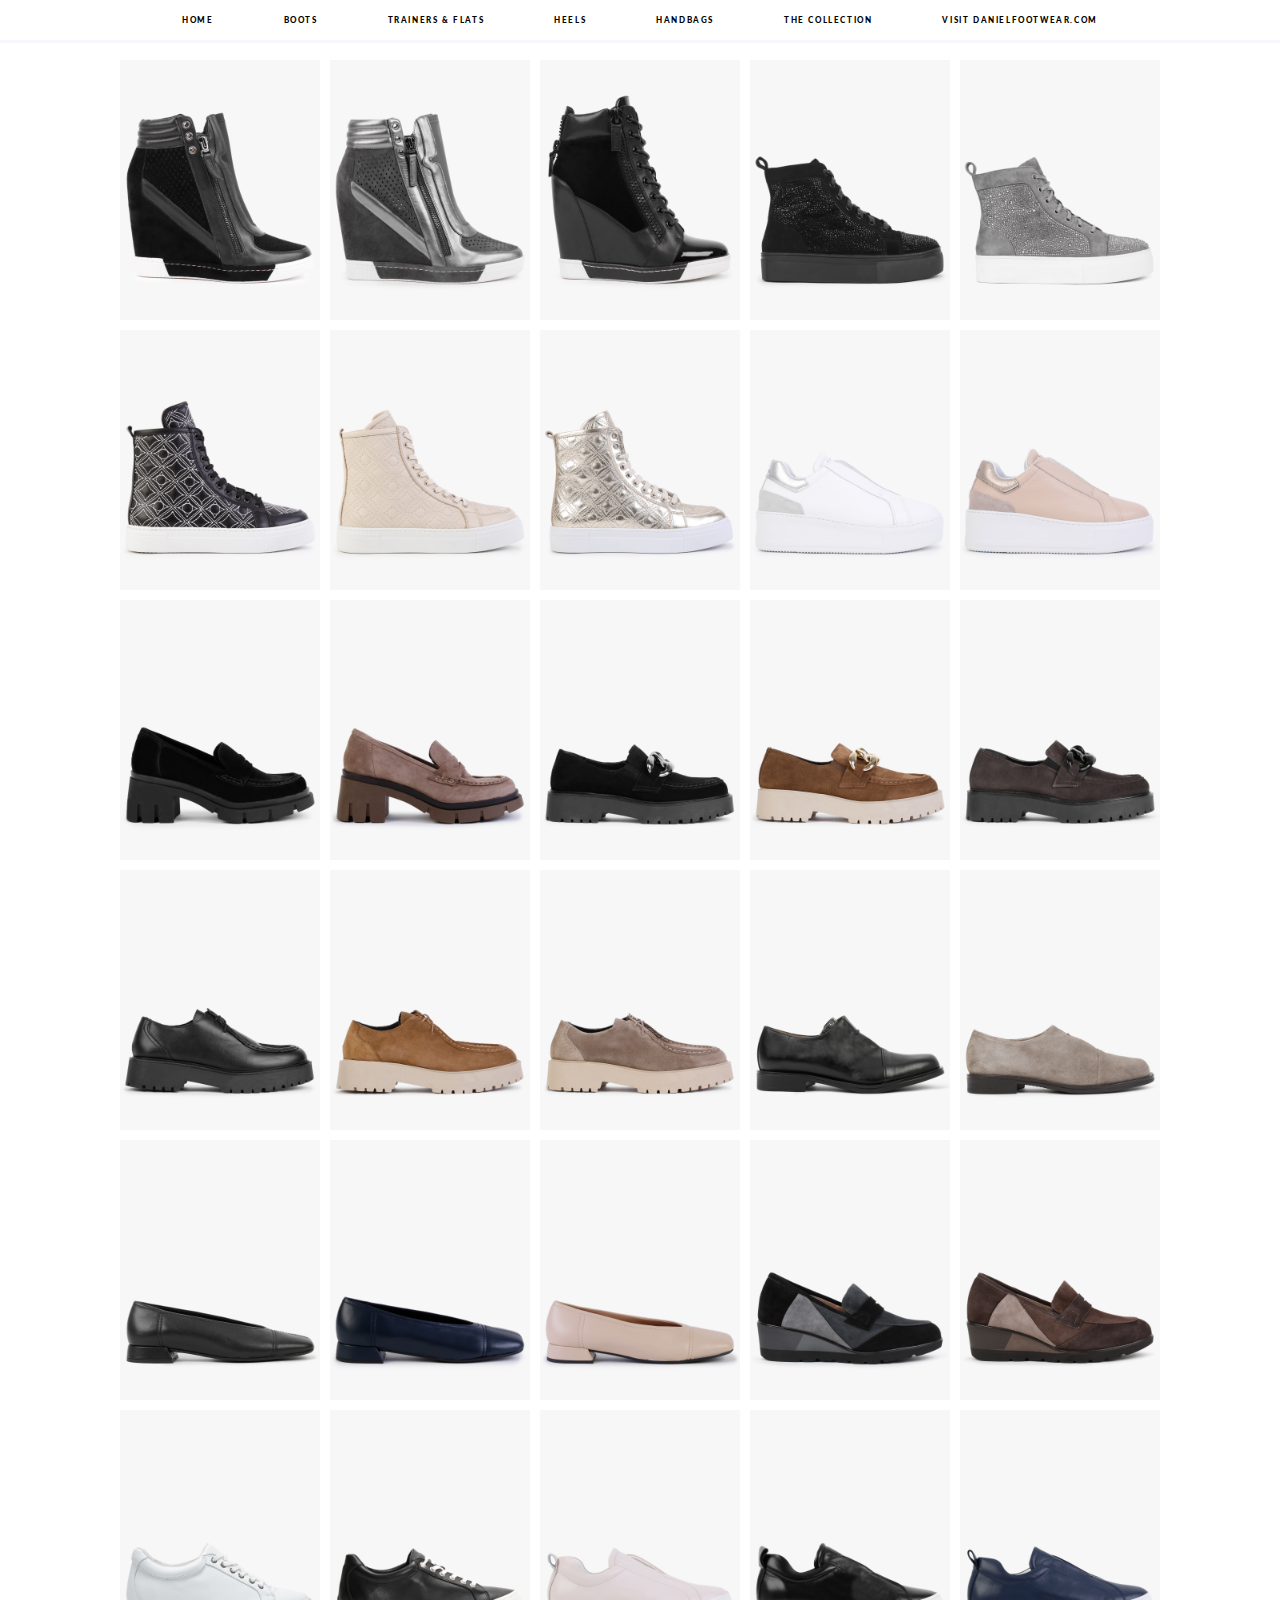
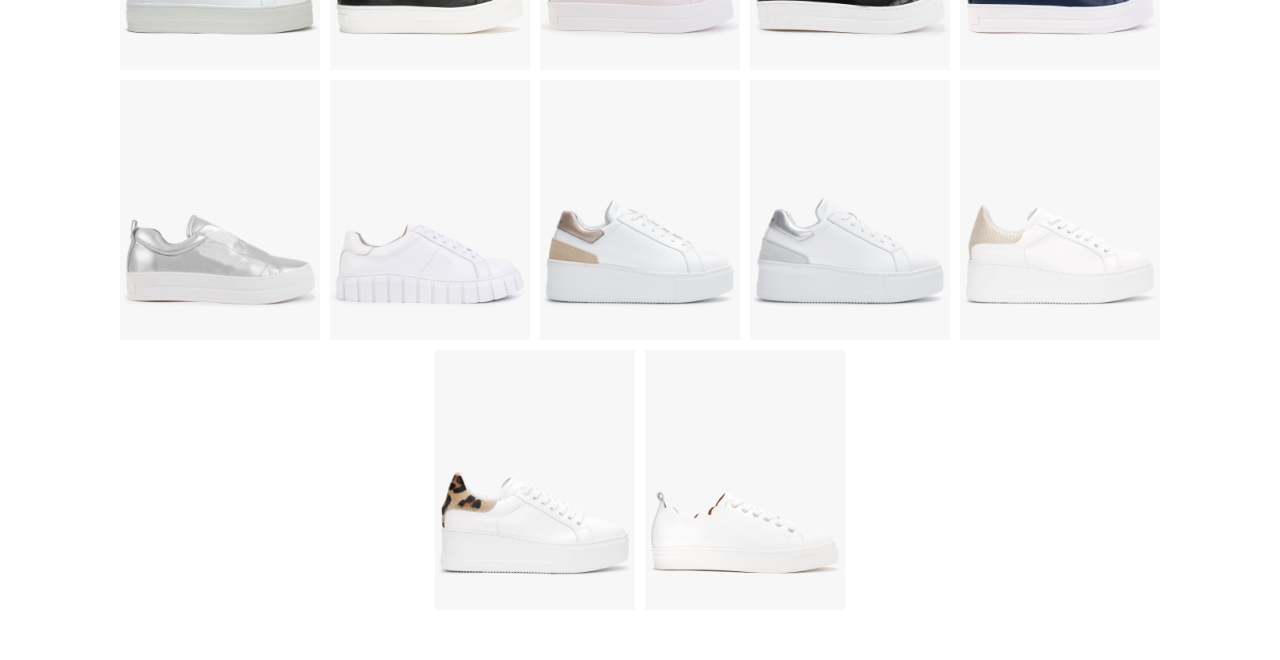
<file: trainers-collection.html>
<!doctype html>
<html>
<head>
<meta charset="UTF-8">
<meta name="viewport" content="width=device-width, initial-scale=1.0">
<link rel="preconnect" href="https://fonts.googleapis.com">
<link rel="preconnect" href="https://fonts.gstatic.com" crossorigin>
<link href="https://fonts.googleapis.com/css2?family=Lato:ital,wght@0,100;0,300;0,400;0,700;0,900;1,100;1,300;1,400;1,700;1,900&display=swap" rel="stylesheet">
<title>Daniel Footwear - The Trainers Collection</title>
<link rel="stylesheet" href="static/styles/styles.css">
<link rel="stylesheet" href="static/styles/collection-styles.css">
</head>

<body>
	<header>
      <nav>
        <div>
          <button class="btn mobile-nav-icon">
            <img src="static/images/icon-menu.svg" alt="menu" id="mobile-menu">
          </button>
        </div>
        <div id="nav-logo-items">
          <div id="nav-item-div">
            <ul id="desktop-nav">
              <li><a href="index.html">HOME</a></li>
              <li><a href="boots.html">BOOTS</a></li>
              <li><a href="trainers.html">TRAINERS &amp; FLATS</a></li>
              <!--<li><a href="f">FLATS</a></li>--> 
              <li><a href="heels.html">HEELS</a></li>
              <li><a href="handbags.html">HANDBAGS</a></li>
              <!--<li><a href="slippers.html">SLIPPERS</a></li>-->
              <li><a href="the-collection.html">THE COLLECTION</a></li>
              <li><a href="https://www.danielfootwear.com/" target="_blank">VISIT DANIELFOOTWEAR.COM</a></li>
            </ul>
          </div>
        </div>
      </nav>
      <nav class="modal" id="m-nav">
        <div id="mobile-nav">
          <span class="close">&times;</span>
          <br>
          <br>
          <ul id="m-nav-ul">
              <li><a href="index.html">HOME</a></li>
              <li><a href="boots.html">BOOTS</a></li>
              <li><a href="trainers.html">TRAINERS &amp; FLATS</a></li>
              <!--<li><a href="f">FLATS</a></li>--> 
              <li><a href="heels.html">HEELS</a></li>
              <li><a href="handbags.html">HANDBAGS</a></li>
              <!--<li><a href="slippers.html">SLIPPERS</a></li>-->
              <li><a href="the-collection.html">THE COLLECTION</a></li>
              <li><a href="https://www.danielfootwear.com/" target="_blank">VISIT DANIELFOOTWEAR.COM</a></li>
          </ul>
        </div>
      </nav>
	</header>
	<main>
      <div id="style-container">
		  <div class ="img-container">
              <img src="static/images/PERFO-BKS.jpg" alt="Perfo-BKS" class="btn img-style">
		  </div>
		  <div class ="modal style-modal">
			  <div class="close-div">
                  <span class="close">&times;</span>
              </div>
			  <div class="modal-contents">
				  <div class="modal-img-contain">
                      <img src="static/images/PERFO-BKS.jpg" alt="Perfo-BKS" class="img-modal">
                  </div>
				  <div class="modal-description">
                      <p class="style-desc">Perfo Black Suede &amp; Leather Concealed Wedge Trainers</p>
                      <p class="style-code">PERFO-BKS</p>
                  </div>
              </div>
		  </div>
		  <div class ="img-container">
              <img src="static/images/PERFO-GRS.jpg" alt="Perfo-GRS" class="btn img-style">
		  </div>
		  <div class ="modal style-modal">
			  <div class="close-div">
                  <span class="close">&times;</span>
              </div>
			  <div class="modal-contents">
				  <div class="modal-img-contain">
                      <img src="static/images/PERFO-GRS.jpg" alt="Perfo-GRS" class="img-modal">
                  </div>
				  <div class="modal-description">
                      <p class="style-desc">Perfo Grey Suede &amp; Leather Concealed Wedge Trainers</p>
                      <p class="style-code">PERFO-GRS</p>
                  </div>
              </div>
		  </div>
		  <div class ="img-container">
              <img src="static/images/PIXIE-BKL.jpg" alt="Pixie-BKL" class="btn img-style">
		  </div>
		  <div class ="modal style-modal">
			  <div class="close-div">
                  <span class="close">&times;</span>
              </div>
			  <div class="modal-contents">
				  <div class="modal-img-contain">
                      <img src="static/images/Lifestyle/Pixie North Landing.jpg" alt="Pixie-BKL" class="img-modal">
                  </div>
				  <div class="modal-description">
                      <p class="style-desc">Pixie Black Suede &amp; Leather Concealed Wedge Trainers</p>
                      <p class="style-code">PIXIE-BKL</p>
                  </div>
              </div>
		  </div>
		  <div class ="img-container">
              <img src="static/images/SELLISH-BKS.jpg" alt="Sellish-BKS" class="btn img-style">
		  </div>
		  <div class ="modal style-modal">
			  <div class="close-div">
                  <span class="close">&times;</span>
              </div>
			  <div class="modal-contents">
				  <div class="modal-img-contain">
                      <img src="static/images/SELLISH-BKS.jpg" alt="Sellish-BKS" class="img-modal">
                  </div>
				  <div class="modal-description">
                      <p class="style-desc">Sellish Black Suede Embellished Flatform High Top Trainers</p>
                      <p class="style-code">SELLISH-BKS</p>
                  </div>
              </div>
		  </div>
		  <div class ="img-container">
              <img src="static/images/SELLISH-GRS.jpg" alt="Sellish-GRS" class="btn img-style">
		  </div>
		  <div class ="modal style-modal">
			  <div class="close-div">
                  <span class="close">&times;</span>
              </div>
			  <div class="modal-contents">
				  <div class="modal-img-contain">
                      <img src="static/images/SELLISH-GRS.jpg" alt="Sellish-GRS" class="img-modal">
                  </div>
				  <div class="modal-description">
                      <p class="style-desc">Sellish Grey Suede Embellished Flatform High Top Trainers</p>
                      <p class="style-code">SELLISH-GRS</p>
                  </div>
              </div>
		  </div>
		  <div class ="img-container">
              <img src="static/images/BIMPANI-BKL.jpg" alt="Bimpani-BKL" class="btn img-style">
		  </div>
		  <div class ="modal style-modal">
			  <div class="close-div">
                  <span class="close">&times;</span>
              </div>
			  <div class="modal-contents">
				  <div class="modal-img-contain">
                      <img src="static/images/BIMPANI-BKL.jpg" alt="Bimpani-BKL" class="img-modal">
                  </div>
				  <div class="modal-description">
                      <p class="style-desc">Bimpani Black Leather Quilted High Top Trainers</p>
                      <p class="style-code">BIMPANI-BKL</p>
                  </div>
              </div>
		  </div>
		  <div class ="img-container">
              <img src="static/images/BIMPANI-WTL.jpg" alt="Bimpani-WTL" class="btn img-style">
		  </div>
		  <div class ="modal style-modal">
			  <div class="close-div">
                  <span class="close">&times;</span>
              </div>
			  <div class="modal-contents">
				  <div class="modal-img-contain">
                      <img src="static/images/BIMPANI-WTL.jpg" alt="Bimpani-WTL" class="img-modal">
                  </div>
				  <div class="modal-description">
                      <p class="style-desc">Bimpani Cream Leather Quilted High Top Trainers</p>
                      <p class="style-code">BIMPANI-WTL</p>
                  </div>
              </div>
		  </div>
		  <div class ="img-container">
              <img src="static/images/BIMPANI-GDL.jpg" alt="Bimpani-GDL" class="btn img-style">
		  </div>
		  <div class ="modal style-modal">
			  <div class="close-div">
                  <span class="close">&times;</span>
              </div>
			  <div class="modal-contents">
				  <div class="modal-img-contain">
                      <img src="static/images/BIMPANI-GDL.jpg" alt="Bimpani-GDL" class="img-modal">
                  </div>
				  <div class="modal-description">
                      <p class="style-desc">Bimpani Gold Leather Quilted High Top Trainers</p>
                      <p class="style-code">BIMPANI-GDL</p>
                  </div>
              </div>
		  </div>
		  <div class ="img-container">
              <img src="static/images/SIBSLIP-SLL.jpg" alt="Sibslip-SLL" class="btn img-style">
		  </div>
		  <div class ="modal style-modal">
			  <div class="close-div">
                  <span class="close">&times;</span>
              </div>
			  <div class="modal-contents">
				  <div class="modal-img-contain">
                      <img src="static/images/Lifestyle/Sibslip SLL.jpg" alt="Sibslip-SLL" class="img-modal">
                  </div>
				  <div class="modal-description">
                      <p class="style-desc">Sibslip Silver Leather Flatform Trainers</p>
                      <p class="style-code">SIBSLIP-SLL</p>
                  </div>
              </div>
		  </div>
		  <div class ="img-container">
              <img src="static/images/SIBSLIP-BEL.jpg" alt="Sibslip-BEL" class="btn img-style">
		  </div>
		  <div class ="modal style-modal">
			  <div class="close-div">
                  <span class="close">&times;</span>
              </div>
			  <div class="modal-contents">
				  <div class="modal-img-contain">
                      <img src="static/images/Lifestyle/Sibslip BEL.jpg" alt="Sibslip-BEL" class="img-modal">
                  </div>
				  <div class="modal-description">
                      <p class="style-desc">Sibslip Nude Leather Flatform Trainers</p>
                      <p class="style-code">SIBSLIP-BEL</p>
                  </div>
              </div>
		  </div>
		  <div class ="img-container">
              <img src="static/images/LUCKYLOAF-BKS.jpg" alt="Luckyloaf-BKS" class="btn img-style">
		  </div>
		  <div class ="modal style-modal">
			  <div class="close-div">
                  <span class="close">&times;</span>
              </div>
			  <div class="modal-contents">
				  <div class="modal-img-contain">
                      <img src="static/images/LUCKYLOAF-BKS.jpg" alt="Luckyloaf-BKS" class="img-modal">
                  </div>
				  <div class="modal-description">
                      <p class="style-desc">Luckyloaf Black Suede Chunky Loafers</p>
                      <p class="style-code">LUCKYLOAF-BKS</p>
                  </div>
              </div>
		  </div>
		  <div class ="img-container">
              <img src="static/images/LUCKYLOAF-TPS.jpg" alt="Luckyloaf-TPS" class="btn img-style">
		  </div>
		  <div class ="modal style-modal">
			  <div class="close-div">
                  <span class="close">&times;</span>
              </div>
			  <div class="modal-contents">
				  <div class="modal-img-contain">
                      <img src="static/images/LUCKYLOAF-TPS.jpg" alt="Luckyloaf-TPS" class="img-modal">
                  </div>
				  <div class="modal-description">
                      <p class="style-desc">Luckyloaf Taupe Suede Chunky Loafers</p>
                      <p class="style-code">LUCKYLOAF-TPS</p>
                  </div>
              </div>
		  </div>
		  <div class ="img-container">
              <img src="static/images/LOOPY-BKS.jpg" alt="Loopy-BKS" class="btn img-style">
		  </div>
		  <div class ="modal style-modal">
			  <div class="close-div">
                  <span class="close">&times;</span>
              </div>
			  <div class="modal-contents">
				  <div class="modal-img-contain">
                      <img src="static/images/LOOPY-BKS.jpg" alt="Loopy-BKS" class="img-modal">
                  </div>
				  <div class="modal-description">
                      <p class="style-desc">Loopy Black Suede Chunky Loafers</p>
                      <p class="style-code">LOOPY-BKS</p>
                  </div>
              </div>
		  </div>
		  <div class ="img-container">
              <img src="static/images/LOOPY-TNS.jpg" alt="Loopy-TNS" class="btn img-style">
		  </div>
		  <div class ="modal style-modal">
			  <div class="close-div">
                  <span class="close">&times;</span>
              </div>
			  <div class="modal-contents">
				  <div class="modal-img-contain">
                      <img src="static/images/LOOPY-TNS.jpg" alt="Loopy-TNS" class="img-modal">
                  </div>
				  <div class="modal-description">
                      <p class="style-desc">Loopy Tan Suede Chunky Loafers</p>
                      <p class="style-code">LOOPY-TNS</p>
                  </div>
              </div>
		  </div>
		  <div class ="img-container">
              <img src="static/images/LOOPY-GRS.jpg" alt="Loopy-GRS" class="btn img-style">
		  </div>
		  <div class ="modal style-modal">
			  <div class="close-div">
                  <span class="close">&times;</span>
              </div>
			  <div class="modal-contents">
				  <div class="modal-img-contain">
                      <img src="static/images/LOOPY-GRS.jpg" alt="Loopy-GRS" class="img-modal">
                  </div>
				  <div class="modal-description">
                      <p class="style-desc">Loopy Brown Suede Chunky Loafers</p>
                      <p class="style-code">LOOPY-GRS</p>
                  </div>
              </div>
		  </div>
		  <div class ="img-container">
              <img src="static/images/LALLY-BKL.jpg" alt="Lally-BKL" class="btn img-style">
		  </div>
		  <div class ="modal style-modal">
			  <div class="close-div">
                  <span class="close">&times;</span>
              </div>
			  <div class="modal-contents">
				  <div class="modal-img-contain">
                      <img src="static/images/LALLY-BKL.jpg" alt="Lally-BKL" class="img-modal">
                  </div>
				  <div class="modal-description">
                      <p class="style-desc">Lally Black Leather Lace Up Wallabee Shoes</p>
                      <p class="style-code">LALLY-BKL</p>
                  </div>
              </div>
		  </div>
		  <div class ="img-container">
              <img src="static/images/LALLY-TNS.jpg" alt="Lally-TNS" class="btn img-style">
		  </div>
		  <div class ="modal style-modal">
			  <div class="close-div">
                  <span class="close">&times;</span>
              </div>
			  <div class="modal-contents">
				  <div class="modal-img-contain">
                      <img src="static/images/LALLY-TNS.jpg" alt="Lally-TNS" class="img-modal">
                  </div>
				  <div class="modal-description">
                      <p class="style-desc">Lally Tan Suede Lace Up Wallabee Shoes</p>
                      <p class="style-code">LALLY-TNS</p>
                  </div>
              </div>
		  </div>
		  <div class ="img-container">
              <img src="static/images/LALLY-TPS.jpg" alt="Lally-TPS" class="btn img-style">
		  </div>
		  <div class ="modal style-modal">
			  <div class="close-div">
                  <span class="close">&times;</span>
              </div>
			  <div class="modal-contents">
				  <div class="modal-img-contain">
                      <img src="static/images/LALLY-TPS.jpg" alt="Lally-TPS" class="img-modal">
                  </div>
				  <div class="modal-description">
                      <p class="style-desc">Lally Taupe Suede Lace Up Wallabee Shoes</p>
                      <p class="style-code">LALLY-TPS</p>
                  </div>
              </div>
		  </div>
		  <div class ="img-container">
              <img src="static/images/CRYSTIE-BKL.jpg" alt="Crystie-BKL" class="btn img-style">
		  </div>
		  <div class ="modal style-modal">
			  <div class="close-div">
                  <span class="close">&times;</span>
              </div>
			  <div class="modal-contents">
				  <div class="modal-img-contain">
                      <img src="static/images/CRYSTIE-BKL.jpg" alt="Crystie-BKL" class="img-modal">
                  </div>
				  <div class="modal-description">
                      <p class="style-desc">Crystie Black Leather Embellished Oxford Shoes</p>
                      <p class="style-code">CRYSTIE-BKL</p>
                  </div>
              </div>
		  </div>
		  <div class ="img-container">
              <img src="static/images/CRYSTIE-TPS.jpg" alt="Crystie-TPS" class="btn img-style">
		  </div>
		  <div class ="modal style-modal">
			  <div class="close-div">
                  <span class="close">&times;</span>
              </div>
			  <div class="modal-contents">
				  <div class="modal-img-contain">
                      <img src="static/images/CRYSTIE-TPS.jpg" alt="Crystie-TPS" class="img-modal">
                  </div>
				  <div class="modal-description">
                      <p class="style-desc">Crystie Taupe Suede Embellished Oxford Shoes</p>
                      <p class="style-code">CRYSTIE-TPS</p>
                  </div>
              </div>
		  </div>
		  <div class ="img-container">
              <img src="static/images/ANGLED-BKL.jpg" alt="Angled-BKL" class="btn img-style">
		  </div>
		  <div class ="modal style-modal">
			  <div class="close-div">
                  <span class="close">&times;</span>
              </div>
			  <div class="modal-contents">
				  <div class="modal-img-contain">
                      <img src="static/images/ANGLED-BKL.jpg" alt="Angled-BKL" class="img-modal">
                  </div>
				  <div class="modal-description">
                      <p class="style-desc">Angled Black Leather Pumps</p>
                      <p class="style-code">ANGLED-BKL</p>
                  </div>
              </div>
		  </div>
		  <div class ="img-container">
              <img src="static/images/ANGLED-NVL.jpg" alt="Angled-NVL" class="btn img-style">
		  </div>
		  <div class ="modal style-modal">
			  <div class="close-div">
                  <span class="close">&times;</span>
              </div>
			  <div class="modal-contents">
				  <div class="modal-img-contain">
                      <img src="static/images/ANGLED-NVL.jpg" alt="Angled-NVL" class="img-modal">
                  </div>
				  <div class="modal-description">
                      <p class="style-desc">Angled Navy Leather Pumps</p>
                      <p class="style-code">ANGLED-NVL</p>
                  </div>
              </div>
		  </div>
		  <div class ="img-container">
              <img src="static/images/ANGLED-BEL.jpg" alt="Angled-BEL" class="btn img-style">
		  </div>
		  <div class ="modal style-modal">
			  <div class="close-div">
                  <span class="close">&times;</span>
              </div>
			  <div class="modal-contents">
				  <div class="modal-img-contain">
                      <img src="static/images/ANGLED-BEL.jpg" alt="Angled-BEL" class="img-modal">
                  </div>
				  <div class="modal-description">
                      <p class="style-desc">Angled Beige Leather Pumps</p>
                      <p class="style-code">ANGLED-BEL</p>
                  </div>
              </div>
		  </div>
		  <div class ="img-container">
              <img src="static/images/CONNIE-BKS.jpg" alt="Connie-BKS" class="btn img-style">
		  </div>
		  <div class ="modal style-modal">
			  <div class="close-div">
                  <span class="close">&times;</span>
              </div>
			  <div class="modal-contents">
				  <div class="modal-img-contain">
                      <img src="static/images/CONNIE-BKS.jpg" alt="Connie-BKS" class="img-modal">
                  </div>
				  <div class="modal-description">
                      <p class="style-desc">Connie Black &amp; Grey Suede Wedge Loafers</p>
                      <p class="style-code">CONNIE-BKS</p>
                  </div>
              </div>
		  </div>
		  <div class ="img-container">
              <img src="static/images/CONNIE-BNS.jpg" alt="Connie-BNS" class="btn img-style">
		  </div>
		  <div class ="modal style-modal">
			  <div class="close-div">
                  <span class="close">&times;</span>
              </div>
			  <div class="modal-contents">
				  <div class="modal-img-contain">
                      <img src="static/images/CONNIE-BNS.jpg" alt="Connie-BNS" class="img-modal">
                  </div>
				  <div class="modal-description">
                      <p class="style-desc">Connie Brown &amp; Taupe Suede Wedge Loafers</p>
                      <p class="style-code">CONNIE-BNS</p>
                  </div>
              </div>
		  </div>
		  <div class ="img-container">
              <img src="static/images/PICCADILLY-CIRCUS-WTL.jpg" alt="Piccadilly Circus-WTL" class="btn img-style">
		  </div>
		  <div class ="modal style-modal">
			  <div class="close-div">
                  <span class="close">&times;</span>
              </div>
			  <div class="modal-contents">
				  <div class="modal-img-contain">
                      <img src="static/images/Lifestyle/Piccadilly Circus WTL 2.jpg" alt="Piccadilly Circus-WTL" class="img-modal">
                  </div>
				  <div class="modal-description">
                      <p class="style-desc">Piccadilly Circus White Leather Flatform Trainers</p>
                      <p class="style-code">PICCADILLY CIRCUS-WTL</p>
                  </div>
              </div>
		  </div>
		  <div class ="img-container">
              <img src="static/images/PICCADILLY-CIRCUS-BKL.jpg" alt="Piccadilly Circus-BKL" class="btn img-style">
		  </div>
		  <div class ="modal style-modal">
			  <div class="close-div">
                  <span class="close">&times;</span>
              </div>
			  <div class="modal-contents">
				  <div class="modal-img-contain">
                      <img src="static/images/Lifestyle/Piccadilly Circus BKL.jpg" alt="Piccadilly Circus-BKL" class="img-modal">
                  </div>
				  <div class="modal-description">
                      <p class="style-desc">Piccadilly Circus Black Leather Flatform Trainers</p>
                      <p class="style-code">PICCADILLY CIRCUS-BKL</p>
                  </div>
              </div>
		  </div>
		  <div class ="img-container">
              <img src="static/images/SLIPPY-BEL.jpg" alt="Slippy-BEL" class="btn img-style">
		  </div>
		  <div class ="modal style-modal">
			  <div class="close-div">
                  <span class="close">&times;</span>
              </div>
			  <div class="modal-contents">
				  <div class="modal-img-contain">
                      <img src="static/images/SLIPPY-BEL.jpg" alt="Slippy-BEL" class="img-modal">
                  </div>
				  <div class="modal-description">
                      <p class="style-desc">Slippy Beige Leather Laceless Trainers</p>
                      <p class="style-code">SLIPPY-BEL</p>
                  </div>
              </div>
		  </div>
		  <div class ="img-container">
              <img src="static/images/SLIPPY-BKL.jpg" alt="Slippy-BKL" class="btn img-style">
		  </div>
		  <div class ="modal style-modal">
			  <div class="close-div">
                  <span class="close">&times;</span>
              </div>
			  <div class="modal-contents">
				  <div class="modal-img-contain">
                      <img src="static/images/Lifestyle/Slippy BKL.jpg" alt="Slippy-BKL" class="img-modal">
                  </div>
				  <div class="modal-description">
                      <p class="style-desc">Slippy Black Leather Laceless Trainers</p>
                      <p class="style-code">SLIPPY-BKL</p>
                  </div>
              </div>
		  </div>
		  <div class ="img-container">
              <img src="static/images/SLIPPY-NVL.jpg" alt="Slippy-NVL" class="btn img-style">
		  </div>
		  <div class ="modal style-modal">
			  <div class="close-div">
                  <span class="close">&times;</span>
              </div>
			  <div class="modal-contents">
				  <div class="modal-img-contain">
                      <img src="static/images/SLIPPY-NVL.jpg" alt="Slippy-NVL" class="img-modal">
                  </div>
				  <div class="modal-description">
                      <p class="style-desc">Slippy Navy Leather Laceless Trainers</p>
                      <p class="style-code">SLIPPY-NVL</p>
                  </div>
              </div>
		  </div>
		  <div class ="img-container">
              <img src="static/images/SLIPPY-SLL.jpg" alt="Slippy-SLL" class="btn img-style">
		  </div>
		  <div class ="modal style-modal">
			  <div class="close-div">
                  <span class="close">&times;</span>
              </div>
			  <div class="modal-contents">
				  <div class="modal-img-contain">
                      <img src="static/images/Lifestyle/Slippy SLL.jpg" alt="Slippy-SLL" class="img-modal">
                  </div>
				  <div class="modal-description">
                      <p class="style-desc">Slippy Silver Leather Laceless Trainers</p>
                      <p class="style-code">SLIPPY-SLL</p>
                  </div>
              </div>
		  </div>
		  <div class ="img-container">
              <img src="static/images/BOPPY-WTL.jpg" alt="Boppy-WTL" class="btn img-style">
		  </div>
		  <div class ="modal style-modal">
			  <div class="close-div">
                  <span class="close">&times;</span>
              </div>
			  <div class="modal-contents">
				  <div class="modal-img-contain">
                      <img src="static/images/BOPPY-WTL.jpg" alt="Boppy-WTL" class="img-modal">
                  </div>
				  <div class="modal-description">
                      <p class="style-desc">Boppy White Leather Chunky Trainers</p>
                      <p class="style-code">BOPPY-WTL</p>
                  </div>
              </div>
		  </div>
		  <div class ="img-container">
              <img src="static/images/SIBLEY-GDL.jpg" alt="Sibley-GDL" class="btn img-style">
		  </div>
		  <div class ="modal style-modal">
			  <div class="close-div">
                  <span class="close">&times;</span>
              </div>
			  <div class="modal-contents">
				  <div class="modal-img-contain">
                      <img src="static/images/Lifestyle/Sibley GDL.jpg" alt="Sibley-GDL" class="img-modal">
                  </div>
				  <div class="modal-description">
                      <p class="style-desc">Sibley White Leather Gold Flash Flatform Trainers</p>
                      <p class="style-code">SIBLEY-GDL</p>
                  </div>
              </div>
		  </div>
		  <div class ="img-container">
              <img src="static/images/SIBLEY-SLL.jpg" alt="Sibley-SLL" class="btn img-style">
		  </div>
		  <div class ="modal style-modal">
			  <div class="close-div">
                  <span class="close">&times;</span>
              </div>
			  <div class="modal-contents">
				  <div class="modal-img-contain">
                      <img src="static/images/SIBLEY-SLL.jpg" alt="Sibley-SLL" class="img-modal">
                  </div>
				  <div class="modal-description">
                      <p class="style-desc">Sibley White Leather Silver Flash Flatform Trainers</p>
                      <p class="style-code">SIBLEY-SLL</p>
                  </div>
              </div>
		  </div>
		  <div class ="img-container">
              <img src="static/images/SCRAMBLE-GDL.jpg" alt="Scramble-GDL" class="btn img-style">
		  </div>
		  <div class ="modal style-modal">
			  <div class="close-div">
                  <span class="close">&times;</span>
              </div>
			  <div class="modal-contents">
				  <div class="modal-img-contain">
                      <img src="static/images/SCRAMBLE-GDL.jpg" alt="Scramble-GDL" class="img-modal">
                  </div>
				  <div class="modal-description">
                      <p class="style-desc">Scramble Gold Leather Flatform Trainers</p>
                      <p class="style-code">SCRAMBLE-GDL</p>
                  </div>
              </div>
		  </div>
		  <div class ="img-container">
              <img src="static/images/SCRAMBLE-LEO.jpg" alt="Scramble-LEO" class="btn img-style">
		  </div>
		  <div class ="modal style-modal">
			  <div class="close-div">
                  <span class="close">&times;</span>
              </div>
			  <div class="modal-contents">
				  <div class="modal-img-contain">
                      <img src="static/images/Lifestyle/Scramble LEO v2.jpg" alt="Scramble-LEO" class="img-modal">
                  </div>
				  <div class="modal-description">
                      <p class="style-desc">Scramble Leopard Leather Flatform Trainers</p>
                      <p class="style-code">SCRAMBLE-LEO</p>
                  </div>
              </div>
		  </div>
		  <div class ="img-container">
              <img src="static/images/SCALLOP-WTL.jpg" alt="Scallop-WTL" class="btn img-style">
		  </div>
		  <div class ="modal style-modal">
			  <div class="close-div">
                  <span class="close">&times;</span>
              </div>
			  <div class="modal-contents">
				  <div class="modal-img-contain">
                      <img src="static/images/Lifestyle/Scallop WTL 2.jpg" alt="Scallop-WTL" class="img-modal">
                  </div>
				  <div class="modal-description">
                      <p class="style-desc">Scallop White Leather Trainers</p>
                      <p class="style-code">SCALLOP-WTL</p>
                  </div>
              </div>
		  </div>
		  
      </div>
	</main>
	<script src="static/scripts/script.js"></script>
</body>
</html>
</file>
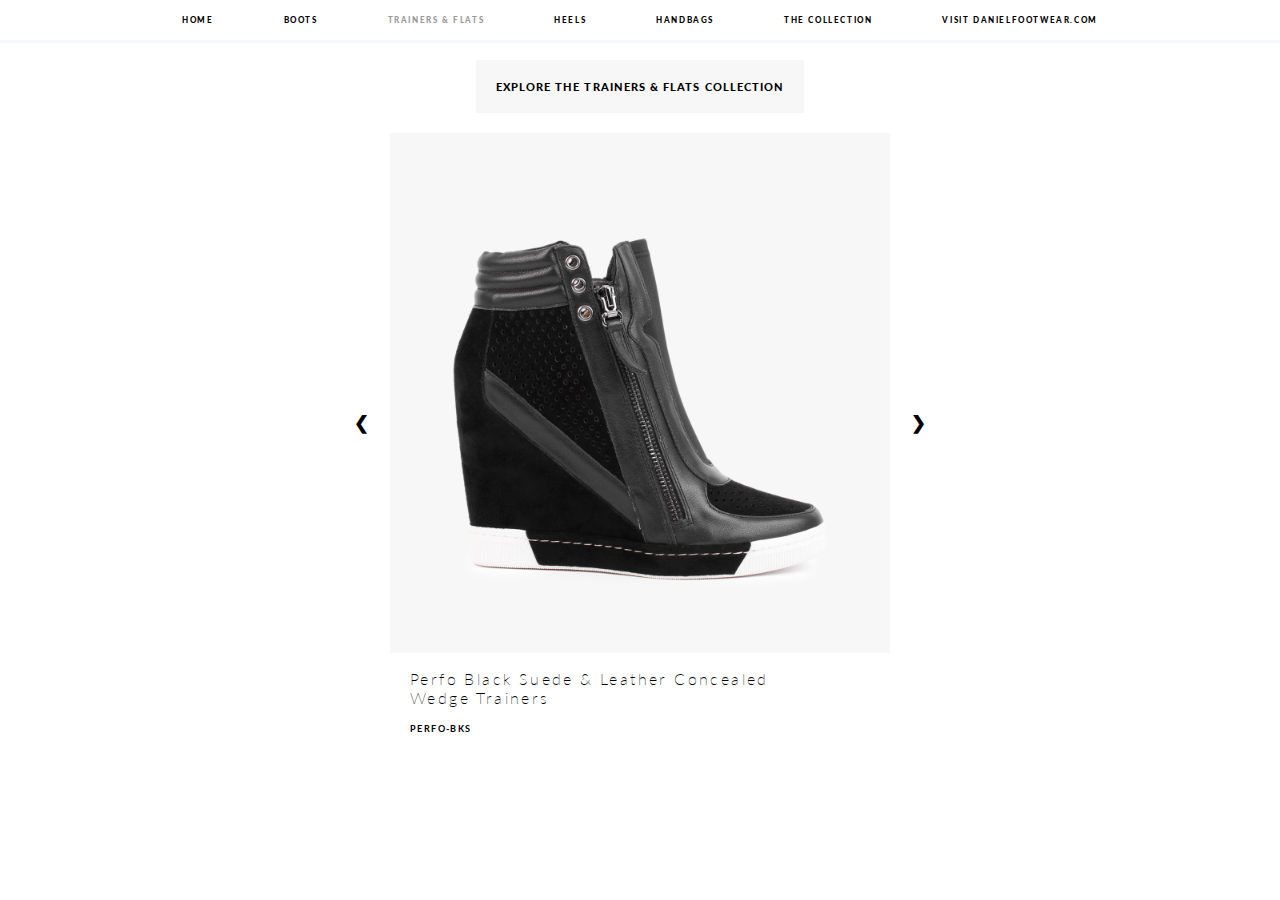
<file: trainers.html>
<!doctype html>
<html>
<head>
<meta charset="UTF-8">
<meta name="viewport" content="width=device-width, initial-scale=1.0">
<link rel="preconnect" href="https://fonts.googleapis.com">
<link rel="preconnect" href="https://fonts.gstatic.com" crossorigin>
<link href="https://fonts.googleapis.com/css2?family=Lato:ital,wght@0,100;0,300;0,400;0,700;0,900;1,100;1,300;1,400;1,700;1,900&display=swap" rel="stylesheet">
<title>Daniel Footwear - Trainers &amp; Flats</title>
<link rel="stylesheet" href="static/styles/styles.css">
<link rel="stylesheet" href="static/styles/department-styles.css">
</head>

<body>
	 <header>
      <nav>
        <div>
          <button class="btn mobile-nav-icon">
            <img src="static/images/icon-menu.svg" alt="menu" id="mobile-menu">
          </button>
        </div>
        <div id="nav-logo-items">
          <div id="nav-item-div">
            <ul id="desktop-nav">
              <li><a href="index.html">HOME</a></li>
              <li><a href="boots.html">BOOTS</a></li>
              <li><a href="#" class="active-page">TRAINERS &amp; FLATS</a></li>
              <!--<li><a href="flats.html">FLATS</a></li>-->
              <li><a href="heels.html">HEELS</a></li>
              <li><a href="handbags.html">HANDBAGS</a></li>
              <!--<li><a href="slippers.html">SLIPPERS</a></li>-->
              <li><a href="the-collection.html">THE COLLECTION</a></li>
              <li><a href="https://www.danielfootwear.com/" target="_blank">VISIT DANIELFOOTWEAR.COM</a></li>
            </ul>
          </div>
        </div>
      </nav>
      <nav class="modal" id="m-nav">
        <div id="mobile-nav">
          <span class="close" id="close">&times;</span>
          <br>
          <br>
          <ul id="m-nav-ul">
              <li><a href="index.html">HOME</a></li>
              <li><a href="boots.html">BOOTS</a></li>
              <li><a href="#" class="active-page">TRAINERS &amp; FLATS</a></li>
              <!--<li><a href="flats.html">FLATS</a></li>-->
              <li><a href="heels.html">HEELS</a></li>
              <li><a href="handbags.html">HANDBAGS</a></li>
              <!--<li><a href="slippers.html">SLIPPERS</a></li>-->
              <li><a href="the-collection.html">THE COLLECTION</a></li>
              <li><a href="https://www.danielfootwear.com/" target="_blank">VISIT DANIELFOOTWEAR.COM</a></li>
          </ul>
        </div>
      </nav>
    </header>
	<section class="go-to-collection">
        <a class="go-to" href="trainers-collection.html">EXPLORE THE TRAINERS &amp; FLATS COLLECTION</a>
	</section>
	<main>
      <div id="style-container">
        <!-- Prev button -->
        <a id="prev">&#10094;</a>
        <div class="mySlides fade">
            <div class ="img-container">
                <img src="static/images/PERFO-BKS.jpg" alt="Perfo-BKS" class="img-style">
            </div>
            <div class="desc-container">
                <div class="description">
                      <p class="style-desc">Perfo Black Suede &amp; Leather Concealed Wedge Trainers</p>
                      <p class="style-code">PERFO-BKS</p>
                </div>
            </div>
        </div>
        <div class="mySlides fade">
            <div class ="img-container">
                <img src="static/images/PERFO-GRS.jpg" alt="Perfo-GRS" class="img-style">
            </div>
            <div class="desc-container">
                <div class="description">
                      <p class="style-desc">Perfo Grey Suede &amp; Leather Concealed Wedge Trainers</p>
                      <p class="style-code">PERFO-GRS</p>
                </div>
            </div>
        </div>
        <div class="mySlides fade">
            <div class ="img-container">
                <img src="static/images/PIXIE-BKL.jpg" alt="Pixie-BKS" class="img-style">
            </div>
            <div class="desc-container">
                <div class="description">
                    <p class="style-desc">Pixie Black Suede &amp; Leather Concealed Wedge Trainers</p>
                    <p class="style-code">PIXIE-BKS</p>
                </div>
            </div>
        </div>
        <div class="mySlides fade">
            <div class ="img-container">
                <img src="static/images/SELLISH-BKS.jpg" alt="Sellish-BKS" class="img-style">
            </div>
            <div class="desc-container">
                <div class="description">
                    <p class="style-desc">Sellish Black Suede Crystal Embellished High Top Trainers</p>
                    <p class="style-code">SELLISH-BKS</p>
                </div>
            </div>
        </div>
        <div class="mySlides fade">
            <div class ="img-container">
                <img src="static/images/SELLISH-GRS.jpg" alt="Sellish-GRS" class="img-style">
            </div>
            <div class="desc-container">
                <div class="description">
                    <p class="style-desc">Sellish Grey Suede Crystal Embellished High Top Trainers</p>
                    <p class="style-code">SELLISH-GRS</p>
                </div>
            </div>
        </div>
        <div class="mySlides fade">
            <div class ="img-container">
                <img src="static/images/BIMPANI-BKL.jpg" alt="Bimpani-BKL" class="img-style">
            </div>
            <div class="desc-container">
                <div class="description">
                      <p class="style-desc">Bimpani Black Leather Quilted High Top Trainers</p>
                      <p class="style-code">BIMPANI-BKL</p>
                </div>
            </div>
        </div>
        <div class="mySlides fade">
            <div class ="img-container">
                <img src="static/images/BIMPANI-WTL.jpg" alt="Bimpani-WTL" class="img-style">
            </div>
            <div class="desc-container">
                <div class="description">
                      <p class="style-desc">Bimpani Cream Leather Quilted High Top Trainers</p>
                      <p class="style-code">BIMPANI-WTL</p>
                </div>
            </div>
        </div>
        <div class="mySlides fade">
            <div class ="img-container">
                <img src="static/images/BIMPANI-GDL.jpg" alt="Bimpani-GDL" class="img-style">
            </div>
            <div class="desc-container">
                <div class="description">
                      <p class="style-desc">Bimpani Gold Leather Quilted High Top Trainers</p>
                      <p class="style-code">BIMPANI-GDL</p>
                </div>
            </div>
        </div>
        <div class="mySlides fade">
            <div class ="img-container">
                <img src="static/images/SIBSLIP-SLL.jpg" alt="Sibslip-SLL" class="img-style">
            </div>
            <div class="desc-container">
                <div class="description">
                      <p class="style-desc">Sibslip Silver Leather Flatform Trainers</p>
                      <p class="style-code">SIBSLIP-SLL</p>
                </div>
            </div>
        </div>
        <div class="mySlides fade">
            <div class ="img-container">
                <img src="static/images/SIBSLIP-BEL.jpg" alt="Sibslip-BEL" class="img-style">
            </div>
            <div class="desc-container">
                <div class="description">
                      <p class="style-desc">Sibslip Nude Leather Flatform Trainers</p>
                      <p class="style-code">SIBSLIP-BEL</p>
                </div>
            </div>
        </div>
        <div class="mySlides fade">
            <div class ="img-container">
                <img src="static/images/LUCKYLOAF-BKS.jpg" alt="Luckyloaf-BKS" class="img-style">
            </div>
            <div class="desc-container">
                <div class="description">
                      <p class="style-desc">Luckyloaf Black Suede Chunky Loafers</p>
                      <p class="style-code">LUCKLOAF-BKS</p>
                </div>
            </div>
        </div>
        <div class="mySlides fade">
            <div class ="img-container">
                <img src="static/images/LUCKYLOAF-TPS.jpg" alt="Luckyloaf-TPS" class="img-style">
            </div>
            <div class="desc-container">
                <div class="description">
                      <p class="style-desc">Luckyloaf Taupe Suede Chunky Loafers</p>
                      <p class="style-code">LUCKLOAF-TPS</p>
                </div>
            </div>
        </div>
        <div class="mySlides fade">
            <div class ="img-container">
                <img src="static/images/LOOPY-BKS.jpg" alt="Loopy-BKS" class="img-style">
            </div>
            <div class="desc-container">
                <div class="description">
                      <p class="style-desc">Loopy Black Suede Chunky Loafers</p>
                      <p class="style-code">LOOPY-BKS</p>
                </div>
            </div>
        </div>
        <div class="mySlides fade">
            <div class ="img-container">
                <img src="static/images/LOOPY-TNS.jpg" alt="Loopy-TNS" class="img-style">
            </div>
            <div class="desc-container">
                <div class="description">
                      <p class="style-desc">Loopy Tan Suede Chunky Loafers</p>
                      <p class="style-code">LOOPY-TNS</p>
                </div>
            </div>
        </div>
        <div class="mySlides fade">
            <div class ="img-container">
                <img src="static/images/LOOPY-GRS.jpg" alt="Loopy-GRS" class="img-style">
            </div>
            <div class="desc-container">
                <div class="description">
                      <p class="style-desc">Loopy Brown Suede Chunky Loafers</p>
                      <p class="style-code">LOOPY-GRS</p>
                </div>
            </div>
        </div>
        <div class="mySlides fade">
            <div class ="img-container">
                <img src="static/images/LALLY-BKL.jpg" alt="Lally-BKL" class="img-style">
            </div>
            <div class="desc-container">
                <div class="description">
                      <p class="style-desc">Lally Black Leather Lace Up Wallabee Shoes</p>
                      <p class="style-code">LALLY-BKL</p>
                </div>
            </div>
        </div>
        <div class="mySlides fade">
            <div class ="img-container">
                <img src="static/images/LALLY-TNS.jpg" alt="Lally-TNS" class="img-style">
            </div>
            <div class="desc-container">
                <div class="description">
                      <p class="style-desc">Lally Tan Suede Lace Up Wallabee Shoes</p>
                      <p class="style-code">LALLY-TNS</p>
                </div>
            </div>
        </div>
        <div class="mySlides fade">
            <div class ="img-container">
                <img src="static/images/LALLY-TPS.jpg" alt="Lally-TPS" class="img-style">
            </div>
            <div class="desc-container">
                <div class="description">
                      <p class="style-desc">Lally Taupe Suede Lace Up Wallabee Shoes</p>
                      <p class="style-code">LALLY-TPS</p>
                </div>
            </div>
        </div>
        <div class="mySlides fade">
            <div class ="img-container">
                <img src="static/images/CRYSTIE-BKL.jpg" alt="Crystie-BKL" class="img-style">
            </div>
            <div class="desc-container">
                <div class="description">
                    <p class="style-desc">Crystie Black Leather Embellished Oxford Shoes</p>
                    <p class="style-code">CRYSTIE-BKL</p>
                </div>
            </div>
        </div>
        <div class="mySlides fade">
            <div class ="img-container">
                <img src="static/images/CRYSTIE-TPS.jpg" alt="Crystie-TPS" class="img-style">
            </div>
            <div class="desc-container">
                <div class="description">
                    <p class="style-desc">Crystie Taupe Suede Embellished Oxford Shoes</p>
                    <p class="style-code">CRYSTIE-TPS</p>
                </div>
            </div>
        </div>
        <div class="mySlides fade">
            <div class ="img-container">
                <img src="static/images/ANGLED-BKL.jpg" alt="Angled-BKL" class="img-style">
            </div>
            <div class="desc-container">
                <div class="description">
                    <p class="style-desc">Angled Black Leather Pumps</p>
                    <p class="style-code">ANGLED-BKL</p>
                </div>
            </div>
        </div>
        <div class="mySlides fade">
            <div class ="img-container">
                <img src="static/images/ANGLED-NVL.jpg" alt="Angled-NVL" class="img-style">
            </div>
            <div class="desc-container">
                <div class="description">
                    <p class="style-desc">Angled Navy Leather Pumps</p>
                    <p class="style-code">ANGLED-NVL</p>
                </div>
            </div>
        </div>
        <div class="mySlides fade">
            <div class ="img-container">
                <img src="static/images/ANGLED-BEL.jpg" alt="Angled-BEL" class="img-style">
            </div>
            <div class="desc-container">
                <div class="description">
                    <p class="style-desc">Angled Beige Leather Pumps</p>
                    <p class="style-code">ANGLED-BEL</p>
                </div>
            </div>
        </div>
        <div class="mySlides fade">
            <div class ="img-container">
                <img src="static/images/CONNIE-BKS.jpg" alt="Connie-BKS" class="img-style">
            </div>
            <div class="desc-container">
                <div class="description">
                      <p class="style-desc">Connie Black &amp; Grey Suede Wedge Loafers</p>
                      <p class="style-code">CONNIE-BKS</p>
                </div>
            </div>
        </div>
        <div class="mySlides fade">
            <div class ="img-container">
                <img src="static/images/CONNIE-BNS.jpg" alt="Connie-BNS" class="img-style">
            </div>
            <div class="desc-container">
                <div class="description">
                      <p class="style-desc">Connie Brown &amp; Taupe Suede Wedge Loafers</p>
                      <p class="style-code">CONNIE-BNS</p>
                </div>
            </div>
        </div>
        <div class="mySlides fade">
            <div class ="img-container">
                <img src="static/images/PICCADILLY-CIRCUS-WTL.jpg" alt="Piccadilly Circus-WTL" class="img-style">
            </div>
            <div class="desc-container">
                <div class="description">
                      <p class="style-desc">Piccadilly Circus White Leather Flatform Trainers</p>
                      <p class="style-code">PICCADILLY CIRCUS-WTL</p>
                </div>
            </div>
        </div>
        <div class="mySlides fade">
            <div class ="img-container">
                <img src="static/images/PICCADILLY-CIRCUS-BKL.jpg" alt="Piccadilly Circus-BKL" class="img-style">
            </div>
            <div class="desc-container">
                <div class="description">
                      <p class="style-desc">Piccadilly Circus Black Leather Flatform Trainers</p>
                      <p class="style-code">PICCADILLY CIRCUS-BKL</p>
                </div>
            </div>
        </div>
        <div class="mySlides fade">
            <div class ="img-container">
                <img src="static/images/SLIPPY-BEL.jpg" alt="Slippy-BEL" class="img-style">
            </div>
            <div class="desc-container">
                <div class="description">
                      <p class="style-desc">Slippy Beige Leather Laceless Trainers</p>
                      <p class="style-code">SLIPPY-BEL</p>
                </div>
            </div>
        </div>
        <div class="mySlides fade">
            <div class ="img-container">
                <img src="static/images/SLIPPY-BKL.jpg" alt="Slippy-BKL" class="img-style">
            </div>
            <div class="desc-container">
                <div class="description">
                      <p class="style-desc">Slippy Black Leather Laceless Trainers</p>
                      <p class="style-code">SLIPPY-BKL</p>
                </div>
            </div>
        </div>
        <div class="mySlides fade">
            <div class ="img-container">
                <img src="static/images/SLIPPY-NVL.jpg" alt="Slippy-NVL" class="img-style">
            </div>
            <div class="desc-container">
                <div class="description">
                      <p class="style-desc">Slippy Navy Leather Laceless Trainers</p>
                      <p class="style-code">SLIPPY-NVL</p>
                </div>
            </div>
        </div>
        <div class="mySlides fade">
            <div class ="img-container">
                <img src="static/images/SLIPPY-SLL.jpg" alt="Slippy-SLL" class="img-style">
            </div>
            <div class="desc-container">
                <div class="description">
                      <p class="style-desc">Slippy Silver Leather Laceless Trainers</p>
                      <p class="style-code">SLIPPY-SLL</p>
                </div>
            </div>
        </div>
        <div class="mySlides fade">
            <div class ="img-container">
                <img src="static/images/BOPPY-WTL.jpg" alt="Boppy-WTL" class="img-style">
            </div>
            <div class="desc-container">
                <div class="description">
                    <p class="style-desc">Boppy White Leather Chunky Trainers</p>
                    <p class="style-code">BOPPY-WTL</p>
                </div>
            </div>
        </div>
        <div class="mySlides fade">
            <div class ="img-container">
                <img src="static/images/SIBLEY-GDL.jpg" alt="Sibley-GDL" class="img-style">
            </div>
            <div class="desc-container">
                <div class="description">
                      <p class="style-desc">Sibley White Leather Gold Flash Flatform Trainers</p>
                      <p class="style-code">SIBLEY-GDL</p>
                </div>
            </div>
        </div>
        <div class="mySlides fade">
            <div class ="img-container">
                <img src="static/images/SIBLEY-SLL.jpg" alt="Sibley-SLL" class="img-style">
            </div>
            <div class="desc-container">
                <div class="description">
                      <p class="style-desc">Sibley White Leather Silver Flash Flatform Trainers</p>
                      <p class="style-code">SIBLEY-SLL</p>
                </div>
            </div>
        </div>
        <div class="mySlides fade">
            <div class ="img-container">
                <img src="static/images/SCRAMBLE-GDL.jpg" alt="Scramble-GDL" class="img-style">
            </div>
            <div class="desc-container">
                <div class="description">
                      <p class="style-desc">Scramble Gold Leather Flatform Trainers</p>
                      <p class="style-code">SCRAMBLE-GDL</p>
                </div>
            </div>
        </div>
        <div class="mySlides fade">
            <div class ="img-container">
                <img src="static/images/SCRAMBLE-LEO.jpg" alt="Scramble-LEO" class="img-style">
            </div>
            <div class="desc-container">
                <div class="description">
                      <p class="style-desc">Scramble Leopard Leather Flatform Trainers</p>
                      <p class="style-code">SCRAMBLE-LEO</p>
                </div>
            </div>
        </div>
        <div class="mySlides fade">
            <div class ="img-container">
                <img src="static/images/SCALLOP-WTL.jpg" alt="Scallop-WTL" class="img-style">
            </div>
            <div class="desc-container">
                <div class="description">
                      <p class="style-desc">Scallop White Leather Trainers</p>
                      <p class="style-code">SCALLOP-WTL</p>
                </div>
            </div>
        </div>
		  
        <!-- Next button -->
        <a id="next">&#10095;</a>
      </div>
	</main>
	<script src="static/scripts/script.js"></script>
	<script src="static/scripts/department-script.js"></script>
</body>
</html>
</file>
<file: static/styles/styles.css>
@charset "UTF-8";
/* CSS Document */

body {
	font-family: 'Lato', sans-serif;
	color: black;
	margin: none;
	padding: none;
}

.mobile-nav-icon {
    border-radius: 0px;
    background-color: #fff;
    border: none;
	padding: 10px;
	cursor: pointer;
	display: none;
}

nav {
    display: flex;
    align-items: center;
    justify-content: center; 
	position: fixed;
	top: 0;
	left: 0;
    height: 40px;
	width: 100%;
    border-bottom-style: solid;
    border-bottom-color: hsl(223, 64%, 98%);
	font-size: 6pt;
	letter-spacing: 0.2em;
	font-weight: 900;
	background-color: white;
}

#m-nav {
    display: none;
}

#nav-logo-items {
    display: flex;
    align-items: center;
}

ul {
    display: flex;
    padding: 0px;
    list-style-type: none;
}

nav a {
    display: flex;
    align-items: center;
    height: 35px;
    text-decoration: none;
    padding: 0px 35px;
    margin: 0px;
	color: black;
}

nav a:hover {
    cursor: pointer;
    transition: all 0.2s ease;
	color: hsl(0, 0%, 60%);
}

/* MOBILE NAV */
#m-nav {
    display: none; /* Hidden by default */
    position: fixed; /* Stay in place */
    z-index: 1; /* Sit on top */
    left: 0;
    top: 0;
    width: 100%; /* Full width */
    height: 100%; /* Full height */
    overflow: auto; /* Enable scroll if needed */
	background-color: rgb(0,0,0); /* Fallback color */
	background-color: rgba(0,0,0,0.7); /* Black w/ opacity */
}

/* Modal Content/Box */
#mobile-nav {
    background-color: #fff;
    padding: 20px;
    width: 60%;
    height: 100%;
}

.close-contain {
	width : 100%;
	height: 50px;
}

.close {
    color: #aaa;
    float: left;
    font-size: 28px;
    font-weight: bold;
    margin: 0px 10px;
}

.close:hover,
.close:focus {
    color: black;
    text-decoration: none;
    cursor: pointer;
    transition: all 0.2s ease;
}

.active-page {
	color : hsl(0, 0%, 60%);
    /*box-shadow: 0 1px 0 0 hsl(0, 0%, 60%); /* USE BOX SHADOW OFSET AT BOTTOM INSTEAD OF BORDER BOX TO HAVE THE HOVER STATE WITHOUT MOVING THE LI TEXT ON HOVER */

}


@media only screen and (max-width: 900px) {

  /* NAV */
    nav {
        border-bottom: none;
		justify-content: flex-start;
    }
	
	.mobile-nav-icon {
		display: block;
	}

    #mobile-menu {
        display: block;
        padding: 0px 10px;
    }

    #mobile-menu:hover {
        cursor: pointer;
        transition: all 0.2s ease;
    }

    #desktop-nav {
        display: none;
    }

    #m-nav-ul {
        flex-direction: column;
    }

    li {
        font-weight: 700;
        padding-bottom: 15px;
        height: 35px;
    }
	
	li a {
		padding: 0px 0px 0px 15px;
	}

    li:hover {
        cursor: pointer;
        box-shadow: none;
        border: none;
        transition: all 0.2s ease;
    }
}
</file>
<file: static/styles/collection-styles.css>
@charset "UTF-8";
/* CSS Document */


#style-container {
	display: flex;
	margin: 50px;
	/*width: 100vw;*/
	flex-wrap: wrap;
	justify-content: center;
}

.img-container {
    width: 200px;
    height: 260px;
    margin: 10px 5px 0px;
    display: flex;
    justify-content: center;
    align-items: center;
	background-color: #f7f7f7;
}

.img-style {
    width: 200px;
    height: 260px;
    object-fit: contain;
}

.img-style:hover {
	cursor: pointer
}

.close-div {
	display: flex;
	justify-content: center;
	margin-top: 20px;
}

.style-modal {
    display: none; /* Hidden by default */
    position: fixed; /* Stay in place */
    z-index: 1; /* Sit on top */
    left: 0;
    top: 0;
    width: 100vw; /* Full width */
    height: 100vh; /* Full height */
    overflow: auto; /* Enable scroll if needed */
	background-color: rgb(0,0,0); /* Fallback color */
	background-color: rgba(0,0,0,0.7); /* Black w/ opacity */
}

.modal-img-contain {
	/*margin-top: 20px;*/
	background-color: #f7f7f7;
	width: 400px;
	height: 520px;
	padding: 0px 20px;
}

.img-modal {
	width: 400px;
	height: 520px;
	object-fit: contain;
}

.modal-contents {
	position: absolute;
	top: 50%;
    left: 50%;
    transform: translate(-50%, -50%);
	display: flex;
	background-color: #f7f7f7;
}

.modal-description {
	background-color: #f7f7f7;
	margin-top: 20px;
	padding: 0px 40px;
	height: 520px;
	width: 400px;
	display: flex;
	justify-content: center;
	flex-direction: column;
}

.style-desc {
	letter-spacing: 0.15em;
	font-weight: 200;
	font-size: 12pt;
}

.style-code {
	letter-spacing: 0.15em;
	font-weight: 700;
	font-size: 7pt;
}
/*
img {
    transition:transform 0.25s ease;
}

img:hover {
    -webkit-transform:scale(3); 
    transform:scale(3);
}
*/
@media only screen and (min-width: 900px) {
	.modal-contents {
		align-items: center;
	}
}

@media only screen and (max-width: 900px) {
	
	#style-container {
		margin: 20px;
	}
	
	.img-container {
        width: 150px;
        height: 210px;
        margin: 10px 5px 0px;
        display: flex;
        justify-content: center;
        align-items: center;
        background-color: #f7f7f7;
    }

    .img-style {
        width: 150px;
        height: 210px;
        object-fit: contain;
    }
	
	.modal-contents {
		flex-direction: column;
		align-items: center;
	}
	
	.modal-img-contain {
        /*margin-top: 20px;*/
        background-color: #f7f7f7;
        width: 300px;
        height: 430px;
    }

    .img-modal {
        width: 300px;
        height: 430px;
        object-fit: contain;
    }
	
	.modal-description {
		height: auto;
		width: 260px;
		padding: 20px 40px;
		margin-top: 0px;
		word-wrap: break-word;
	}
}
</file>
<file: static/styles/department-styles.css>
@charset "UTF-8";
/* CSS Document */

.go-to {
	background-color: #f7f7f7;
	padding: 20px;
	font-size: 8pt;
	letter-spacing: 0.1em;
	font-weight: 900;
    text-decoration: none;
	color: black;
}

.go-to-collection {
	display: flex;
	justify-content: center;
	margin: 60px 0px 10px 0px;
}

#style-container {
	/*width: 100vw;*/
	display: flex;
	margin-top: 10px;
	/*flex-wrap: wrap;*/
	justify-content: center;
	align-items: center;
}

.img-container {
	margin: 10px 5px 0px;
    display: flex;
    justify-content: center;
    align-items: center;
	background-color: #f7f7f7;
	height: 520px;
	width: 500px;
}

.img-style {
	height: 520px;
	width: 400px;
    object-fit: contain;
}

.desc-container {
	display: flex;
	justify-content: center;
	align-items: center;
}

.description {
	margin: 0px 20px;
	width: 460px;
	word-wrap: break-word;
}

.style-desc {
	letter-spacing: 0.15em;
	font-weight: 200;
	font-size: 12pt;
	width: 360px;
	word-wrap: break-word;
}

.style-code {
	letter-spacing: 0.15em;
	font-weight: 700;
	font-size: 7pt;
}


/* Hide the images by default */
.mySlides {
    display: none;
}

/* Next & previous buttons */
#prev, #next {
    cursor: pointer;
    /*position: fixed;
    /*top: 50%;*/
    width: auto;
    margin-top: -22px;
    padding: 16px;
    /*color: white;*/
    font-weight: bold;
    font-size: 18px;
    transition: 0.6s ease;
    border-radius: 0 3px 3px 0;
    user-select: none;
}

/* Position the "next button" to the right */
.next {
    right: 0;
    border-radius: 3px 0 0 3px;
}

/* On hover, add a black background color with a little bit see-through */
/*.prev:hover, .next:hover {
  background-color: rgba(0,0,0,0.8);
}*/

/* Fading animation */
.fade {
    animation-name: fade;
    animation-duration: 1.5s;
}

@keyframes fade {
    from {opacity: .4}
    to {opacity: 1}
}

@media only screen and (max-width: 600px) {
	
	.mySlides {
		width: 250px;
        height: 320px;
	}
	
	.img-container {
		width: 250px;
        height: 320px;
		margin: 0px;
	}
	
	.img-style {
		width: 200px;
        height: 320px;
	}
	
	.description {
		width: 210px;
	}
	
	.desc-container {
		width: 210px;
	}
	
	.style-desc {
		width: 210px;
		word-wrap: break-word;
	}
}
</file>
